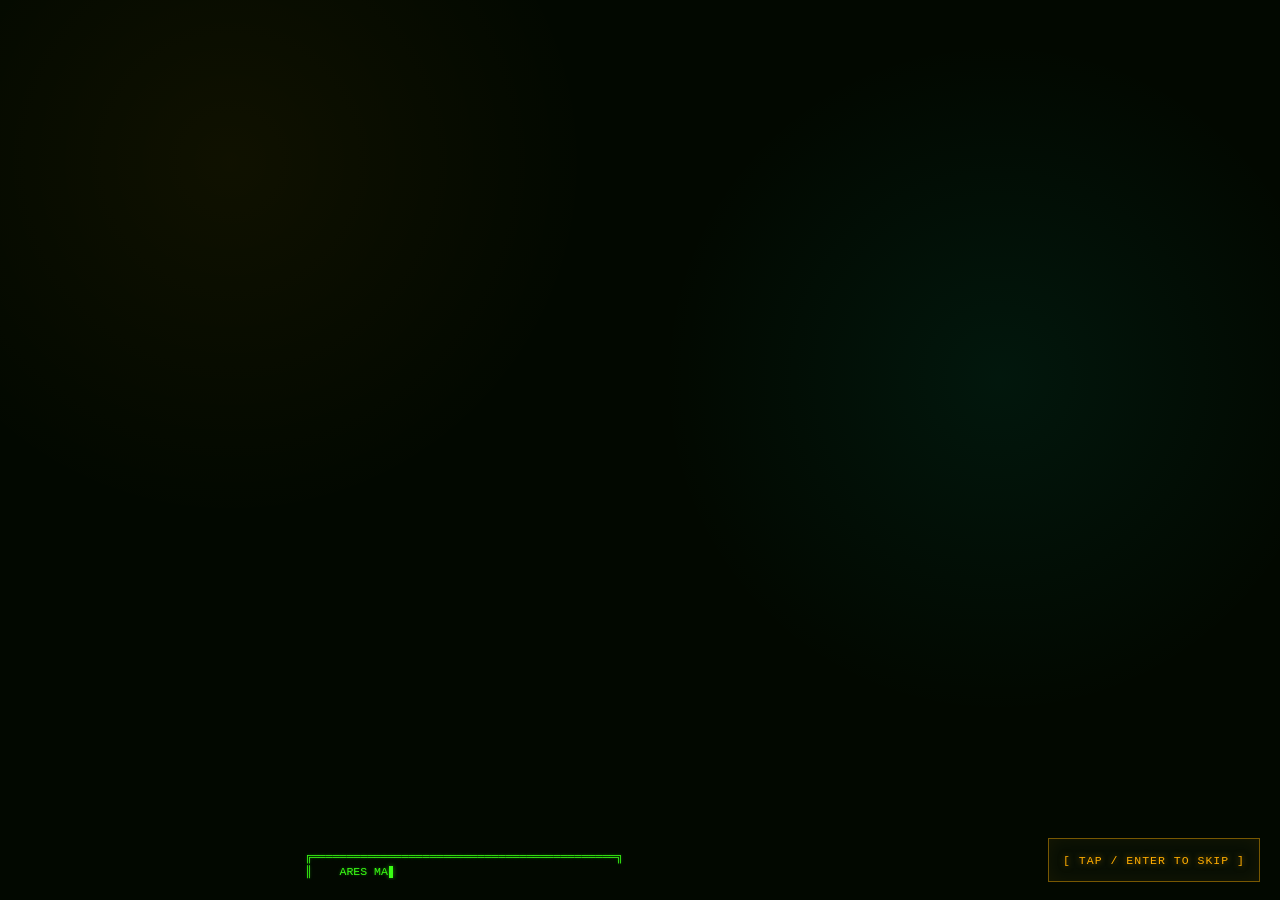
<file: index.html>
<!DOCTYPE html>
<html lang="en">
<head>
    <meta charset="UTF-8">
    <meta name="viewport" content="width=device-width, initial-scale=1.0">
    <title>BLACK DESERT RESEARCH TERMINAL</title>
    <link rel="icon" href="data:,">
    <link rel="preconnect" href="https://cdn.jsdelivr.net" crossorigin>
    <link rel="stylesheet" href="css/base.css">
    <link rel="stylesheet" href="css/layout.css">
    <link rel="stylesheet" href="css/terminal.css">
    <link rel="stylesheet" href="css/animations.css">
    <link rel="stylesheet" href="css/responsive.css">
    <link rel="stylesheet" href="css/themes.css">
</head>
<body>
    <noscript>
        <div class="noscript-warning" role="alert">
            BLACK DESERT RESEARCH TERMINAL requires JavaScript to run.
        </div>
    </noscript>

    <input type="file" id="fileInput" accept=".md,.markdown,.txt,.zip,.dat,.db,.bin" aria-label="Load database file">
    <input type="file" id="statusFileInput" accept=".txt,.md,.markdown,.dat,.db,.bin" aria-label="Load facility status profile file">
    
    <!-- Password Dialog -->
    <div class="dialog-overlay" id="accessDialog" role="dialog" aria-modal="true" aria-hidden="true" aria-labelledby="accessDialogTitle" aria-describedby="accessDialogDescription">
        <div class="dialog-box glow">
            <h2 id="accessDialogTitle">◆ SECURITY CHECK ◆</h2>
            <p id="accessDialogDescription">Enter access password to gain higher clearance:</p>
            <div class="dialog-error" id="accessError" role="alert">ACCESS DENIED - INVALID CREDENTIALS</div>
            <input type="password" id="accessPassword" placeholder="Enter password..." aria-label="Access password">
            <div class="dialog-buttons">
                <button class="dialog-btn cancel" id="accessCancelBtn" type="button">CANCEL</button>
                <button class="dialog-btn primary" id="accessSubmitBtn" type="button">AUTHENTICATE</button>
            </div>
        </div>
    </div>

    <!-- Diagnostic Dashboard -->
    <div class="diagnostic-overlay" id="diagnosticOverlay" aria-hidden="true">
        <div class="diagnostic-panel glow" role="dialog" aria-modal="true" aria-labelledby="diagnosticTitle">
            <div class="diagnostic-header">
                <div>
                    <div class="diagnostic-title glow" id="diagnosticTitle">BASE DIAGNOSTIC</div>
                    <div class="diagnostic-meta" id="diagnosticMeta">SCAN BUS: STANDBY</div>
                </div>
                <button class="diagnostic-close glow" id="diagnosticClose" type="button">[ CLOSE ]</button>
            </div>
            <div class="diagnostic-grid diagnostic-dashboard-grid">
                <div class="diagnostic-card" id="diagGeneratorCard">
                    <div class="diagnostic-label"><span>GATE STABILITY // DUAL TRACE</span><span id="diagGeneratorStatus">CAL</span></div>
                    <div class="diagnostic-readout telemetry-widget" id="diagGenerator" role="img" aria-label="SVG dual trace oscilloscope for gate stability"></div>
                </div>
                <div class="diagnostic-card" id="diagLifeCard">
                    <div class="diagnostic-label"><span>SHAREHOLDER VALUE // PROJECTION</span><span id="diagLifeStatus">ROI</span></div>
                    <div class="diagnostic-readout telemetry-widget" id="diagLife" role="img" aria-label="Animated shareholder value chart showing expenditure rising while profit falls"></div>
                </div>
                <div class="diagnostic-card" id="diagOutpostCard">
                    <div class="diagnostic-label"><span>TACTICAL SWEEP // RADAR</span><span id="diagOutpostStatus">PING</span></div>
                    <div class="diagnostic-readout telemetry-widget" id="diagOutpost" role="img" aria-label="SVG tactical radar sweep for relay and drone links"></div>
                </div>
                <div class="diagnostic-card" id="diagNetworkCard">
                    <div class="diagnostic-label"><span>ENTITY NOISE // SPECTRUM</span><span id="diagNetworkStatus">SYNC</span></div>
                    <div class="diagnostic-readout telemetry-widget" id="diagNetwork" role="img" aria-label="SVG spectrum waterfall for entity noise and communications"></div>
                </div>
                <div class="diagnostic-card diagnostic-card-feature" id="diagAlarmCard">
                    <div class="diagnostic-label">
                        <span>BIOSCAN ARRAY // VITALS</span>
                        <span class="diagnostic-vitals-controls" aria-label="Select bioscan subject">
                            <button class="diagnostic-cycle-btn" id="diagVitalsPrev" type="button" aria-label="Previous vital subject">&lt;-</button>
                            <span id="diagVitalsSubject">SUBJ-01</span>
                            <button class="diagnostic-cycle-btn" id="diagVitalsNext" type="button" aria-label="Next vital subject">-&gt;</button>
                        </span>
                        <span id="diagAlarmStatus">BIO</span>
                    </div>
                    <div class="diagnostic-readout telemetry-widget telemetry-widget-large" id="diagAlarm" role="img" aria-label="Large animated bioscan array with detailed crew vital traces"></div>
                </div>
                <div class="diagnostic-card" id="diagPowerCard">
                    <div class="diagnostic-label"><span>REACTOR // CONTAINMENT // SYNC</span><span id="diagPowerStatus">RESERVE</span></div>
                    <div class="diagnostic-readout telemetry-widget" id="diagPower" role="img" aria-label="SVG reactor containment and sync telemetry"></div>
                </div>
                <div class="diagnostic-card" id="diagSecurityCard">
                    <div class="diagnostic-label"><span>ANOMALY TOMOGRAPHY // FIELD</span><span id="diagSecurityStatus">CHECK</span></div>
                    <div class="diagnostic-readout telemetry-widget" id="diagSecurity" role="img" aria-label="SVG anomaly tomography wireframe field intensity map"></div>
                </div>
                <div class="diagnostic-card" id="diagEventsCard">
                    <div class="diagnostic-label"><span>LIVE EVENT LOG // DIAGNOSTICS</span><span id="diagEventsStatus">FEED</span></div>
                    <div class="diagnostic-readout telemetry-widget" id="diagEvents" role="log" aria-label="Live diagnostic event feed"></div>
                </div>
                <div class="diagnostic-card" id="diagIntegrityCard">
                    <div class="diagnostic-label"><span>SIGNAL STRENGTH</span><span id="diagIntegrityStatus">LOCK</span></div>
                    <div class="diagnostic-readout telemetry-widget" id="diagIntegrity" role="img" aria-label="SVG signal strength telemetry with dB meter and carrier lock"></div>
                </div>
                <div class="diagnostic-card" id="diagUplinkCard">
                    <div class="diagnostic-label"><span>UPLINK // PROCESSOR LOAD</span><span id="diagUplinkStatus">PROC</span></div>
                    <div class="diagnostic-readout telemetry-widget" id="diagUplink" role="img" aria-label="SVG uplink sync and processor load telemetry"></div>
                </div>
            </div>
            <div class="diagnostic-footer">
                <span id="diagnosticTicker">AWAITING SENSOR BUS</span>
                <span>[ ESC CLOSE ]</span>
            </div>
        </div>
    </div>

    <!-- Topography -->
    <div class="facility-overlay" id="facilityOverlay" aria-hidden="true">
        <div class="facility-panel facility-map-panel glow" role="dialog" aria-modal="true" aria-labelledby="facilityTitle">
            <div class="facility-header">
                <div>
                    <div class="facility-title glow" id="facilityTitle">TOPOGRAPHY</div>
                    <div class="facility-meta" id="facilityMeta">TACTICAL MAP BUS: STANDBY</div>
                </div>
                <button class="facility-close glow" id="facilityClose" type="button">[ BACK TO TERMINAL ]</button>
            </div>
            <div class="facility-map-shell" aria-live="polite">
                <div class="facility-map-loader" id="facilityMapLoader" role="status">
                    <div class="facility-loader-logo">ARES // BLACK DESERT</div>
                    <div class="facility-loader-title">TACTICAL MAP RUNTIME</div>
                    <div class="facility-loader-bar" aria-hidden="true">
                        <span id="facilityMapLoaderFill"></span>
                    </div>
                    <div class="facility-loader-text" id="facilityMapLoaderText">TACTICAL MAP BUS: STANDBY</div>
                </div>
                <div class="facility-map-frame-wrap" id="facilityMapFrameWrap" hidden></div>
                <div class="facility-legacy-readouts" aria-hidden="true">
                    <canvas id="facilityAtmosphereCanvas" class="facility-atmosphere-canvas"></canvas>
                    <div id="facilityCanvas" class="facility-svg-host" role="img" aria-label="Legacy SVG facility command center map"></div>
                    <span id="facilityScanStatus">MAP STANDBY</span>
                    <pre id="facilityOverview"></pre>
                    <pre id="facilityLifeSupport"></pre>
                    <pre id="facilityZones"></pre>
                    <pre id="facilityContainment"></pre>
                    <pre id="facilityUplink"></pre>
                    <pre id="facilityContacts"></pre>
                    <div id="facilityTelemetryStrip"></div>
                </div>
            </div>
            <div class="facility-footer">
                <span id="facilityTicker">TACTICAL MAP WAITING</span>
                <span>[ ESC CLOSE ]</span>
            </div>
        </div>
    </div>
    
    <!-- Boot Screen -->
    <div class="boot-screen" id="bootScreen">
        <div class="boot-left">
            <div class="boot-output glow" id="bootOutput"></div>
        </div>
        <div class="boot-right">
            <div class="boot-logo glow" id="bootLogo"></div>
        </div>
        <button class="boot-skip glow" id="bootSkip" type="button">[ TAP / ENTER TO SKIP ]</button>
    </div>

    <!-- Main Terminal -->
    <main class="crt-monitor terminal-shell" id="terminalMain" aria-label="Black Desert Research Terminal">
        <div class="screen-content">
            <header class="header-bar terminal-header">
                <div class="header-panel">
                    <div class="ares-mark" aria-hidden="true">
                        <pre>    /\
   /  \
  / /\ \
 / /__\ \
/__/  \__\</pre>
                    </div>
                    <div class="header-primary">
                        <div class="system-title glow">BLACK DESERT RESEARCH TERMINAL</div>
                        <div class="status-bar" aria-label="System status">
                            <button class="status-item status-button status-toggle system-toggle" id="systemStatusItem" type="button" aria-label="System online. Activate to shut down terminal.">
                                <div class="status-dot" id="systemDot"></div> SYS <span id="systemStatus">ONLINE</span>
                            </button>
                            <button class="status-item status-button status-toggle" id="networkStatusItem" type="button" aria-label="Network online. Activate to toggle network state.">
                                <div class="status-dot" id="networkDot"></div> NET <span id="networkStatus">ONLINE</span>
                            </button>
                            <div class="status-item"><div class="status-dot"></div> DB <span>ONLINE</span></div>
                            <div class="status-item"><div class="status-dot err"></div> EXT <span>SECURE</span></div>
                            <button class="status-item status-button status-toggle" id="soundToggle" type="button" aria-label="Sound on. Activate to mute terminal sound.">
                                <div class="status-dot" id="soundDot"></div> SND <span id="soundStatus">ON</span>
                            </button>
                            <button class="status-item status-button fx-toggle" id="effectsToggle" type="button" aria-label="Toggle visual effects mode">
                                <div class="status-dot" id="effectsDot"></div> FX <span id="effectsStatus">AUTO</span>
                            </button>
                        </div>
                    </div>
                    <div class="header-info">
                        ARES MACROTECHNOLOGY<br>
                        BUILD: <span class="hl">4.7.2</span><br>
                        ENTRIES: <span class="hl" id="entryCount">0</span>
                    </div>
                </div>
                <div class="hologram-panel ares-wordmark" aria-label="Ares Macrotechnology identity">
                    <svg class="ares-wordmark-svg glow" viewBox="0 0 270 122" role="img" aria-label="ARES Macrotechnology">
                        <g class="ares-wordmark-grid" aria-hidden="true">
                            <path d="M20 17H248M20 104H248M20 17V104M248 17V104" />
                            <path d="M36 88H232M36 32H232M58 17V104M212 17V104" />
                        </g>
                        <g class="ares-emblem" aria-hidden="true">
                            <path class="ares-emblem-core" d="M35 82 57 35 79 82M46 62h22M57 35v47" />
                            <path class="ares-emblem-rake" d="M57 18v17M45 23l12 12 12-12M28 91l29-56 29 56" />
                            <path class="ares-emblem-lines" d="M24 94h66M31 88h52M39 76h36" />
                        </g>
                        <g class="ares-wordmark-text">
                            <text class="ares-wordmark-main" x="98" y="62">ARES</text>
                            <text class="ares-wordmark-sub" x="101" y="88">Macrotechnology</text>
                        </g>
                        <path class="ares-wordmark-scan" d="M20 28H248" aria-hidden="true" />
                    </svg>
                </div>
            </header>

            <div class="terminal-body">
                <aside class="menu-panel sidebar-left" aria-label="Terminal command menu">
                    <div class="menu-title">— NAVIGATION</div>
                    <nav class="menu-list" id="menuList" aria-label="Terminal commands">
                        <button class="menu-item selected" type="button" data-cmd="home" data-index="0" aria-current="true">
                            <span class="icon">⌂</span><span>/HOME</span>
                        </button>
                        <button class="menu-item" type="button" data-cmd="welcome" data-index="1" aria-current="false">
                            <span class="icon">⌁</span><span>/WELCOME</span>
                        </button>
                        <button class="menu-item" type="button" data-cmd="help" data-index="2" aria-current="false">
                            <span class="icon">?</span><span>/HELP</span>
                        </button>
                        <div class="menu-title menu-section-title">— DATA</div>
                        <button class="menu-item" type="button" data-cmd="load" data-index="3" aria-current="false">
                            <span class="icon">◉</span><span>/LOAD DATABASE</span>
                        </button>
                        <button class="menu-item" type="button" data-cmd="search" data-index="4" aria-current="false">
                            <span class="icon">⌕</span><span>/SEARCH</span>
                        </button>
                        <button class="menu-item" type="button" data-cmd="categories" data-index="5" aria-current="false">
                            <span class="icon">▦</span><span>/CATEGORIES</span>
                        </button>
                        <button class="menu-item" type="button" data-cmd="clear" data-index="6" aria-current="false">
                            <span class="icon">⌧</span><span>/CLEAR</span>
                        </button>

                        <div class="menu-title menu-section-title">— ACCESS</div>
                        <button class="menu-item" type="button" data-cmd="access" data-index="7" aria-current="false">
                            <span class="icon">♙</span><span>/ACCESS</span>
                        </button>
                        <button class="menu-item admin-cmd locked" type="button" data-cmd="loadStatus" data-index="8" aria-current="false" aria-disabled="true">
                            <span class="icon">▥</span><span>/LOAD STATUS</span>
                        </button>
                        <button class="menu-item admin-cmd locked" type="button" data-cmd="list" data-index="9" aria-current="false" aria-disabled="true">
                            <span class="icon">▤</span><span>/LIST ALL</span>
                        </button>
                        <button class="menu-item admin-cmd locked" type="button" data-cmd="fsearch" data-index="10" aria-current="false" aria-disabled="true">
                            <span class="icon">⌕</span><span>/FSEARCH</span>
                        </button>
                        <button class="menu-item admin-cmd locked" type="button" data-cmd="logout" data-index="11" aria-current="false" aria-disabled="true">
                            <span class="icon">⏻</span><span>/LOGOUT</span>
                        </button>
                    </nav>
                    <div class="admin-badge" id="adminBadge">◆ ADMIN ACCESS ◆</div>
                    <div class="menu-footer">Navigate ↑↓</div>
                </aside>

                <section class="content-panel main-panel" aria-label="Terminal output">
                    <div class="content-toolbar">
                        <span>SESSION: <span class="t-amber">ACTIVE</span></span>
                        <span>USER: <span class="t-amber">AUTH_PERSONNEL_ASSET</span></span>
                        <span>CLEARANCE: <span class="t-cyan" id="clearanceLevel">Employee</span></span>
                        <span class="security-glyph" aria-hidden="true">⛨</span>
                        <div class="toolbar-right">
                            <span class="page-indicator" id="pageIndicator"></span>
                            <div class="database-slot-controls" id="databaseSlotControls" aria-label="Loaded database slots">
                                <button class="database-slot-button empty" type="button" data-slot="0" aria-label="Database slot 1 empty" title="Database slot 1"><span aria-hidden="true">▣</span></button>
                                <button class="database-slot-button empty" type="button" data-slot="1" aria-label="Database slot 2 empty" title="Database slot 2"><span aria-hidden="true">▣</span></button>
                                <button class="database-slot-button empty" type="button" data-slot="2" aria-label="Database slot 3 empty" title="Database slot 3"><span aria-hidden="true">▣</span></button>
                            </div>
                        </div>
                    </div>
                    <div class="content-viewport" id="contentViewport">
                        <div class="content-area" id="contentArea">
                            <div class="output glow" id="output"></div>
                        </div>
                    </div>
                </section>

                <aside class="sidebar-right system-sidebar" aria-label="Facility overview sidebar">
                    <section class="side-card facility-overview-card">
                        <h2>// FACILITY OVERVIEW</h2>
                        <div class="bre-site-indicators" id="breSiteIndicators" aria-label="BRE site connection indicators">
                            <span class="bre-site-indicator offline" data-bre-site="BRE-01">BRE-01</span>
                            <span class="bre-site-indicator offline" data-bre-site="BRE-02">BRE-02</span>
                            <span class="bre-site-indicator offline" data-bre-site="BRE-03">BRE-03</span>
                            <span class="bre-site-indicator offline" data-bre-site="BRE-04">BRE-04</span>
                            <span class="bre-site-indicator offline" data-bre-site="BRE-05">BRE-05</span>
                            <span class="bre-site-indicator offline" data-bre-site="BRE-06">BRE-06</span>
                        </div>
                        <button class="mini-wireframe projection-frame" type="button" data-panel-cmd="wireframe" data-panel-label="Tactical wireframe map" aria-label="Open tactical wireframe map" title="Open tactical wireframe map">
                            <canvas id="hologramCanvas" aria-hidden="true"></canvas>
                            <img class="site-floorplan-preview" id="siteFloorplanImage" alt="" hidden>
                        </button>
                    </section>
                    <section class="side-card signal-spectrum-card">
                        <h2>// SIGNAL</h2>
                        <div class="side-ascii signal-spectrum-widget" id="sideSignalSpectrum" aria-hidden="true"></div>
                    </section>
                    <section class="side-card right-actions-card">
                        <h2>// COMMAND ACCESS</h2>
                        <div class="side-action-module">
                            <button class="side-action-button" type="button" data-panel-cmd="diagnostic">
                                <span aria-hidden="true">⌁</span><span>/DIAGNOSTIC</span>
                            </button>
                            <div class="side-ascii diag-ascii side-glyph-widget" id="sideDiagnosticTelemetry" aria-hidden="true">
                            </div>
                        </div>
                        <div class="side-action-module">
                            <button class="side-action-button" type="button" data-panel-cmd="facility">
                                <span aria-hidden="true">⛨</span><span>/TOPOGRAPHY</span>
                            </button>
                            <div class="side-ascii facility-ascii side-glyph-widget" id="sideFacilityTelemetry" aria-hidden="true">
                            </div>
                        </div>
                    </section>
                </aside>
            </div>

            <div class="input-area command-bar">
                <div class="command-version">BDRT v4.7</div>
                <div class="command-entry">
                    <label class="prompt glow" for="commandInput">&gt;</label>
                    <input type="text" id="commandInput" autocomplete="off" spellcheck="false" placeholder="ENTER COMMAND..." aria-label="Terminal command input">
                </div>
                <button class="execute-button" id="commandExecuteBtn" type="button">[ EXECUTE ]</button>
            </div>
        </div>
    </main>

    <div class="nav-hint glow" id="navHint">[ ↑ ↓ ] COMMAND HISTORY</div>

    <div class="shutdown-screen hidden" id="shutdownScreen" aria-hidden="true">
        <div class="shutdown-panel">
            <svg class="ares-wordmark-svg shutdown-ares-wordmark glow" viewBox="0 0 270 122" aria-hidden="true">
                <g class="ares-wordmark-grid">
                    <path d="M20 17H248M20 104H248M20 17V104M248 17V104" />
                    <path d="M36 88H232M36 32H232M58 17V104M212 17V104" />
                </g>
                <g class="ares-emblem">
                    <path class="ares-emblem-core" d="M35 82 57 35 79 82M46 62h22M57 35v47" />
                    <path class="ares-emblem-rake" d="M57 18v17M45 23l12 12 12-12M28 91l29-56 29 56" />
                    <path class="ares-emblem-lines" d="M24 94h66M31 88h52M39 76h36" />
                </g>
                <g class="ares-wordmark-text">
                    <text class="ares-wordmark-main" x="98" y="62">ARES</text>
                    <text class="ares-wordmark-sub" x="101" y="88">Macrotechnology</text>
                </g>
                <path class="ares-wordmark-scan" d="M20 28H248" />
            </svg>
            <div class="shutdown-log glow" id="shutdownLog" aria-live="polite"></div>
            <pre class="shutdown-offline-ascii glow" id="shutdownOfflineText" aria-label="Terminal offline"> ██████╗ ███████╗███████╗██╗     ██╗███╗   ██╗███████╗
██╔═══██╗██╔════╝██╔════╝██║     ██║████╗  ██║██╔════╝
██║   ██║█████╗  █████╗  ██║     ██║██╔██╗ ██║█████╗
██║   ██║██╔══╝  ██╔══╝  ██║     ██║██║╚██╗██║██╔══╝
╚██████╔╝██║     ██║     ███████╗██║██║ ╚████║███████╗
 ╚═════╝ ╚═╝     ╚═╝     ╚══════╝╚═╝╚═╝  ╚═══╝╚══════╝</pre>
        </div>
        <button class="shutdown-reboot-button glow" id="rebootTerminalBtn" type="button">Reboot Terminal</button>
    </div>

    <script src="js/debug.js"></script>
    <!-- GSAP is used for boot and panel transitions. Fuse is lazy-loaded by the app scripts only when needed. -->
    <script src="https://cdn.jsdelivr.net/npm/gsap@3.12.5/dist/gsap.min.js" defer></script>
    <script src="js/state.js" defer></script>
    <script src="js/utils.js" defer></script>
    <script src="js/audio.js" defer></script>
    <script src="js/database.js" defer></script>
    <script src="js/boot.js" defer></script>
    <script src="js/terminal.js" defer></script>
    <script src="js/session-restore.js" defer></script>
    <script src="js/map-overlay.js" defer></script>
    <script src="js/status-profile.js" defer></script>
    <script src="js/sites.js" defer></script>
    <script src="js/diagnostics.js" defer></script>
    <script src="js/facility-status.js" defer></script>
    <script src="js/access.js" defer></script>
    <script src="js/ui.js" defer></script>
    <script src="js/main.js" defer></script>
</body>
</html>
</file>
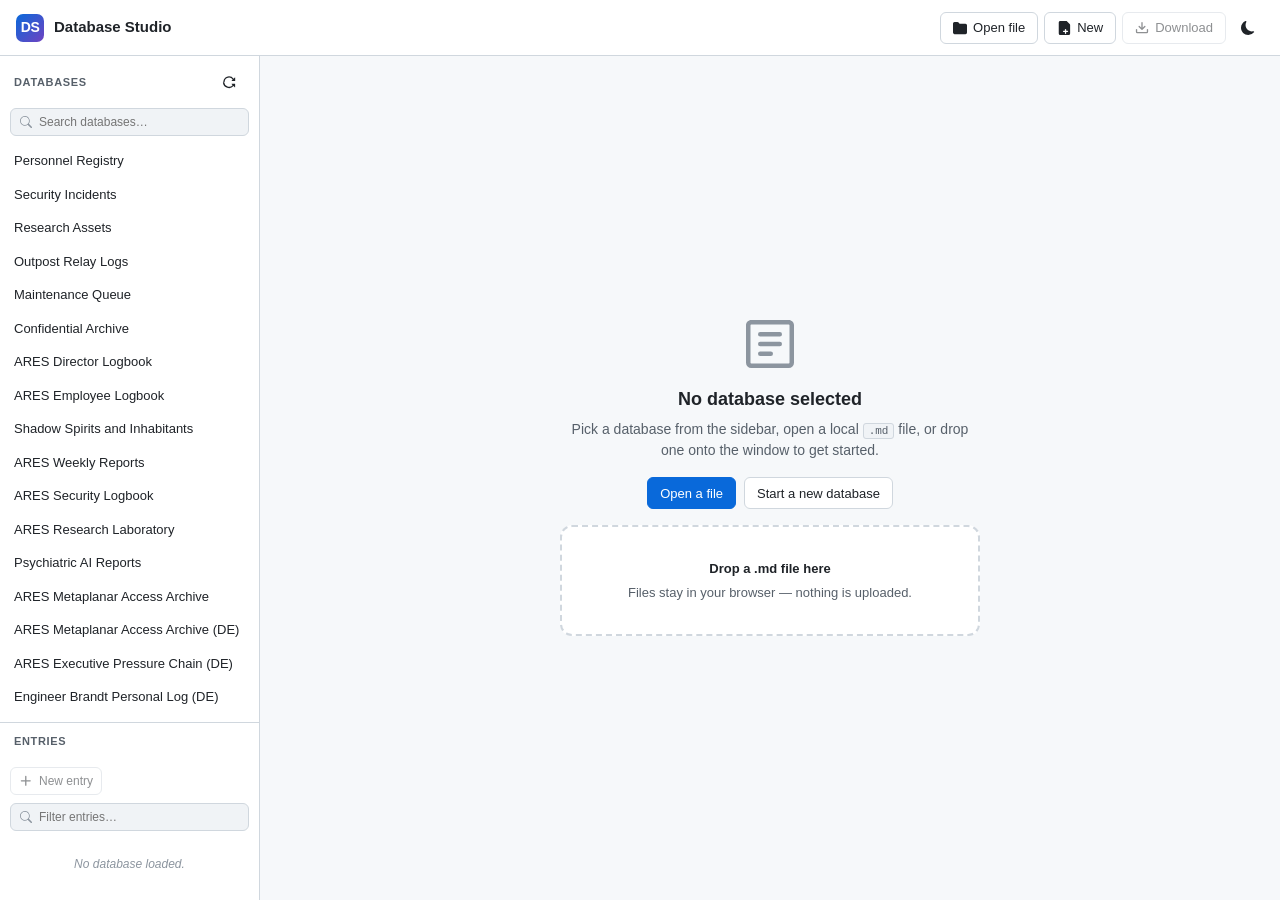
<file: database-studio.html>
<!DOCTYPE html>
<html lang="en">
<head>
<meta charset="UTF-8">
<meta name="viewport" content="width=device-width, initial-scale=1.0">
<title>Database Studio — Markdown Database Editor</title>
<link rel="icon" href="data:,">
<style>
/* ============================================================
   Database Studio
   A clean, intuitive editor for the terminal's markdown databases.
   Inspired by SCEditor's toolbar-driven WYSIWYG editing model.
   ============================================================ */

:root {
  --bg: #f6f8fa;
  --surface: #ffffff;
  --surface-2: #f0f3f6;
  --surface-hover: #eaeef2;
  --border: #d0d7de;
  --border-strong: #afb8c1;
  --text: #1f2328;
  --text-muted: #57606a;
  --text-subtle: #8c959f;
  --accent: #0969da;
  --accent-soft: #ddf4ff;
  --accent-text: #0969da;
  --danger: #cf222e;
  --danger-soft: #ffebe9;
  --success: #1a7f37;
  --success-soft: #dafbe1;
  --warn: #9a6700;
  --warn-soft: #fff8c5;
  --shadow-sm: 0 1px 2px rgba(31, 35, 40, 0.06);
  --shadow-md: 0 3px 6px rgba(31, 35, 40, 0.08);
  --shadow-lg: 0 8px 24px rgba(31, 35, 40, 0.12);
  --radius-sm: 6px;
  --radius: 8px;
  --radius-lg: 12px;
  --font-sans: -apple-system, BlinkMacSystemFont, "Segoe UI", "Inter", Roboto, "Helvetica Neue", Arial, sans-serif;
  --font-mono: ui-monospace, SFMono-Regular, "SF Mono", Menlo, Consolas, "Liberation Mono", monospace;
}

[data-theme="dark"] {
  --bg: #0d1117;
  --surface: #161b22;
  --surface-2: #1c2128;
  --surface-hover: #21262d;
  --border: #30363d;
  --border-strong: #484f58;
  --text: #e6edf3;
  --text-muted: #8d96a0;
  --text-subtle: #6e7681;
  --accent: #2f81f7;
  --accent-soft: #1f2c47;
  --accent-text: #58a6ff;
  --danger: #f85149;
  --danger-soft: #3a1a1d;
  --success: #3fb950;
  --success-soft: #0e2a17;
  --warn: #d29922;
  --warn-soft: #3a2d10;
  --shadow-sm: 0 1px 2px rgba(0, 0, 0, 0.3);
  --shadow-md: 0 3px 6px rgba(0, 0, 0, 0.4);
  --shadow-lg: 0 8px 24px rgba(0, 0, 0, 0.5);
}

* { box-sizing: border-box; }

html, body {
  margin: 0;
  padding: 0;
  height: 100%;
}

body {
  background: var(--bg);
  color: var(--text);
  font-family: var(--font-sans);
  font-size: 14px;
  line-height: 1.5;
  -webkit-font-smoothing: antialiased;
  -moz-osx-font-smoothing: grayscale;
}

/* ---------- Top bar ---------- */

.topbar {
  height: 56px;
  background: var(--surface);
  border-bottom: 1px solid var(--border);
  display: flex;
  align-items: center;
  padding: 0 16px;
  gap: 12px;
  position: sticky;
  top: 0;
  z-index: 100;
}

.brand {
  display: flex;
  align-items: center;
  gap: 10px;
  font-weight: 600;
  font-size: 15px;
  color: var(--text);
}

.brand-mark {
  width: 28px;
  height: 28px;
  border-radius: 7px;
  background: linear-gradient(135deg, var(--accent), #6f42c1);
  color: #fff;
  display: grid;
  place-items: center;
  font-weight: 700;
  font-size: 14px;
  letter-spacing: -0.5px;
}

.brand-sub {
  color: var(--text-subtle);
  font-weight: 400;
  font-size: 13px;
  margin-left: 4px;
}

.topbar-spacer { flex: 1; }

.topbar-actions {
  display: flex;
  align-items: center;
  gap: 6px;
}

/* ---------- Buttons ---------- */

.btn {
  display: inline-flex;
  align-items: center;
  justify-content: center;
  gap: 6px;
  height: 32px;
  padding: 0 12px;
  border: 1px solid var(--border);
  border-radius: var(--radius-sm);
  background: var(--surface);
  color: var(--text);
  font-family: inherit;
  font-size: 13px;
  font-weight: 500;
  cursor: pointer;
  transition: background 0.12s, border-color 0.12s, color 0.12s;
  white-space: nowrap;
  user-select: none;
}

.btn:hover { background: var(--surface-hover); border-color: var(--border-strong); }
.btn:active { transform: translateY(1px); }
.btn:focus-visible { outline: 2px solid var(--accent); outline-offset: 2px; }
.btn[disabled] { opacity: 0.5; cursor: not-allowed; }
.btn[disabled]:hover { background: var(--surface); border-color: var(--border); }

.btn-primary {
  background: var(--accent);
  border-color: var(--accent);
  color: #fff;
}
.btn-primary:hover { background: var(--accent); border-color: var(--accent); filter: brightness(1.1); }

.btn-danger { color: var(--danger); }
.btn-danger:hover { background: var(--danger-soft); border-color: var(--danger); }

.btn-ghost { border-color: transparent; background: transparent; }
.btn-ghost:hover { background: var(--surface-hover); border-color: transparent; }

.btn-icon {
  width: 32px;
  padding: 0;
}

.btn svg {
  width: 14px;
  height: 14px;
  flex-shrink: 0;
}

/* ---------- Main layout ---------- */

.app {
  display: grid;
  grid-template-columns: 260px 1fr;
  height: calc(100vh - 56px);
  overflow: hidden;
}

.sidebar {
  background: var(--surface);
  border-right: 1px solid var(--border);
  display: flex;
  flex-direction: column;
  overflow: hidden;
}

.sidebar-section {
  display: flex;
  flex-direction: column;
  min-height: 0;
  border-bottom: 1px solid var(--border);
}

.sidebar-section:last-child { border-bottom: none; flex: 1; }

.sidebar-header {
  padding: 10px 14px;
  display: flex;
  align-items: center;
  justify-content: space-between;
  gap: 8px;
  flex-shrink: 0;
}

.sidebar-header h2 {
  font-size: 11px;
  font-weight: 600;
  text-transform: uppercase;
  letter-spacing: 0.06em;
  color: var(--text-muted);
  margin: 0;
}

.sidebar-search {
  padding: 0 10px 8px;
  flex-shrink: 0;
}

.sidebar-search input {
  width: 100%;
  height: 28px;
  padding: 0 8px 0 28px;
  border: 1px solid var(--border);
  background: var(--surface-2);
  color: var(--text);
  border-radius: var(--radius-sm);
  font-family: inherit;
  font-size: 12px;
  background-image: url("data:image/svg+xml;utf8,<svg xmlns='http://www.w3.org/2000/svg' width='12' height='12' fill='%238c959f' viewBox='0 0 16 16'><path d='M11.742 10.344a6.5 6.5 0 1 0-1.397 1.398h-.001q.044.06.098.115l3.85 3.85a1 1 0 0 0 1.415-1.414l-3.85-3.85a1 1 0 0 0-.115-.1zM12 6.5a5.5 5.5 0 1 1-11 0 5.5 5.5 0 0 1 11 0'/></svg>");
  background-repeat: no-repeat;
  background-position: 9px center;
}

.sidebar-search input:focus { outline: none; border-color: var(--accent); }

.list {
  overflow-y: auto;
  padding: 0 6px 8px;
  flex: 1;
  min-height: 0;
}

.list-item {
  display: flex;
  align-items: center;
  gap: 8px;
  padding: 7px 8px;
  border-radius: var(--radius-sm);
  cursor: pointer;
  color: var(--text);
  font-size: 13px;
  transition: background 0.1s;
}

.list-item:hover { background: var(--surface-hover); }
.list-item.active { background: var(--accent-soft); color: var(--accent-text); font-weight: 500; }

.list-item .item-title {
  flex: 1;
  overflow: hidden;
  text-overflow: ellipsis;
  white-space: nowrap;
}

.list-item .item-meta {
  font-size: 11px;
  color: var(--text-subtle);
  flex-shrink: 0;
}

.list-item.active .item-meta { color: var(--accent-text); opacity: 0.7; }

.list-empty {
  padding: 16px 14px;
  color: var(--text-subtle);
  font-size: 12px;
  font-style: italic;
  text-align: center;
}

.category-divider {
  font-size: 10px;
  font-weight: 700;
  text-transform: uppercase;
  letter-spacing: 0.08em;
  color: var(--text-subtle);
  padding: 10px 10px 4px;
  user-select: none;
}

/* ---------- Editor area ---------- */

.editor {
  overflow-y: auto;
  background: var(--bg);
  padding: 0;
}

.editor-empty {
  height: 100%;
  display: grid;
  place-items: center;
  text-align: center;
  padding: 32px;
  color: var(--text-muted);
}

.editor-empty-inner {
  max-width: 420px;
}

.editor-empty h3 {
  font-size: 18px;
  font-weight: 600;
  color: var(--text);
  margin: 0 0 6px;
}

.editor-empty p {
  margin: 0 0 16px;
  font-size: 14px;
}

.editor-empty-actions {
  display: flex;
  gap: 8px;
  justify-content: center;
}

.editor-empty svg {
  width: 48px;
  height: 48px;
  color: var(--text-subtle);
  margin-bottom: 12px;
}

.editor-content {
  max-width: 920px;
  margin: 0 auto;
  padding: 24px 24px 80px;
}

.panel {
  background: var(--surface);
  border: 1px solid var(--border);
  border-radius: var(--radius-lg);
  margin-bottom: 16px;
  overflow: hidden;
}

.panel-header {
  padding: 12px 16px;
  display: flex;
  align-items: center;
  justify-content: space-between;
  gap: 12px;
  border-bottom: 1px solid var(--border);
  background: var(--surface);
}

.panel-header h3 {
  font-size: 13px;
  font-weight: 600;
  margin: 0;
  color: var(--text);
  display: flex;
  align-items: center;
  gap: 8px;
}

.panel-header .panel-actions {
  display: flex;
  gap: 6px;
}

.panel-body { padding: 16px; }

.panel-collapsible .panel-header { cursor: pointer; user-select: none; }
.panel-collapsible .panel-header::after {
  content: "";
  width: 12px;
  height: 12px;
  background: url("data:image/svg+xml;utf8,<svg xmlns='http://www.w3.org/2000/svg' width='12' height='12' viewBox='0 0 16 16' fill='%2357606a'><path d='M3.22 5.22a.75.75 0 0 1 1.06 0L8 8.94l3.72-3.72a.75.75 0 1 1 1.06 1.06l-4.25 4.25a.75.75 0 0 1-1.06 0L3.22 6.28a.75.75 0 0 1 0-1.06Z'/></svg>") no-repeat center;
  transition: transform 0.15s;
  margin-left: auto;
}
.panel-collapsible.collapsed .panel-header::after { transform: rotate(-90deg); }
.panel-collapsible.collapsed .panel-body { display: none; }

/* ---------- Forms ---------- */

.field-grid {
  display: grid;
  grid-template-columns: repeat(2, minmax(0, 1fr));
  gap: 12px;
}

.field-grid.three { grid-template-columns: repeat(3, minmax(0, 1fr)); }
.field-grid.full { grid-template-columns: 1fr; }

.field {
  display: flex;
  flex-direction: column;
  gap: 4px;
  min-width: 0;
}

.field.full { grid-column: 1 / -1; }

.field-label {
  font-size: 12px;
  font-weight: 500;
  color: var(--text-muted);
  display: flex;
  align-items: center;
  gap: 4px;
}

.field-label .hint {
  font-weight: 400;
  color: var(--text-subtle);
  font-size: 11px;
}

.input, .textarea, .select {
  width: 100%;
  border: 1px solid var(--border);
  background: var(--surface);
  color: var(--text);
  font-family: inherit;
  font-size: 13px;
  padding: 7px 10px;
  border-radius: var(--radius-sm);
  transition: border-color 0.12s, box-shadow 0.12s;
}

.input:focus, .textarea:focus, .select:focus {
  outline: none;
  border-color: var(--accent);
  box-shadow: 0 0 0 3px var(--accent-soft);
}

.input.mono { font-family: var(--font-mono); font-size: 12px; }

.textarea { min-height: 80px; resize: vertical; line-height: 1.5; }

.range-row {
  display: flex;
  align-items: center;
  gap: 10px;
}

.range-row input[type="range"] { flex: 1; accent-color: var(--accent); }

.range-row .range-val {
  font-family: var(--font-mono);
  font-size: 12px;
  color: var(--text-muted);
  min-width: 16px;
  text-align: right;
}

.clearance-pill {
  display: inline-flex;
  align-items: center;
  gap: 4px;
  font-size: 11px;
  font-weight: 600;
  padding: 2px 8px;
  border-radius: 999px;
  background: var(--success-soft);
  color: var(--success);
  text-transform: uppercase;
  letter-spacing: 0.04em;
}

.clearance-pill[data-level="2"] { background: var(--accent-soft); color: var(--accent-text); }
.clearance-pill[data-level="3"] { background: var(--warn-soft); color: var(--warn); }
.clearance-pill[data-level="4"], .clearance-pill[data-level="5"] {
  background: var(--danger-soft); color: var(--danger);
}

/* ---------- WYSIWYG editor ---------- */

.wysiwyg {
  border: 1px solid var(--border);
  border-radius: var(--radius);
  overflow: hidden;
  background: var(--surface);
}

.wysiwyg-toolbar {
  display: flex;
  align-items: center;
  flex-wrap: wrap;
  gap: 2px;
  padding: 6px;
  border-bottom: 1px solid var(--border);
  background: var(--surface-2);
}

.wysiwyg-toolbar .toolbar-group {
  display: flex;
  align-items: center;
  gap: 1px;
}

.wysiwyg-toolbar .toolbar-sep {
  width: 1px;
  height: 20px;
  background: var(--border);
  margin: 0 4px;
}

.tbtn {
  width: 30px;
  height: 30px;
  display: grid;
  place-items: center;
  background: transparent;
  border: 1px solid transparent;
  border-radius: 5px;
  color: var(--text-muted);
  cursor: pointer;
  padding: 0;
  transition: background 0.1s, color 0.1s;
}

.tbtn:hover { background: var(--surface-hover); color: var(--text); }
.tbtn.active { background: var(--accent-soft); color: var(--accent-text); }
.tbtn svg { width: 15px; height: 15px; }
.tbtn:focus-visible { outline: 2px solid var(--accent); outline-offset: 1px; }

.tbtn.wide {
  width: auto;
  padding: 0 8px;
  font-size: 12px;
  gap: 4px;
  font-family: inherit;
  font-weight: 500;
}

.toolbar-spacer { flex: 1; }

.wysiwyg-editor {
  min-height: 280px;
  padding: 14px 18px;
  outline: none;
  font-size: 14px;
  line-height: 1.6;
  color: var(--text);
  overflow-y: auto;
  max-height: 60vh;
}

.wysiwyg-editor[data-empty="true"]::before {
  content: attr(data-placeholder);
  color: var(--text-subtle);
  pointer-events: none;
  display: block;
}

.wysiwyg-editor h1, .wysiwyg-editor h2, .wysiwyg-editor h3 {
  margin: 1em 0 0.4em;
  font-weight: 600;
  line-height: 1.3;
}
.wysiwyg-editor h1 { font-size: 1.5em; }
.wysiwyg-editor h2 { font-size: 1.25em; }
.wysiwyg-editor h3 { font-size: 1.1em; }
.wysiwyg-editor p { margin: 0 0 0.7em; }
.wysiwyg-editor ul, .wysiwyg-editor ol { margin: 0 0 0.7em; padding-left: 1.5em; }
.wysiwyg-editor li { margin: 0.2em 0; }
.wysiwyg-editor blockquote {
  margin: 0 0 0.7em;
  padding: 0.2em 1em;
  border-left: 3px solid var(--border-strong);
  color: var(--text-muted);
  font-style: italic;
}
.wysiwyg-editor code {
  font-family: var(--font-mono);
  font-size: 0.9em;
  background: var(--surface-2);
  padding: 1px 5px;
  border-radius: 4px;
  border: 1px solid var(--border);
}
.wysiwyg-editor pre {
  font-family: var(--font-mono);
  font-size: 0.85em;
  background: var(--surface-2);
  padding: 10px 12px;
  border-radius: var(--radius-sm);
  border: 1px solid var(--border);
  overflow-x: auto;
  margin: 0 0 0.7em;
}
.wysiwyg-editor pre code { background: transparent; border: none; padding: 0; }
.wysiwyg-editor a { color: var(--accent-text); text-decoration: underline; }
.wysiwyg-editor hr { border: none; border-top: 1px solid var(--border); margin: 1em 0; }

.wysiwyg-editor img {
  display: block;
  max-width: 100%;
  max-height: 360px;
  height: auto;
  margin: 10px 0;
  border: 1px solid var(--border);
  border-radius: var(--radius-sm);
  background: var(--surface-2);
  cursor: pointer;
  transition: box-shadow 0.12s, border-color 0.12s;
}
.wysiwyg-editor img:hover { box-shadow: var(--shadow-md); border-color: var(--border-strong); }
.wysiwyg-editor img.selected {
  outline: 2px solid var(--accent);
  outline-offset: 2px;
}

/* ---------- Retro terminal text colors ---------- */
/* These mirror the terminal's .t-* classes so colored passages preview the way
   they'll render on the green-on-black terminal screen. */
.wysiwyg-editor [data-color],
.wysiwyg-source-preview [data-color] { transition: color 0.1s; }

[data-color="green"]   { color: #1f9e3e; }
[data-color="amber"]   { color: #c87f00; }
[data-color="cyan"]    { color: #0d8c8c; }
[data-color="red"]     { color: #cf222e; }
[data-color="magenta"] { color: #9c27b0; }
[data-color="dim"]     { color: #8c959f; }
[data-color="bright"]  { color: #1f2328; font-weight: 600; }

[data-theme="dark"] [data-color="green"]   { color: #3fb950; }
[data-theme="dark"] [data-color="amber"]   { color: #ffb000; }
[data-theme="dark"] [data-color="cyan"]    { color: #2ec4b6; }
[data-theme="dark"] [data-color="red"]     { color: #ff6b6b; }
[data-theme="dark"] [data-color="magenta"] { color: #d670d6; }
[data-theme="dark"] [data-color="dim"]     { color: #6e7681; }
[data-theme="dark"] [data-color="bright"]  { color: #ffffff; font-weight: 600; }

/* Color popover */
.color-popover-wrap { position: relative; }

.color-popover {
  position: absolute;
  top: calc(100% + 6px);
  right: 0;
  background: var(--surface);
  border: 1px solid var(--border);
  border-radius: var(--radius);
  box-shadow: var(--shadow-lg);
  padding: 10px;
  display: grid;
  grid-template-columns: repeat(4, 28px);
  gap: 6px;
  z-index: 200;
  min-width: 0;
}

.color-popover .swatch {
  width: 28px;
  height: 28px;
  border: 1px solid var(--border);
  border-radius: 6px;
  cursor: pointer;
  position: relative;
  display: grid;
  place-items: center;
  padding: 0;
  background: var(--surface);
  transition: transform 0.08s, border-color 0.1s;
}

.color-popover .swatch:hover { transform: scale(1.08); border-color: var(--border-strong); }
.color-popover .swatch.active { border-color: var(--accent); box-shadow: 0 0 0 2px var(--accent-soft); }

.color-popover .swatch-dot {
  width: 16px; height: 16px; border-radius: 50%;
  border: 1px solid rgba(0,0,0,0.15);
}

.color-popover .swatch-label {
  position: absolute;
  bottom: -22px; left: 50%; transform: translateX(-50%);
  font-size: 10px; color: var(--text-muted);
  white-space: nowrap; pointer-events: none;
  opacity: 0; transition: opacity 0.1s;
  background: var(--text); color: var(--surface);
  padding: 2px 6px; border-radius: 3px;
}
.color-popover .swatch:hover .swatch-label { opacity: 1; }

.color-popover .swatch.clear {
  font-size: 11px; font-weight: 600; color: var(--text-muted);
}

/* Show a small colored bar under the color toolbar button */
.tbtn.color-btn {
  position: relative;
}
.tbtn.color-btn::after {
  content: "";
  position: absolute;
  left: 4px; right: 4px; bottom: 3px;
  height: 3px; border-radius: 2px;
  background: var(--tbtn-color, var(--text-subtle));
}

.wysiwyg-source {
  display: none;
  width: 100%;
  min-height: 280px;
  max-height: 60vh;
  padding: 14px 18px;
  border: none;
  outline: none;
  font-family: var(--font-mono);
  font-size: 13px;
  line-height: 1.55;
  background: var(--surface);
  color: var(--text);
  resize: vertical;
}

.wysiwyg.source-mode .wysiwyg-editor { display: none; }
.wysiwyg.source-mode .wysiwyg-source { display: block; }

.wysiwyg-footer {
  display: flex;
  align-items: center;
  justify-content: space-between;
  padding: 6px 12px;
  border-top: 1px solid var(--border);
  background: var(--surface-2);
  font-size: 11px;
  color: var(--text-subtle);
}

/* ---------- Entry list panel ---------- */

.entry-toolbar {
  display: flex;
  align-items: center;
  gap: 8px;
  padding: 8px 10px;
  flex-shrink: 0;
}

.entry-toolbar .btn { height: 28px; padding: 0 8px; font-size: 12px; }

/* ---------- Toast ---------- */

.toast-wrap {
  position: fixed;
  bottom: 20px;
  right: 20px;
  display: flex;
  flex-direction: column;
  gap: 8px;
  z-index: 1000;
  pointer-events: none;
}

.toast {
  background: var(--text);
  color: var(--surface);
  padding: 10px 14px;
  border-radius: var(--radius);
  font-size: 13px;
  box-shadow: var(--shadow-lg);
  max-width: 360px;
  animation: toast-in 0.18s ease-out;
  pointer-events: auto;
  display: flex;
  align-items: center;
  gap: 8px;
}

.toast.success { background: var(--success); color: #fff; }
.toast.error { background: var(--danger); color: #fff; }
.toast.warn { background: var(--warn); color: #fff; }

.toast svg { width: 16px; height: 16px; flex-shrink: 0; }

@keyframes toast-in {
  from { transform: translateY(8px); opacity: 0; }
  to { transform: translateY(0); opacity: 1; }
}

/* ---------- Modal ---------- */

.modal-backdrop {
  position: fixed;
  inset: 0;
  background: rgba(0, 0, 0, 0.45);
  display: grid;
  place-items: center;
  z-index: 500;
  padding: 20px;
}

.modal {
  background: var(--surface);
  border-radius: var(--radius-lg);
  border: 1px solid var(--border);
  box-shadow: var(--shadow-lg);
  max-width: 520px;
  width: 100%;
  max-height: 90vh;
  display: flex;
  flex-direction: column;
  overflow: hidden;
}

.modal-header {
  padding: 14px 18px;
  border-bottom: 1px solid var(--border);
  display: flex;
  align-items: center;
  justify-content: space-between;
}

.modal-header h3 { margin: 0; font-size: 15px; font-weight: 600; }

.modal-body { padding: 16px 18px; overflow-y: auto; }
.modal-footer {
  padding: 12px 18px;
  border-top: 1px solid var(--border);
  display: flex;
  justify-content: flex-end;
  gap: 8px;
  background: var(--surface-2);
}

/* ---------- Drag overlay ---------- */

.drop-overlay {
  position: fixed;
  inset: 0;
  background: rgba(9, 105, 218, 0.08);
  border: 3px dashed var(--accent);
  z-index: 900;
  display: grid;
  place-items: center;
  pointer-events: none;
}

.drop-overlay-msg {
  background: var(--surface);
  border: 1px solid var(--accent);
  padding: 20px 28px;
  border-radius: var(--radius-lg);
  font-size: 16px;
  font-weight: 600;
  color: var(--accent-text);
  box-shadow: var(--shadow-lg);
}

.hidden { display: none !important; }

/* ---------- Drag & drop file zone in empty state ---------- */

.drop-zone {
  border: 2px dashed var(--border);
  border-radius: var(--radius-lg);
  padding: 32px;
  margin-top: 16px;
  transition: border-color 0.15s, background 0.15s;
  background: var(--surface);
}

.drop-zone.over { border-color: var(--accent); background: var(--accent-soft); }

/* ---------- Responsive ---------- */

@media (max-width: 900px) {
  .app { grid-template-columns: 1fr; }
  .sidebar {
    position: fixed;
    left: 0; top: 56px;
    width: 280px;
    height: calc(100vh - 56px);
    z-index: 50;
    transform: translateX(-100%);
    transition: transform 0.2s;
    box-shadow: var(--shadow-lg);
  }
  .sidebar.open { transform: translateX(0); }
  .field-grid, .field-grid.three { grid-template-columns: 1fr; }
  .editor-content { padding: 16px; }
  .topbar-actions .btn .btn-label { display: none; }
}

.menu-btn { display: none; }
@media (max-width: 900px) { .menu-btn { display: inline-flex; } }

/* unsaved indicator */
.unsaved-dot {
  width: 8px; height: 8px; border-radius: 50%;
  background: var(--warn);
  display: inline-block;
  margin-left: 6px;
}

kbd {
  font-family: var(--font-mono);
  font-size: 11px;
  background: var(--surface-2);
  border: 1px solid var(--border);
  padding: 1px 5px;
  border-radius: 3px;
  color: var(--text-muted);
}

</style>
</head>
<body>

<header class="topbar">
  <button class="btn btn-ghost btn-icon menu-btn" id="menuBtn" title="Toggle sidebar">
    <svg viewBox="0 0 16 16" fill="currentColor"><path d="M1 2.75A.75.75 0 0 1 1.75 2h12.5a.75.75 0 0 1 0 1.5H1.75A.75.75 0 0 1 1 2.75Zm0 5A.75.75 0 0 1 1.75 7h12.5a.75.75 0 0 1 0 1.5H1.75A.75.75 0 0 1 1 7.75ZM1.75 12h12.5a.75.75 0 0 1 0 1.5H1.75a.75.75 0 0 1 0-1.5Z"/></svg>
  </button>
  <div class="brand">
    <div class="brand-mark">DS</div>
    <span>Database Studio</span>
    <span class="brand-sub" id="brandSub"></span>
  </div>
  <div class="topbar-spacer"></div>
  <div class="topbar-actions">
    <button class="btn" id="openFileBtn" title="Open a local .md file">
      <svg viewBox="0 0 16 16" fill="currentColor"><path d="M1.75 1A1.75 1.75 0 0 0 0 2.75v10.5C0 14.216.784 15 1.75 15h12.5A1.75 1.75 0 0 0 16 13.25v-8.5A1.75 1.75 0 0 0 14.25 3H7.5a.25.25 0 0 1-.2-.1l-.9-1.2C6.07 1.26 5.55 1 5 1H1.75Z"/></svg>
      <span class="btn-label">Open file</span>
    </button>
    <button class="btn" id="newFileBtn" title="Create a new empty database">
      <svg viewBox="0 0 16 16" fill="currentColor"><path d="M2 1.75C2 .784 2.784 0 3.75 0h6.586c.464 0 .909.184 1.237.513l2.914 2.914c.329.328.513.773.513 1.237v9.586A1.75 1.75 0 0 1 13.25 16h-9.5A1.75 1.75 0 0 1 2 14.25Zm8.5 8a.75.75 0 0 0-1.5 0V11H7.5a.75.75 0 0 0 0 1.5H9v1.5a.75.75 0 0 0 1.5 0v-1.5H12a.75.75 0 0 0 0-1.5h-1.5Z"/></svg>
      <span class="btn-label">New</span>
    </button>
    <button class="btn" id="downloadBtn" title="Download as .md (Ctrl/Cmd+S)" disabled>
      <svg viewBox="0 0 16 16" fill="currentColor"><path d="M2.75 14A1.75 1.75 0 0 1 1 12.25v-2.5a.75.75 0 0 1 1.5 0v2.5c0 .138.112.25.25.25h10.5a.25.25 0 0 0 .25-.25v-2.5a.75.75 0 0 1 1.5 0v2.5A1.75 1.75 0 0 1 13.25 14ZM7.25 7.689V2a.75.75 0 0 1 1.5 0v5.689l1.97-1.969a.749.749 0 1 1 1.06 1.06l-3.25 3.25a.749.749 0 0 1-1.06 0L4.22 6.78a.749.749 0 1 1 1.06-1.06Z"/></svg>
      <span class="btn-label">Download</span>
    </button>
    <button class="btn btn-ghost btn-icon" id="themeBtn" title="Toggle dark mode">
      <svg id="themeIcon" viewBox="0 0 16 16" fill="currentColor"><path d="M6 .278a.768.768 0 0 1 .08.858 7.208 7.208 0 0 0-.878 3.46c0 4.021 3.278 7.277 7.318 7.277.527 0 1.04-.055 1.533-.16a.787.787 0 0 1 .81.316.733.733 0 0 1-.031.893A8.349 8.349 0 0 1 8.344 16C3.734 16 0 12.286 0 7.71 0 4.266 2.114 1.312 5.124.06A.752.752 0 0 1 6 .278"/></svg>
    </button>
  </div>
</header>

<div class="app" id="app">
  <aside class="sidebar" id="sidebar">
    <div class="sidebar-section">
      <div class="sidebar-header">
        <h2>Databases</h2>
        <button class="btn btn-ghost btn-icon" id="reloadManifestBtn" title="Reload manifest">
          <svg viewBox="0 0 16 16" fill="currentColor" width="14" height="14"><path d="M1.705 8.005a.75.75 0 0 1 .834.656 5.5 5.5 0 0 0 9.592 2.97l-1.204-1.204a.25.25 0 0 1 .177-.427h3.646a.25.25 0 0 1 .25.25v3.646a.25.25 0 0 1-.427.177l-1.38-1.38A7.002 7.002 0 0 1 1.05 8.84a.75.75 0 0 1 .656-.834M8 1.5a6.5 6.5 0 0 0-6.473 5.95.75.75 0 0 0 1.49.176A5.001 5.001 0 0 1 12.18 5.27L10.997 6.45a.25.25 0 0 0 .177.427h3.646a.25.25 0 0 0 .25-.25V2.981a.25.25 0 0 0-.427-.177l-1.381 1.38A6.5 6.5 0 0 0 8 1.5"/></svg>
        </button>
      </div>
      <div class="sidebar-search">
        <input type="search" id="dbSearch" placeholder="Search databases…" autocomplete="off">
      </div>
      <div class="list" id="dbList">
        <div class="list-empty">Loading…</div>
      </div>
    </div>

    <div class="sidebar-section">
      <div class="sidebar-header">
        <h2>Entries</h2>
        <span class="brand-sub" id="entryCount"></span>
      </div>
      <div class="entry-toolbar">
        <button class="btn" id="addEntryBtn" disabled title="Add a new entry (Ctrl/Cmd+N)">
          <svg viewBox="0 0 16 16" fill="currentColor"><path d="M7.75 2a.75.75 0 0 1 .75.75V7h4.25a.75.75 0 0 1 0 1.5H8.5v4.25a.75.75 0 0 1-1.5 0V8.5H2.75a.75.75 0 0 1 0-1.5H7V2.75A.75.75 0 0 1 7.75 2Z"/></svg>
          New entry
        </button>
      </div>
      <div class="sidebar-search">
        <input type="search" id="entrySearch" placeholder="Filter entries…" autocomplete="off">
      </div>
      <div class="list" id="entryList">
        <div class="list-empty">No database loaded.</div>
      </div>
    </div>
  </aside>

  <main class="editor" id="editor">
    <div class="editor-empty" id="editorEmpty">
      <div class="editor-empty-inner">
        <svg viewBox="0 0 16 16" fill="currentColor"><path d="M0 1.75C0 .784.784 0 1.75 0h12.5C15.216 0 16 .784 16 1.75v12.5A1.75 1.75 0 0 1 14.25 16H1.75A1.75 1.75 0 0 1 0 14.25Zm1.75-.25a.25.25 0 0 0-.25.25v12.5c0 .138.112.25.25.25h12.5a.25.25 0 0 0 .25-.25V1.75a.25.25 0 0 0-.25-.25Z"/><path d="M4 4.75a.75.75 0 0 1 .75-.75h6.5a.75.75 0 0 1 0 1.5h-6.5A.75.75 0 0 1 4 4.75ZM4 8a.75.75 0 0 1 .75-.75h6.5a.75.75 0 0 1 0 1.5h-6.5A.75.75 0 0 1 4 8Zm0 3.25a.75.75 0 0 1 .75-.75h3.5a.75.75 0 0 1 0 1.5h-3.5a.75.75 0 0 1-.75-.75Z"/></svg>
        <h3>No database selected</h3>
        <p>Pick a database from the sidebar, open a local <kbd>.md</kbd> file, or drop one onto the window to get started.</p>
        <div class="editor-empty-actions">
          <button class="btn btn-primary" id="emptyOpenBtn">Open a file</button>
          <button class="btn" id="emptyNewBtn">Start a new database</button>
        </div>
        <div class="drop-zone" id="dropZone">
          <div style="font-size:13px; color:var(--text-muted);">
            <strong style="color:var(--text); display:block; margin-bottom:4px;">Drop a .md file here</strong>
            Files stay in your browser — nothing is uploaded.
          </div>
        </div>
      </div>
    </div>

    <div class="editor-content hidden" id="editorContent">
      <!-- Package metadata panel -->
      <section class="panel panel-collapsible" data-panel="meta">
        <div class="panel-header">
          <h3>
            <svg viewBox="0 0 16 16" fill="currentColor" width="14" height="14"><path d="M0 1.75C0 .784.784 0 1.75 0h12.5C15.216 0 16 .784 16 1.75v12.5A1.75 1.75 0 0 1 14.25 16H1.75A1.75 1.75 0 0 1 0 14.25Zm1.75-.25a.25.25 0 0 0-.25.25v12.5c0 .138.112.25.25.25h12.5a.25.25 0 0 0 .25-.25V1.75a.25.25 0 0 0-.25-.25Z"/></svg>
            Package details
          </h3>
        </div>
        <div class="panel-body">
          <div class="field-grid">
            <div class="field">
              <label class="field-label" for="metaTitle">Title</label>
              <input class="input" id="metaTitle" type="text" placeholder="Untitled Database">
            </div>
            <div class="field">
              <label class="field-label" for="metaId">Package ID <span class="hint">(filename slug)</span></label>
              <input class="input mono" id="metaId" type="text" placeholder="database">
            </div>
            <div class="field full">
              <label class="field-label" for="metaDescription">Description</label>
              <input class="input" id="metaDescription" type="text" placeholder="A short summary shown in lists">
            </div>
            <div class="field">
              <label class="field-label" for="metaPassword">Terminal password</label>
              <input class="input mono" id="metaPassword" type="text" placeholder="database">
            </div>
            <div class="field">
              <label class="field-label">&nbsp;</label>
              <div style="display:flex; gap:8px;">
                <button class="btn" id="renameBtn">Rename file…</button>
              </div>
            </div>
          </div>
        </div>
      </section>

      <!-- Entry editor panel -->
      <section class="panel" id="entryPanel">
        <div class="panel-header">
          <h3 id="entryPanelTitle">Entry</h3>
          <div class="panel-actions">
            <button class="btn" id="duplicateEntryBtn">
              <svg viewBox="0 0 16 16" fill="currentColor"><path d="M0 6.75C0 5.784.784 5 1.75 5h1.5a.75.75 0 0 1 0 1.5h-1.5a.25.25 0 0 0-.25.25v7.5c0 .138.112.25.25.25h7.5a.25.25 0 0 0 .25-.25v-1.5a.75.75 0 0 1 1.5 0v1.5A1.75 1.75 0 0 1 9.25 16h-7.5A1.75 1.75 0 0 1 0 14.25Z"/><path d="M5 1.75C5 .784 5.784 0 6.75 0h7.5C15.216 0 16 .784 16 1.75v7.5A1.75 1.75 0 0 1 14.25 11h-7.5A1.75 1.75 0 0 1 5 9.25Zm1.75-.25a.25.25 0 0 0-.25.25v7.5c0 .138.112.25.25.25h7.5a.25.25 0 0 0 .25-.25v-7.5a.25.25 0 0 0-.25-.25Z"/></svg>
              Duplicate
            </button>
            <button class="btn btn-danger" id="removeEntryBtn">
              <svg viewBox="0 0 16 16" fill="currentColor"><path d="M11 1.75V3h2.25a.75.75 0 0 1 0 1.5H2.75a.75.75 0 0 1 0-1.5H5V1.75C5 .784 5.784 0 6.75 0h2.5C10.216 0 11 .784 11 1.75M4.496 6.675l.66 6.6a.25.25 0 0 0 .249.225h5.19a.25.25 0 0 0 .249-.225l.66-6.6a.75.75 0 0 1 1.492.149l-.66 6.6A1.748 1.748 0 0 1 10.595 15h-5.19a1.75 1.75 0 0 1-1.741-1.575l-.66-6.6a.75.75 0 1 1 1.492-.15M6.5 1.75V3h3V1.75a.25.25 0 0 0-.25-.25h-2.5a.25.25 0 0 0-.25.25"/></svg>
              Delete
            </button>
          </div>
        </div>
        <div class="panel-body">
          <div class="field-grid">
            <div class="field full">
              <label class="field-label" for="entryTitle">Entry title</label>
              <input class="input" id="entryTitle" type="text" placeholder="Untitled Entry">
            </div>
            <div class="field">
              <label class="field-label" for="entryId">Entry ID <span class="hint">(slug)</span></label>
              <input class="input mono" id="entryId" type="text" placeholder="entry-id">
            </div>
            <div class="field">
              <label class="field-label" for="entryCategory">Category</label>
              <input class="input" id="entryCategory" type="text" list="categoryList" placeholder="General">
              <datalist id="categoryList"></datalist>
            </div>
            <div class="field">
              <label class="field-label">
                Clearance <span class="clearance-pill" id="clearancePill" data-level="1">L1</span>
              </label>
              <div class="range-row">
                <input type="range" id="entryClearance" min="1" max="5" step="1" value="1">
                <span class="range-val" id="clearanceVal">1</span>
              </div>
            </div>
            <div class="field">
              <label class="field-label" for="entryTags">Keywords / tags <span class="hint">(semicolon-separated)</span></label>
              <input class="input" id="entryTags" type="text" placeholder="alpha; beta; gamma">
            </div>
            <div class="field full">
              <label class="field-label" for="entryRelated">Related entries <span class="hint">(comma-separated IDs)</span></label>
              <input class="input mono" id="entryRelated" type="text" placeholder="related-entry-1, related-entry-2">
            </div>
            <div class="field full">
              <label class="field-label" for="entryRedacted">Redacted note <span class="hint">(optional)</span></label>
              <input class="input" id="entryRedacted" type="text" placeholder="Optional text shown as a redacted line">
            </div>
            <div class="field full">
              <label class="field-label">Body</label>
              <div class="wysiwyg" id="wysiwyg">
                <div class="wysiwyg-toolbar" id="toolbar">
                  <div class="toolbar-group">
                    <button type="button" class="tbtn" data-cmd="h1" title="Heading 1">
                      <svg viewBox="0 0 16 16" fill="currentColor"><path d="M8.75 2a.75.75 0 0 1 .75.75V13.5a.75.75 0 0 1-1.5 0V8.75h-6V13.5a.75.75 0 0 1-1.5 0V2.75a.75.75 0 0 1 1.5 0V7.25h6V2.75A.75.75 0 0 1 8.75 2zm5.5 4.5h-1a.5.5 0 1 1 0-1h2a.5.5 0 0 1 .5.5v7.5a.5.5 0 0 1-1 0V6.5z"/></svg>
                    </button>
                    <button type="button" class="tbtn" data-cmd="h2" title="Heading 2">
                      <svg viewBox="0 0 16 16" fill="currentColor"><path d="M8.75 2a.75.75 0 0 1 .75.75V13.5a.75.75 0 0 1-1.5 0V8.75h-6V13.5a.75.75 0 0 1-1.5 0V2.75a.75.75 0 0 1 1.5 0V7.25h6V2.75A.75.75 0 0 1 8.75 2zm5.5 11.5h-3a.5.5 0 0 1-.4-.8l2.5-3.5a1.5 1.5 0 1 0-2.6-1.4.5.5 0 0 1-.95-.3 2.5 2.5 0 1 1 4.65 1.85l-1.95 2.65h1.75a.5.5 0 0 1 0 1z"/></svg>
                    </button>
                    <button type="button" class="tbtn" data-cmd="h3" title="Heading 3">
                      <svg viewBox="0 0 16 16" fill="currentColor"><path d="M8.75 2a.75.75 0 0 1 .75.75V13.5a.75.75 0 0 1-1.5 0V8.75h-6V13.5a.75.75 0 0 1-1.5 0V2.75a.75.75 0 0 1 1.5 0V7.25h6V2.75A.75.75 0 0 1 8.75 2zm4 5a2 2 0 0 1 1.5 3.32A2 2 0 1 1 11 13a.5.5 0 0 1 1 0 1 1 0 1 0 1-1H12.5a.5.5 0 0 1 0-1H13a1 1 0 1 0-1-1 .5.5 0 0 1-1 0 2 2 0 0 1 1.75-2z"/></svg>
                    </button>
                    <button type="button" class="tbtn" data-cmd="p" title="Paragraph">
                      <svg viewBox="0 0 16 16" fill="currentColor"><path d="M8.5 1H10v14h-1.5V9.5h-1A4.25 4.25 0 0 1 7.25 1zm-1 1.5a2.75 2.75 0 0 0 0 5.5h1V2.5z"/></svg>
                    </button>
                  </div>
                  <div class="toolbar-sep"></div>
                  <div class="toolbar-group">
                    <button type="button" class="tbtn" data-cmd="bold" title="Bold (Ctrl+B)">
                      <svg viewBox="0 0 16 16" fill="currentColor"><path d="M4 2h4.5a3.5 3.5 0 0 1 2.2 6.22A3.5 3.5 0 0 1 9 14H4zm2 5h2.5a1.5 1.5 0 0 0 0-3H6zm0 5h3a1.5 1.5 0 0 0 0-3H6z"/></svg>
                    </button>
                    <button type="button" class="tbtn" data-cmd="italic" title="Italic (Ctrl+I)">
                      <svg viewBox="0 0 16 16" fill="currentColor"><path d="M6 2h7v1.5h-2.5L8 12.5h2V14H3v-1.5h2.5L8 3.5H6z"/></svg>
                    </button>
                    <button type="button" class="tbtn" data-cmd="strike" title="Strikethrough">
                      <svg viewBox="0 0 16 16" fill="currentColor"><path d="M0 7.5h16V9H0zM3.5 5C3.5 3.34 5.07 2 7 2c1.55 0 2.92.83 3.37 2.06l-1.4.5C8.7 3.85 7.92 3.4 7 3.4c-1.04 0-1.9.6-1.9 1.4 0 .35.17.65.5.9h-2.1zm9 6c0 1.66-1.57 3-3.5 3-1.55 0-2.92-.83-3.37-2.06l1.4-.5c.27.7 1.05 1.16 1.97 1.16 1.04 0 1.9-.6 1.9-1.4 0-.35-.17-.65-.5-.9h2.1z"/></svg>
                    </button>
                    <button type="button" class="tbtn" data-cmd="code" title="Inline code">
                      <svg viewBox="0 0 16 16" fill="currentColor"><path d="M4.72 3.22a.75.75 0 0 1 1.06 1.06L2.06 8l3.72 3.72a.75.75 0 1 1-1.06 1.06L.47 8.53a.75.75 0 0 1 0-1.06Zm6.56 0a.75.75 0 0 1 1.06 0l4.25 4.25a.75.75 0 0 1 0 1.06l-4.25 4.25a.75.75 0 1 1-1.06-1.06L13.94 8l-3.72-3.72a.75.75 0 0 1 0-1.06Z"/></svg>
                    </button>
                  </div>
                  <div class="toolbar-sep"></div>
                  <div class="toolbar-group">
                    <button type="button" class="tbtn" data-cmd="ul" title="Bulleted list">
                      <svg viewBox="0 0 16 16" fill="currentColor"><path d="M2 4a1 1 0 1 1 0-2 1 1 0 0 1 0 2zm0 5a1 1 0 1 1 0-2 1 1 0 0 1 0 2zm0 5a1 1 0 1 1 0-2 1 1 0 0 1 0 2zM5 3h10v1.5H5zm0 5h10v1.5H5zm0 5h10v1.5H5z"/></svg>
                    </button>
                    <button type="button" class="tbtn" data-cmd="ol" title="Numbered list">
                      <svg viewBox="0 0 16 16" fill="currentColor"><path d="M2.5 2.5V5h-1V3.5h-.5v-1zM1 8.25c0-.4.34-.75.75-.75H2c.55 0 1 .45 1 1 0 .35-.18.65-.45.85L1.5 10.25H3v.75H1v-.75l1.4-1.4c.06-.08.1-.18.1-.3 0-.13-.1-.25-.25-.25H1zM2.5 13v.5H2v.5h.5v.5H1v.5h2v-3H1v.5zM5 3h10v1.5H5zm0 5h10v1.5H5zm0 5h10v1.5H5z"/></svg>
                    </button>
                    <button type="button" class="tbtn" data-cmd="quote" title="Blockquote">
                      <svg viewBox="0 0 16 16" fill="currentColor"><path d="M2 4a1 1 0 0 1 1-1h3a1 1 0 0 1 1 1v6a3 3 0 0 1-3 3 .5.5 0 0 1 0-1 2 2 0 0 0 2-2v-1H3a1 1 0 0 1-1-1zm7 0a1 1 0 0 1 1-1h3a1 1 0 0 1 1 1v6a3 3 0 0 1-3 3 .5.5 0 0 1 0-1 2 2 0 0 0 2-2v-1h-3a1 1 0 0 1-1-1z"/></svg>
                    </button>
                  </div>
                  <div class="toolbar-sep"></div>
                  <div class="toolbar-group">
                    <button type="button" class="tbtn" data-cmd="link" title="Insert link (Ctrl+K)">
                      <svg viewBox="0 0 16 16" fill="currentColor"><path d="M7.775 3.275a.75.75 0 0 0 1.06 1.06l1.25-1.25a2 2 0 1 1 2.83 2.83l-2.5 2.5a2 2 0 0 1-2.83 0 .75.75 0 0 0-1.06 1.06 3.5 3.5 0 0 0 4.95 0l2.5-2.5a3.5 3.5 0 0 0-4.95-4.95zm-4.69 9.64a2 2 0 0 1 0-2.83l2.5-2.5a2 2 0 0 1 2.83 0 .75.75 0 0 0 1.06-1.06 3.5 3.5 0 0 0-4.95 0l-2.5 2.5a3.5 3.5 0 1 0 4.95 4.95l1.25-1.25a.75.75 0 0 0-1.06-1.06l-1.25 1.25a2 2 0 0 1-2.83 0z"/></svg>
                    </button>
                    <button type="button" class="tbtn" data-cmd="image" title="Insert image (file, paste, or drop)">
                      <svg viewBox="0 0 16 16" fill="currentColor"><path d="M14.002 2a2 2 0 0 1 2 2v8a2 2 0 0 1-2 2H1.998a2 2 0 0 1-2-2V4a2 2 0 0 1 2-2zM1.998 3a1 1 0 0 0-1 1v8l3.05-2.5L8 12l4-3 3 2V4a1 1 0 0 0-1-1zM4.5 7a1.5 1.5 0 1 1 0-3 1.5 1.5 0 0 1 0 3z"/></svg>
                    </button>
                    <button type="button" class="tbtn" data-cmd="hr" title="Horizontal rule">
                      <svg viewBox="0 0 16 16" fill="currentColor"><path d="M1 8a1 1 0 0 1 1-1h12a1 1 0 1 1 0 2H2a1 1 0 0 1-1-1z"/></svg>
                    </button>
                    <button type="button" class="tbtn" data-cmd="clear" title="Clear formatting">
                      <svg viewBox="0 0 16 16" fill="currentColor"><path d="M9.354 1.354a.5.5 0 0 1 .708 0l4.584 4.584a.5.5 0 0 1 0 .708l-6 6A.5.5 0 0 1 8.293 12.5H4.5a.5.5 0 0 1-.354-.146l-3-3a.5.5 0 0 1 0-.708zM0 15h16v1H0z"/></svg>
                    </button>
                  </div>
                  <div class="toolbar-sep"></div>
                  <div class="toolbar-group color-popover-wrap">
                    <button type="button" class="tbtn color-btn" id="colorBtn" title="Terminal color" aria-haspopup="true" aria-expanded="false">
                      <svg viewBox="0 0 16 16" fill="currentColor"><path d="M8 1a7 7 0 1 0 0 14 1.5 1.5 0 0 0 1.061-2.561A1.5 1.5 0 0 1 10.121 10H12a3 3 0 0 0 3-3 6 6 0 0 0-6-6zM5.5 7a1 1 0 1 1 0-2 1 1 0 0 1 0 2zm3-2a1 1 0 1 1 0-2 1 1 0 0 1 0 2zm3 2a1 1 0 1 1 0-2 1 1 0 0 1 0 2zm-7 4a1 1 0 1 1 0-2 1 1 0 0 1 0 2z"/></svg>
                    </button>
                    <div class="color-popover hidden" id="colorPopover" role="menu"></div>
                  </div>
                  <div class="toolbar-spacer"></div>
                  <button type="button" class="tbtn wide" id="sourceToggle" title="Toggle Markdown source view">
                    <svg viewBox="0 0 16 16" fill="currentColor"><path d="M4.72 3.22a.75.75 0 0 1 1.06 1.06L2.06 8l3.72 3.72a.75.75 0 1 1-1.06 1.06L.47 8.53a.75.75 0 0 1 0-1.06Zm6.56 0a.75.75 0 0 1 1.06 0l4.25 4.25a.75.75 0 0 1 0 1.06l-4.25 4.25a.75.75 0 1 1-1.06-1.06L13.94 8l-3.72-3.72a.75.75 0 0 1 0-1.06Z"/></svg>
                    <span id="sourceToggleLabel">Source</span>
                  </button>
                </div>
                <div class="wysiwyg-editor" id="bodyEditor" contenteditable="true" data-placeholder="Start writing the entry body…" spellcheck="true"></div>
                <textarea class="wysiwyg-source" id="bodySource" spellcheck="false"></textarea>
                <div class="wysiwyg-footer">
                  <span id="bodyStats">0 words · 0 chars</span>
                  <span><kbd>Ctrl</kbd> <kbd>S</kbd> save · <kbd>Ctrl</kbd> <kbd>B</kbd>/<kbd>I</kbd>/<kbd>K</kbd></span>
                </div>
              </div>
            </div>
          </div>
        </div>
      </section>
    </div>
  </main>
</div>

<input type="file" id="fileInput" class="hidden" accept=".md,.markdown,.txt">
<input type="file" id="imageInput" class="hidden" accept="image/*">

<div class="toast-wrap" id="toastWrap"></div>

<!-- Link modal -->
<div class="modal-backdrop hidden" id="linkModal">
  <div class="modal">
    <div class="modal-header">
      <h3>Insert link</h3>
      <button class="btn btn-ghost btn-icon" data-close-modal="linkModal" title="Close">
        <svg viewBox="0 0 16 16" fill="currentColor" width="14" height="14"><path d="M3.72 3.72a.75.75 0 0 1 1.06 0L8 6.94l3.22-3.22a.749.749 0 0 1 1.275.326.749.749 0 0 1-.215.734L9.06 8l3.22 3.22a.749.749 0 0 1-.326 1.275.749.749 0 0 1-.734-.215L8 9.06l-3.22 3.22a.751.751 0 0 1-1.042-.018.751.751 0 0 1-.018-1.042L6.94 8 3.72 4.78a.75.75 0 0 1 0-1.06Z"/></svg>
      </button>
    </div>
    <div class="modal-body">
      <div class="field" style="margin-bottom:12px;">
        <label class="field-label" for="linkText">Link text</label>
        <input class="input" id="linkText" type="text">
      </div>
      <div class="field">
        <label class="field-label" for="linkUrl">URL</label>
        <input class="input mono" id="linkUrl" type="text" placeholder="https://example.com">
      </div>
    </div>
    <div class="modal-footer">
      <button class="btn" data-close-modal="linkModal">Cancel</button>
      <button class="btn btn-primary" id="insertLinkBtn">Insert</button>
    </div>
  </div>
</div>

<!-- Rename modal -->
<div class="modal-backdrop hidden" id="renameModal">
  <div class="modal">
    <div class="modal-header">
      <h3>Download filename</h3>
      <button class="btn btn-ghost btn-icon" data-close-modal="renameModal" title="Close">
        <svg viewBox="0 0 16 16" fill="currentColor" width="14" height="14"><path d="M3.72 3.72a.75.75 0 0 1 1.06 0L8 6.94l3.22-3.22a.749.749 0 0 1 1.275.326.749.749 0 0 1-.215.734L9.06 8l3.22 3.22a.749.749 0 0 1-.326 1.275.749.749 0 0 1-.734-.215L8 9.06l-3.22 3.22a.751.751 0 0 1-1.042-.018.751.751 0 0 1-.018-1.042L6.94 8 3.72 4.78a.75.75 0 0 1 0-1.06Z"/></svg>
      </button>
    </div>
    <div class="modal-body">
      <div class="field">
        <label class="field-label" for="renameInput">Filename</label>
        <input class="input mono" id="renameInput" type="text">
      </div>
    </div>
    <div class="modal-footer">
      <button class="btn" data-close-modal="renameModal">Cancel</button>
      <button class="btn btn-primary" id="renameConfirmBtn">Save name</button>
    </div>
  </div>
</div>

<div class="drop-overlay hidden" id="dropOverlay">
  <div class="drop-overlay-msg">Drop the .md file to load it</div>
</div>

<script>
/* ==========================================================================
   Database Studio — app logic
   ========================================================================== */

const MANIFEST_PATH = 'databases/manifest.json';
const STORAGE_PREFIX = 'database-studio:';

const state = {
  manifest: [],
  active: null,            // active database object { id, file, title, description, password, entries[], filename, dirty, originalText }
  selectedEntryId: null,
  dbFilter: '',
  entryFilter: '',
  sourceMode: false,
};

const els = {};
function $(id) { return document.getElementById(id); }

document.addEventListener('DOMContentLoaded', init);

function init() {
  cacheEls();
  attachEvents();
  applyTheme(localStorage.getItem(STORAGE_PREFIX + 'theme') || 'light');
  loadManifest();
  restoreLastSession();
}

function cacheEls() {
  [
    'menuBtn','sidebar','openFileBtn','newFileBtn','downloadBtn','themeBtn','themeIcon',
    'reloadManifestBtn','dbSearch','dbList','addEntryBtn','entrySearch','entryList',
    'entryCount','editor','editorEmpty','editorContent','emptyOpenBtn','emptyNewBtn',
    'dropZone','dropOverlay','metaTitle','metaId','metaDescription','metaPassword',
    'renameBtn','entryPanelTitle','duplicateEntryBtn','removeEntryBtn','entryTitle',
    'entryId','entryCategory','categoryList','entryClearance','clearanceVal','clearancePill',
    'entryTags','entryRelated','entryRedacted','wysiwyg','toolbar','bodyEditor','bodySource',
    'sourceToggle','sourceToggleLabel','bodyStats','fileInput','toastWrap','linkModal',
    'linkText','linkUrl','insertLinkBtn','renameModal','renameInput','renameConfirmBtn',
    'brandSub','colorBtn','colorPopover','imageInput'
  ].forEach(id => els[id] = $(id));
}

/* ----------- Theme ----------- */

function applyTheme(theme) {
  document.documentElement.setAttribute('data-theme', theme);
  localStorage.setItem(STORAGE_PREFIX + 'theme', theme);
  // swap icon
  if (theme === 'dark') {
    els.themeIcon.innerHTML = '<path d="M8 12a4 4 0 1 1 0-8 4 4 0 0 1 0 8M8 0a.5.5 0 0 1 .5.5v2a.5.5 0 0 1-1 0v-2A.5.5 0 0 1 8 0m0 13a.5.5 0 0 1 .5.5v2a.5.5 0 0 1-1 0v-2A.5.5 0 0 1 8 13m8-5a.5.5 0 0 1-.5.5h-2a.5.5 0 0 1 0-1h2a.5.5 0 0 1 .5.5M3 8a.5.5 0 0 1-.5.5h-2a.5.5 0 0 1 0-1h2A.5.5 0 0 1 3 8m10.657-5.657a.5.5 0 0 1 0 .707l-1.414 1.414a.5.5 0 0 1-.707-.707l1.414-1.414a.5.5 0 0 1 .707 0m-9.193 9.193a.5.5 0 0 1 0 .707L3.05 13.657a.5.5 0 0 1-.707-.707l1.414-1.414a.5.5 0 0 1 .707 0m9.193 2.121a.5.5 0 0 1-.707 0l-1.414-1.414a.5.5 0 0 1 .707-.707l1.414 1.414a.5.5 0 0 1 0 .707M4.464 4.465a.5.5 0 0 1-.707 0L2.343 3.05a.5.5 0 1 1 .707-.707l1.414 1.414a.5.5 0 0 1 0 .708"/>';
  } else {
    els.themeIcon.innerHTML = '<path d="M6 .278a.768.768 0 0 1 .08.858 7.208 7.208 0 0 0-.878 3.46c0 4.021 3.278 7.277 7.318 7.277.527 0 1.04-.055 1.533-.16a.787.787 0 0 1 .81.316.733.733 0 0 1-.031.893A8.349 8.349 0 0 1 8.344 16C3.734 16 0 12.286 0 7.71 0 4.266 2.114 1.312 5.124.06A.752.752 0 0 1 6 .278"/>';
  }
}

/* ----------- Events ----------- */

function attachEvents() {
  els.themeBtn.addEventListener('click', () => {
    const cur = document.documentElement.getAttribute('data-theme');
    applyTheme(cur === 'dark' ? 'light' : 'dark');
  });

  els.openFileBtn.addEventListener('click', () => els.fileInput.click());
  els.emptyOpenBtn.addEventListener('click', () => els.fileInput.click());
  els.newFileBtn.addEventListener('click', createNewDatabase);
  els.emptyNewBtn.addEventListener('click', createNewDatabase);
  els.fileInput.addEventListener('change', onFileSelected);
  els.downloadBtn.addEventListener('click', downloadActive);

  els.reloadManifestBtn.addEventListener('click', () => {
    state.manifest = [];
    loadManifest(true);
  });

  els.dbSearch.addEventListener('input', e => {
    state.dbFilter = e.target.value.trim().toLowerCase();
    renderDbList();
  });

  els.entrySearch.addEventListener('input', e => {
    state.entryFilter = e.target.value.trim().toLowerCase();
    renderEntryList();
  });

  els.addEntryBtn.addEventListener('click', addEntry);
  els.duplicateEntryBtn.addEventListener('click', duplicateEntry);
  els.removeEntryBtn.addEventListener('click', removeEntry);

  ['metaTitle','metaId','metaDescription','metaPassword'].forEach(id => {
    els[id].addEventListener('input', () => {
      if (!state.active) return;
      state.active.title = els.metaTitle.value;
      state.active.id = els.metaId.value;
      state.active.description = els.metaDescription.value;
      state.active.password = els.metaPassword.value;
      markDirty();
      renderDbList();
    });
  });

  els.entryTitle.addEventListener('input', () => syncEntryFromForm(true));
  els.entryId.addEventListener('input', () => syncEntryFromForm(false));
  els.entryCategory.addEventListener('input', () => { syncEntryFromForm(false); renderEntryList(); });
  els.entryClearance.addEventListener('input', () => {
    els.clearanceVal.textContent = els.entryClearance.value;
    els.clearancePill.setAttribute('data-level', els.entryClearance.value);
    els.clearancePill.textContent = 'L' + els.entryClearance.value;
    syncEntryFromForm(false);
  });
  els.entryTags.addEventListener('input', () => syncEntryFromForm(false));
  els.entryRelated.addEventListener('input', () => syncEntryFromForm(false));
  els.entryRedacted.addEventListener('input', () => syncEntryFromForm(false));

  // collapsible panels
  document.querySelectorAll('.panel-collapsible .panel-header').forEach(h => {
    h.addEventListener('click', () => h.parentElement.classList.toggle('collapsed'));
  });

  // body editor
  els.bodyEditor.addEventListener('input', () => {
    updateBodyEmptyState();
    updateBodyStats();
    if (state.active) {
      const entry = currentEntry();
      if (entry) {
        entry.body = htmlToMarkdown(els.bodyEditor.innerHTML);
        markDirty();
      }
    }
  });
  els.bodyEditor.addEventListener('keyup', updateToolbarState);
  els.bodyEditor.addEventListener('mouseup', updateToolbarState);
  els.bodyEditor.addEventListener('focus', updateToolbarState);
  document.addEventListener('selectionchange', () => {
    if (document.activeElement === els.bodyEditor) updateColorButtonPreview();
  });

  els.bodySource.addEventListener('input', () => {
    if (state.active) {
      const entry = currentEntry();
      if (entry) {
        entry.body = els.bodySource.value;
        markDirty();
        updateBodyStats();
      }
    }
  });

  // toolbar buttons
  els.toolbar.querySelectorAll('.tbtn[data-cmd]').forEach(btn => {
    btn.addEventListener('mousedown', e => e.preventDefault());
    btn.addEventListener('click', () => runCommand(btn.dataset.cmd));
  });

  els.sourceToggle.addEventListener('click', toggleSourceMode);

  // image: file picker + paste + drop directly on the body editor
  els.imageInput.addEventListener('change', e => {
    const file = e.target.files[0];
    e.target.value = '';
    if (file) insertImageFromFile(file);
  });
  els.bodyEditor.addEventListener('paste', onBodyPaste);
  els.bodyEditor.addEventListener('drop', onBodyDrop);
  els.bodyEditor.addEventListener('dragover', e => {
    // Allow drop only if it carries files (otherwise let normal text DnD happen)
    if (e.dataTransfer && Array.from(e.dataTransfer.types || []).includes('Files')) {
      e.preventDefault();
    }
  });
  // Click an inline image to select it; Delete/Backspace removes it
  els.bodyEditor.addEventListener('click', e => {
    if (e.target && e.target.tagName === 'IMG') {
      els.bodyEditor.querySelectorAll('img.selected').forEach(i => i.classList.remove('selected'));
      e.target.classList.add('selected');
    } else {
      els.bodyEditor.querySelectorAll('img.selected').forEach(i => i.classList.remove('selected'));
    }
  });
  els.bodyEditor.addEventListener('keydown', e => {
    if (e.key === 'Delete' || e.key === 'Backspace') {
      const img = els.bodyEditor.querySelector('img.selected');
      if (img) {
        e.preventDefault();
        img.remove();
        els.bodyEditor.dispatchEvent(new Event('input'));
      }
    }
  });

  // color picker
  buildColorPopover();
  els.colorBtn.addEventListener('mousedown', e => e.preventDefault());
  els.colorBtn.addEventListener('click', toggleColorPopover);
  document.addEventListener('click', e => {
    if (els.colorPopover.classList.contains('hidden')) return;
    if (e.target === els.colorBtn || els.colorBtn.contains(e.target)) return;
    if (els.colorPopover.contains(e.target)) return;
    els.colorPopover.classList.add('hidden');
    els.colorBtn.setAttribute('aria-expanded', 'false');
  });

  // link modal
  els.insertLinkBtn.addEventListener('click', confirmLink);
  // generic modal close
  document.querySelectorAll('[data-close-modal]').forEach(b => {
    b.addEventListener('click', () => closeModal(b.dataset.closeModal));
  });
  document.querySelectorAll('.modal-backdrop').forEach(bd => {
    bd.addEventListener('click', e => {
      if (e.target === bd) bd.classList.add('hidden');
    });
  });

  // rename
  els.renameBtn.addEventListener('click', openRenameModal);
  els.renameConfirmBtn.addEventListener('click', () => {
    if (!state.active) return;
    const v = els.renameInput.value.trim();
    if (!v) return;
    state.active.filename = v.endsWith('.md') ? v : v + '.md';
    closeModal('renameModal');
    toast('Filename updated', 'success');
  });

  // menu
  els.menuBtn.addEventListener('click', () => els.sidebar.classList.toggle('open'));

  // drag & drop
  let dragDepth = 0;
  window.addEventListener('dragenter', e => {
    if (!e.dataTransfer || !Array.from(e.dataTransfer.types).includes('Files')) return;
    dragDepth++;
    els.dropOverlay.classList.remove('hidden');
  });
  window.addEventListener('dragover', e => { e.preventDefault(); });
  window.addEventListener('dragleave', () => {
    dragDepth--;
    if (dragDepth <= 0) { dragDepth = 0; els.dropOverlay.classList.add('hidden'); }
  });
  window.addEventListener('drop', e => {
    e.preventDefault();
    dragDepth = 0;
    els.dropOverlay.classList.add('hidden');
    const file = e.dataTransfer.files[0];
    if (file) loadFromFile(file);
  });

  els.dropZone.addEventListener('dragenter', () => els.dropZone.classList.add('over'));
  els.dropZone.addEventListener('dragleave', () => els.dropZone.classList.remove('over'));
  els.dropZone.addEventListener('drop', () => els.dropZone.classList.remove('over'));
  els.dropZone.addEventListener('click', () => els.fileInput.click());

  // keyboard shortcuts
  document.addEventListener('keydown', onShortcut);

  // unload warning
  window.addEventListener('beforeunload', e => {
    if (state.active && state.active.dirty) {
      e.preventDefault();
      e.returnValue = '';
    }
  });
}

function onShortcut(e) {
  const meta = e.ctrlKey || e.metaKey;
  if (!meta) return;
  const key = e.key.toLowerCase();
  if (key === 's') { e.preventDefault(); downloadActive(); }
  else if (key === 'n' && !e.shiftKey) {
    if (state.active && document.activeElement !== els.bodyEditor) {
      e.preventDefault(); addEntry();
    }
  }
  else if (document.activeElement === els.bodyEditor) {
    if (key === 'b') { e.preventDefault(); runCommand('bold'); }
    else if (key === 'i') { e.preventDefault(); runCommand('italic'); }
    else if (key === 'k') { e.preventDefault(); runCommand('link'); }
  }
}

/* ----------- Manifest ----------- */

async function loadManifest(force) {
  try {
    const res = await fetch(MANIFEST_PATH, { cache: force ? 'reload' : 'default' });
    if (!res.ok) throw new Error('Manifest not found');
    const json = await res.json();
    state.manifest = json.databases || [];
    renderDbList();
    if (force) toast('Manifest reloaded', 'success');
  } catch (err) {
    state.manifest = [];
    renderDbList();
    console.warn('Manifest load failed:', err);
  }
}

function renderDbList() {
  const filter = state.dbFilter;
  const items = state.manifest.filter(m => {
    if (!filter) return true;
    return [m.displayName, m.description, m.id, m.file].some(v =>
      v && String(v).toLowerCase().includes(filter)
    );
  });
  if (!items.length && !state.manifest.length) {
    els.dbList.innerHTML = '<div class="list-empty">No manifest found.<br>Use <strong>Open file</strong> to load a .md.</div>';
    return;
  }
  if (!items.length) {
    els.dbList.innerHTML = '<div class="list-empty">No matches.</div>';
    return;
  }
  els.dbList.innerHTML = items.map(m => {
    const active = state.active && state.active.sourcePath === m.file ? 'active' : '';
    return `<div class="list-item ${active}" data-file="${escapeAttr(m.file)}">
      <span class="item-title">${escapeHtml(m.displayName || m.id || m.file)}</span>
    </div>`;
  }).join('');
  els.dbList.querySelectorAll('.list-item').forEach(li => {
    li.addEventListener('click', () => loadFromManifest(li.dataset.file));
  });
}

async function loadFromManifest(file) {
  if (state.active && state.active.dirty && !confirm('Discard unsaved changes?')) return;
  const entry = state.manifest.find(m => m.file === file);
  if (!entry) return;
  try {
    const res = await fetch('databases/' + encodeURIComponent(file));
    if (!res.ok) throw new Error('Could not load ' + file);
    const text = await res.text();
    const parsed = parseDatabase(text, file);
    activateDatabase(parsed, file, file);
    toast('Loaded "' + (entry.displayName || file) + '"', 'success');
  } catch (err) {
    toast('Failed to load: ' + err.message, 'error');
  }
}

/* ----------- File open ----------- */

function onFileSelected(e) {
  const file = e.target.files[0];
  e.target.value = '';
  if (file) loadFromFile(file);
}

function loadFromFile(file) {
  if (state.active && state.active.dirty && !confirm('Discard unsaved changes?')) return;
  const reader = new FileReader();
  reader.onload = () => {
    try {
      const parsed = parseDatabase(reader.result, file.name);
      activateDatabase(parsed, file.name, null);
      toast('Loaded "' + file.name + '"', 'success');
    } catch (err) {
      toast('Failed to parse: ' + err.message, 'error');
    }
  };
  reader.onerror = () => toast('Failed to read file', 'error');
  reader.readAsText(file);
}

function createNewDatabase() {
  if (state.active && state.active.dirty && !confirm('Discard unsaved changes?')) return;
  const fresh = {
    id: 'new-database',
    title: 'New Database',
    description: '',
    password: 'new-database',
    entries: [{
      id: 'first-entry',
      title: 'First Entry',
      category: 'GENERAL',
      tags: '',
      clearance: '1',
      related: '',
      redacted: '',
      body: 'Start writing the body of this entry.',
      extras: {}
    }]
  };
  activateDatabase(fresh, 'new-database.md', null);
  toast('Created new database', 'success');
}

function activateDatabase(parsed, filename, sourcePath) {
  state.active = {
    id: parsed.id,
    title: parsed.title,
    description: parsed.description,
    password: parsed.password,
    entries: parsed.entries,
    extras: parsed.extras || {},
    filename: filename,
    sourcePath: sourcePath || null,
    dirty: false,
  };
  state.selectedEntryId = parsed.entries.length ? parsed.entries[0].id : null;
  state.sourceMode = false;
  els.wysiwyg.classList.remove('source-mode');
  els.sourceToggleLabel.textContent = 'Source';
  els.editorEmpty.classList.add('hidden');
  els.editorContent.classList.remove('hidden');
  els.downloadBtn.disabled = false;
  els.addEntryBtn.disabled = false;
  fillMetaForm();
  renderEntryList();
  renderDbList();
  renderCategoryList();
  selectEntry(state.selectedEntryId);
  updateBrandSub();
  saveSession();
}

/* ----------- Markdown parsing & serialization ----------- */

function normalizeKey(k) {
  return String(k || '').trim().toLowerCase().replace(/\s+/g, '_').replace(/[^a-z0-9._-]/g, '');
}

function parseMetaBlock(lines) {
  const meta = {};
  lines.forEach(line => {
    const m = line.match(/^([a-zA-Z0-9_.-]+)\s*:\s*(.*)$/);
    if (m) meta[normalizeKey(m[1])] = m[2].trim();
  });
  return meta;
}

function parseDatabase(text, source) {
  const clean = String(text || '').replace(/\r/g, '').replace(/<!--[\s\S]*?-->/g, '');
  const lines = clean.split('\n');
  let metaLines = [];
  let start = 0;
  if (lines[0] && lines[0].trim() === '---') {
    for (let i = 1; i < lines.length; i++) {
      if (lines[i].trim() === '---') { start = i + 1; break; }
      metaLines.push(lines[i]);
    }
  }
  const meta = parseMetaBlock(metaLines);
  const entries = [];
  let category = 'GENERAL';
  let cur = null;
  let bodyMode = false;

  function finish() {
    if (!cur) return;
    cur.title = cur.title || cur._raw_title || 'Untitled Entry';
    cur.category = (cur.category || category || 'GENERAL').toUpperCase();
    cur.body = (cur.bodyLines || []).join('\n').replace(/^\s+|\s+$/g, '');
    delete cur.bodyLines;
    delete cur._raw_title;
    entries.push(cur);
    cur = null;
    bodyMode = false;
  }

  // Recognised canonical keys → mapped to the entry shape used by the editor.
  // Anything else is preserved verbatim under .extras so we can round-trip cleanly.
  const KEY_MAP = {
    id: 'id',
    title: 'title',
    topic: 'title', // sample files use "Topic:"
    category: 'category',
    tags: 'tags',
    keywords: 'tags',
    clearance: 'clearance',
    clearance_level: 'clearance',
    access: 'access',
    date: 'date',
    related: 'related',
    redacted: 'redacted',
    redacted_note: 'redacted',
  };

  for (let i = start; i < lines.length; i++) {
    const raw = lines[i];
    const line = raw.trim();
    if (!line) {
      if (bodyMode && cur) cur.bodyLines.push('');
      continue;
    }
    const cat = line.match(/^##\s+Category\s*:\s*(.+)$/i);
    if (cat) {
      finish();
      category = cat[1].trim().toUpperCase();
      continue;
    }
    const ent = line.match(/^###\s+(?:Entry\s*:\s*)?(.+)$/i);
    if (ent) {
      finish();
      cur = {
        id: '',
        title: ent[1].trim(),
        _raw_title: ent[1].trim(),
        category,
        tags: '',
        clearance: '1',
        related: '',
        redacted: '',
        extras: {},
        bodyLines: [],
      };
      bodyMode = false;
      continue;
    }
    if (!cur) continue;
    // body trigger
    if (/^(body|message)\s*:\s*$/i.test(line)) { bodyMode = true; continue; }
    // body inline trigger ("Message: text")
    const bodyInline = line.match(/^(?:body|message)\s*:\s*(.+)$/i);
    if (bodyInline && !bodyMode) {
      bodyMode = true;
      cur.bodyLines.push(bodyInline[1]);
      continue;
    }
    if (!bodyMode) {
      const pair = line.match(/^([a-zA-Z0-9 _.-]+?)\s*:\s*(.*)$/);
      if (pair) {
        const key = normalizeKey(pair[1]);
        const val = pair[2].trim();
        const mapped = KEY_MAP[key];
        if (mapped) cur[mapped] = val;
        else cur.extras[key] = val;
        continue;
      }
    }
    cur.bodyLines.push(raw.replace(/^\s{0,4}/, ''));
  }
  finish();

  // Derive missing ids from titles.
  entries.forEach(e => { if (!e.id) e.id = slugify(e.title); });

  return {
    id: meta.id || slugify(meta.title || source || 'database'),
    title: meta.title || 'Untitled Database',
    description: meta.description || '',
    password: meta.password || meta.id || 'database',
    entries: entries.length ? entries : [{
      id: 'new-entry', title: 'New Entry', category: 'GENERAL',
      tags: '', clearance: '1', related: '', redacted: '', body: '', extras: {}
    }],
    extras: Object.keys(meta)
      .filter(k => !['id','title','description','password'].includes(k))
      .reduce((acc, k) => (acc[k] = meta[k], acc), {})
  };
}

function serializeDatabase(db) {
  const lines = [
    '---',
    `id: ${db.id || 'database'}`,
    `title: ${db.title || 'Untitled Database'}`,
    `description: ${db.description || ''}`,
    `password: ${db.password || db.id || 'database'}`,
  ];
  Object.entries(db.extras || {}).forEach(([k, v]) => {
    lines.push(`${k}: ${v}`);
  });
  lines.push('---', '');
  lines.push('<!--');
  lines.push('DATABASE EDITING NOTES');
  lines.push('Edited with Database Studio.');
  lines.push('Categories use:  ## Category: NAME');
  lines.push('Entries use:     ### Entry: Title');
  lines.push('Supported per-entry keys: id, title, category, tags, clearance, related, redacted.');
  lines.push('Everything after `body:` is the entry body until the next entry or category.');
  lines.push('These comments are stripped before terminal display.');
  lines.push('-->');
  lines.push('');

  const grouped = new Map();
  db.entries.forEach(e => {
    const cat = (e.category || 'GENERAL').toUpperCase();
    if (!grouped.has(cat)) grouped.set(cat, []);
    grouped.get(cat).push(e);
  });
  grouped.forEach((arr, cat) => {
    lines.push(`## Category: ${cat}`, '');
    arr.forEach(e => {
      lines.push(`### Entry: ${e.title || 'Untitled Entry'}`);
      lines.push(`id: ${e.id || slugify(e.title || 'entry')}`);
      lines.push(`title: ${e.title || 'Untitled Entry'}`);
      lines.push(`category: ${cat}`);
      lines.push(`tags: ${e.tags || ''}`);
      lines.push(`clearance: ${e.clearance || '1'}`);
      if (e.related) lines.push(`related: ${e.related}`);
      if (e.redacted) lines.push(`redacted: ${e.redacted}`);
      Object.entries(e.extras || {}).forEach(([k, v]) => lines.push(`${k}: ${v}`));
      lines.push('body:');
      lines.push(e.body || '');
      lines.push('');
    });
  });
  return lines.join('\n').trim() + '\n';
}

function slugify(s) {
  return String(s || 'entry').toLowerCase().replace(/[^a-z0-9]+/g, '-').replace(/^-|-$/g, '') || 'entry';
}

/* ----------- Forms & rendering ----------- */

function fillMetaForm() {
  if (!state.active) return;
  els.metaTitle.value = state.active.title || '';
  els.metaId.value = state.active.id || '';
  els.metaDescription.value = state.active.description || '';
  els.metaPassword.value = state.active.password || '';
}

function currentEntry() {
  if (!state.active) return null;
  return state.active.entries.find(e => e.id === state.selectedEntryId) || null;
}

function selectEntry(id) {
  state.selectedEntryId = id;
  const entry = currentEntry();
  if (entry) {
    els.entryPanelTitle.textContent = entry.title || 'Entry';
    els.entryTitle.value = entry.title || '';
    els.entryId.value = entry.id || '';
    els.entryCategory.value = entry.category || '';
    els.entryClearance.value = String(entry.clearance || '1');
    els.clearanceVal.textContent = entry.clearance || '1';
    els.clearancePill.setAttribute('data-level', entry.clearance || '1');
    els.clearancePill.textContent = 'L' + (entry.clearance || '1');
    els.entryTags.value = entry.tags || '';
    els.entryRelated.value = entry.related || '';
    els.entryRedacted.value = entry.redacted || '';
    setBody(entry.body || '');
    els.duplicateEntryBtn.disabled = false;
    els.removeEntryBtn.disabled = false;
  } else {
    els.entryPanelTitle.textContent = 'No entry selected';
    ['entryTitle','entryId','entryCategory','entryTags','entryRelated','entryRedacted']
      .forEach(k => els[k].value = '');
    setBody('');
    els.duplicateEntryBtn.disabled = true;
    els.removeEntryBtn.disabled = true;
  }
  renderEntryList();
}

function syncEntryFromForm(titleChanged) {
  const entry = currentEntry();
  if (!entry) return;
  entry.title = els.entryTitle.value;
  entry.id = els.entryId.value || slugify(entry.title);
  entry.category = (els.entryCategory.value || 'GENERAL').toUpperCase();
  entry.clearance = els.entryClearance.value;
  entry.tags = els.entryTags.value;
  entry.related = els.entryRelated.value;
  entry.redacted = els.entryRedacted.value;
  els.entryPanelTitle.textContent = entry.title || 'Entry';
  markDirty();
  if (titleChanged) renderEntryList();
}

function renderEntryList() {
  if (!state.active) {
    els.entryList.innerHTML = '<div class="list-empty">No database loaded.</div>';
    els.entryCount.textContent = '';
    return;
  }
  const filter = state.entryFilter;
  const entries = state.active.entries.filter(e => {
    if (!filter) return true;
    return [e.title, e.id, e.tags, e.body, e.category].some(v =>
      v && String(v).toLowerCase().includes(filter));
  });
  els.entryCount.textContent = `${state.active.entries.length} total`;
  if (!entries.length) {
    els.entryList.innerHTML = '<div class="list-empty">No entries match.</div>';
    return;
  }
  // group by category
  const groups = new Map();
  entries.forEach(e => {
    const cat = (e.category || 'GENERAL').toUpperCase();
    if (!groups.has(cat)) groups.set(cat, []);
    groups.get(cat).push(e);
  });
  let html = '';
  groups.forEach((arr, cat) => {
    html += `<div class="category-divider">${escapeHtml(cat)}</div>`;
    arr.forEach(e => {
      const active = e.id === state.selectedEntryId ? 'active' : '';
      html += `<div class="list-item ${active}" data-entry-id="${escapeAttr(e.id)}">
        <span class="item-title">${escapeHtml(e.title || 'Untitled')}</span>
        <span class="item-meta">L${escapeHtml(e.clearance || '1')}</span>
      </div>`;
    });
  });
  els.entryList.innerHTML = html;
  els.entryList.querySelectorAll('.list-item').forEach(li => {
    li.addEventListener('click', () => selectEntry(li.dataset.entryId));
  });
}

function renderCategoryList() {
  if (!state.active) return;
  const cats = Array.from(new Set(state.active.entries.map(e => (e.category || 'GENERAL').toUpperCase())));
  els.categoryList.innerHTML = cats.map(c => `<option value="${escapeAttr(c)}">`).join('');
}

function addEntry() {
  if (!state.active) return;
  const newEntry = {
    id: 'new-entry-' + Date.now().toString(36),
    title: 'New Entry',
    category: 'GENERAL',
    tags: '',
    clearance: '1',
    related: '',
    redacted: '',
    body: '',
    extras: {}
  };
  state.active.entries.push(newEntry);
  state.selectedEntryId = newEntry.id;
  markDirty();
  renderEntryList();
  renderCategoryList();
  selectEntry(newEntry.id);
  els.entryTitle.focus();
  els.entryTitle.select();
}

function duplicateEntry() {
  const entry = currentEntry();
  if (!entry) return;
  const copy = JSON.parse(JSON.stringify(entry));
  copy.id = entry.id + '-copy';
  copy.title = entry.title + ' (copy)';
  state.active.entries.push(copy);
  state.selectedEntryId = copy.id;
  markDirty();
  renderEntryList();
  selectEntry(copy.id);
}

function removeEntry() {
  const entry = currentEntry();
  if (!entry) return;
  if (!confirm('Delete entry "' + (entry.title || 'Untitled') + '"?')) return;
  state.active.entries = state.active.entries.filter(e => e !== entry);
  const next = state.active.entries[0];
  state.selectedEntryId = next ? next.id : null;
  markDirty();
  renderEntryList();
  selectEntry(state.selectedEntryId);
}

/* ----------- Body editor (WYSIWYG) ----------- */

function setBody(md) {
  els.bodyEditor.innerHTML = markdownToHtml(md);
  els.bodySource.value = md;
  updateBodyEmptyState();
  updateBodyStats();
}

function updateBodyEmptyState() {
  const empty = !els.bodyEditor.textContent.trim() && !els.bodyEditor.querySelector('img,hr');
  els.bodyEditor.setAttribute('data-empty', empty ? 'true' : 'false');
}

function updateBodyStats() {
  const txt = els.bodyEditor.innerText || '';
  const words = txt.trim() ? txt.trim().split(/\s+/).length : 0;
  els.bodyStats.textContent = `${words} word${words === 1 ? '' : 's'} · ${txt.length} char${txt.length === 1 ? '' : 's'}`;
}

function toggleSourceMode() {
  state.sourceMode = !state.sourceMode;
  const entry = currentEntry();
  if (state.sourceMode) {
    // switching to source: use the most recent markdown
    if (entry) els.bodySource.value = htmlToMarkdown(els.bodyEditor.innerHTML);
    els.wysiwyg.classList.add('source-mode');
    els.sourceToggleLabel.textContent = 'Preview';
  } else {
    if (entry) {
      entry.body = els.bodySource.value;
      setBody(entry.body);
    }
    els.wysiwyg.classList.remove('source-mode');
    els.sourceToggleLabel.textContent = 'Source';
  }
}

function updateToolbarState() {
  const map = { bold: 'bold', italic: 'italic', strike: 'strikeThrough' };
  els.toolbar.querySelectorAll('.tbtn[data-cmd]').forEach(b => {
    const cmd = b.dataset.cmd;
    let active = false;
    try {
      if (map[cmd]) active = document.queryCommandState(map[cmd]);
      else if (cmd === 'ul') active = document.queryCommandState('insertUnorderedList');
      else if (cmd === 'ol') active = document.queryCommandState('insertOrderedList');
      else if (cmd === 'quote') active = isInside('blockquote');
      else if (cmd === 'code') active = isInside('code');
      else if (cmd === 'h1') active = isInside('h1');
      else if (cmd === 'h2') active = isInside('h2');
      else if (cmd === 'h3') active = isInside('h3');
    } catch (e) {}
    b.classList.toggle('active', !!active);
  });
  updateColorButtonPreview();
}

function isInside(tag) {
  const sel = window.getSelection();
  if (!sel.rangeCount) return false;
  let node = sel.anchorNode;
  while (node && node !== els.bodyEditor) {
    if (node.nodeType === 1 && node.tagName.toLowerCase() === tag) return true;
    node = node.parentNode;
  }
  return false;
}

function runCommand(cmd) {
  els.bodyEditor.focus();
  switch (cmd) {
    case 'bold': document.execCommand('bold'); break;
    case 'italic': document.execCommand('italic'); break;
    case 'strike': document.execCommand('strikeThrough'); break;
    case 'h1': document.execCommand('formatBlock', false, 'h1'); break;
    case 'h2': document.execCommand('formatBlock', false, 'h2'); break;
    case 'h3': document.execCommand('formatBlock', false, 'h3'); break;
    case 'p': document.execCommand('formatBlock', false, 'p'); break;
    case 'ul': document.execCommand('insertUnorderedList'); break;
    case 'ol': document.execCommand('insertOrderedList'); break;
    case 'quote': document.execCommand('formatBlock', false, 'blockquote'); break;
    case 'code': wrapSelection('code'); break;
    case 'link': openLinkModal(); return;
    case 'image': els.imageInput.click(); return;
    case 'hr': document.execCommand('insertHorizontalRule'); break;
    case 'clear': document.execCommand('removeFormat'); document.execCommand('formatBlock', false, 'p'); break;
  }
  updateToolbarState();
  // sync immediately
  const ev = new Event('input');
  els.bodyEditor.dispatchEvent(ev);
}

function wrapSelection(tag) {
  const sel = window.getSelection();
  if (!sel.rangeCount) return;
  const range = sel.getRangeAt(0);
  if (range.collapsed) return;
  const el = document.createElement(tag);
  el.appendChild(range.extractContents());
  range.insertNode(el);
  // move selection to end of inserted node
  const newRange = document.createRange();
  newRange.selectNodeContents(el);
  newRange.collapse(false);
  sel.removeAllRanges();
  sel.addRange(newRange);
}

/* ----------- Retro terminal color picker ----------- */

const TERMINAL_COLORS = [
  { name: 'green',   label: 'Green',   swatch: '#1f9e3e', darkSwatch: '#3fb950' },
  { name: 'amber',   label: 'Amber',   swatch: '#c87f00', darkSwatch: '#ffb000' },
  { name: 'cyan',    label: 'Cyan',    swatch: '#0d8c8c', darkSwatch: '#2ec4b6' },
  { name: 'red',     label: 'Red',     swatch: '#cf222e', darkSwatch: '#ff6b6b' },
  { name: 'magenta', label: 'Magenta', swatch: '#9c27b0', darkSwatch: '#d670d6' },
  { name: 'dim',     label: 'Dim',     swatch: '#8c959f', darkSwatch: '#6e7681' },
  { name: 'bright',  label: 'Bright',  swatch: '#1f2328', darkSwatch: '#ffffff' },
];

function buildColorPopover() {
  let html = '';
  TERMINAL_COLORS.forEach(c => {
    html += `<button type="button" class="swatch" data-color="${c.name}" title="${c.label}">
      <span class="swatch-dot" style="background:${c.swatch}"></span>
      <span class="swatch-label">${c.label}</span>
    </button>`;
  });
  html += `<button type="button" class="swatch clear" data-color="clear" title="Remove color">
    <span>×</span>
    <span class="swatch-label">Clear</span>
  </button>`;
  els.colorPopover.innerHTML = html;
  els.colorPopover.querySelectorAll('.swatch').forEach(s => {
    s.addEventListener('mousedown', e => e.preventDefault());
    s.addEventListener('click', () => {
      applyColor(s.dataset.color);
      els.colorPopover.classList.add('hidden');
      els.colorBtn.setAttribute('aria-expanded', 'false');
    });
  });
}

function toggleColorPopover() {
  const hidden = els.colorPopover.classList.toggle('hidden');
  els.colorBtn.setAttribute('aria-expanded', hidden ? 'false' : 'true');
  if (!hidden) highlightActiveSwatch();
}

function highlightActiveSwatch() {
  const cur = currentColorAtSelection();
  els.colorPopover.querySelectorAll('.swatch').forEach(s => {
    s.classList.toggle('active', s.dataset.color === cur);
  });
}

function currentColorAtSelection() {
  const sel = window.getSelection();
  if (!sel.rangeCount) return null;
  let node = sel.anchorNode;
  while (node && node !== els.bodyEditor) {
    if (node.nodeType === 1 && node.hasAttribute && node.hasAttribute('data-color')) {
      return node.getAttribute('data-color');
    }
    node = node.parentNode;
  }
  return null;
}

function applyColor(name) {
  // Restore focus to the editor (popover button stole it)
  els.bodyEditor.focus();
  const sel = window.getSelection();
  if (!sel.rangeCount) return;
  const range = sel.getRangeAt(0);

  if (range.collapsed) {
    // No selection — affect only what the user types next.
    const enclosing = enclosingColorSpan(range.startContainer);

    if (enclosing) {
      const enclosingColor = enclosing.getAttribute('data-color');
      // Same color as already active? Nothing to do.
      if (name === enclosingColor) {
        updateColorButtonPreview();
        return;
      }
      // Split the enclosing span at the caret so previously-typed text keeps
      // its color, and the caret lands outside it.
      const splitRange = splitColorSpanAtCaret(enclosing, range);
      if (name === 'clear') {
        // Caret is now outside any color span — future typing is plain.
        sel.removeAllRanges();
        sel.addRange(splitRange);
      } else {
        // Insert a fresh empty span of the new color at the split point.
        insertEmptyColorSpanAtRange(splitRange, name);
      }
    } else {
      if (name === 'clear') {
        updateColorButtonPreview();
        return; // nothing to clear
      }
      insertEmptyColorSpanAtRange(range, name);
    }
  } else {
    // Selection exists.
    if (name === 'clear') {
      clearColorFromSelection(range);
    } else {
      const fragment = range.extractContents();
      stripColorSpans(fragment);
      const span = document.createElement('span');
      span.setAttribute('data-color', name);
      span.appendChild(fragment);
      range.insertNode(span);
      const r = document.createRange();
      r.selectNodeContents(span);
      sel.removeAllRanges();
      sel.addRange(r);
    }
  }

  updateColorButtonPreview();
  els.bodyEditor.dispatchEvent(new Event('input'));
}

function enclosingColorSpan(node) {
  while (node && node !== els.bodyEditor) {
    if (node.nodeType === 1 && node.hasAttribute && node.hasAttribute('data-color')) return node;
    node = node.parentNode;
  }
  return null;
}

function stripColorSpans(root) {
  const spans = root.querySelectorAll ? root.querySelectorAll('span[data-color]') : [];
  spans.forEach(s => {
    while (s.firstChild) s.parentNode.insertBefore(s.firstChild, s);
    s.parentNode.removeChild(s);
  });
}

// Split a color span at the caret so the part *before* the caret stays in its
// original span; the part *after* (if any) is moved into a new sibling span
// of the same color. Returns a collapsed Range positioned at the split point
// (outside both halves), where future content can be inserted uncolored.
function splitColorSpanAtCaret(span, range) {
  const parent = span.parentNode;
  const colorName = span.getAttribute('data-color');

  const tailRange = document.createRange();
  tailRange.setStart(range.startContainer, range.startOffset);
  tailRange.setEnd(span, span.childNodes.length);
  const tail = tailRange.extractContents();

  let anchor = span.nextSibling;

  // If meaningful content followed the caret, wrap it in a sibling span of
  // the same color so it keeps its color.
  const tailVisible = tail.textContent && tail.textContent.replace(/[​]/g, '').length > 0;
  if (tailVisible) {
    const sibling = document.createElement('span');
    sibling.setAttribute('data-color', colorName);
    sibling.appendChild(tail);
    parent.insertBefore(sibling, anchor);
    anchor = sibling;
  }

  // If the original span has nothing visible left (only the zero-width sentinel
  // or fully emptied), drop it entirely.
  if (!span.textContent.replace(/[​]/g, '').length) {
    parent.removeChild(span);
  }

  const splitRange = document.createRange();
  if (anchor) {
    splitRange.setStartBefore(anchor);
  } else {
    splitRange.setStart(parent, parent.childNodes.length);
  }
  splitRange.collapse(true);
  return splitRange;
}

function insertEmptyColorSpanAtRange(range, name) {
  const span = document.createElement('span');
  span.setAttribute('data-color', name);
  span.appendChild(document.createTextNode('​'));
  range.insertNode(span);
  const r = document.createRange();
  r.setStart(span.firstChild, 1);
  r.collapse(true);
  const sel = window.getSelection();
  sel.removeAllRanges();
  sel.addRange(r);
}

// Clearing color from a selection. The selection may sit entirely inside a
// color span, straddle several spans, or contain whole spans. Strategy:
//   1. Extract the selected content into a fragment, and strip every color
//      span out of it so the fragment becomes plain.
//   2. If the (now collapsed) range is inside an enclosing color span, split
//      that span at the caret so we can drop the plain fragment between the
//      two halves — preserving their color.
//   3. Insert the plain fragment back in.
function clearColorFromSelection(range) {
  const fragment = range.extractContents();
  stripColorSpans(fragment);
  let insertionRange = range;
  const enclosing = enclosingColorSpan(range.startContainer);
  if (enclosing) {
    insertionRange = splitColorSpanAtCaret(enclosing, range);
  }
  const placeholder = document.createTextNode('');
  insertionRange.insertNode(placeholder);
  placeholder.parentNode.insertBefore(fragment, placeholder.nextSibling);
  // Position selection to surround the just-inserted plain content.
  const sel = window.getSelection();
  const r = document.createRange();
  r.setStartAfter(placeholder);
  // We don't know exactly where the fragment ends now (since it could span
  // multiple nodes), so collapse selection at the start of the inserted run.
  r.collapse(true);
  sel.removeAllRanges();
  sel.addRange(r);
  // Clean up the placeholder
  if (placeholder.parentNode) placeholder.parentNode.removeChild(placeholder);
}

function updateColorButtonPreview() {
  const cur = currentColorAtSelection();
  if (!cur) {
    els.colorBtn.style.removeProperty('--tbtn-color');
    return;
  }
  const isDark = document.documentElement.getAttribute('data-theme') === 'dark';
  const def = TERMINAL_COLORS.find(c => c.name === cur);
  if (def) els.colorBtn.style.setProperty('--tbtn-color', isDark ? def.darkSwatch : def.swatch);
}

/* ----------- Image insertion (Base64-embedded) ----------- */

// Soft warning threshold for very large images. Base64 inflates files by ~33%,
// so anything bigger than a few MB makes the markdown unwieldy.
const IMAGE_SIZE_WARN_BYTES = 2 * 1024 * 1024;
const IMAGE_SIZE_MAX_BYTES = 8 * 1024 * 1024;

function insertImageFromFile(file) {
  if (!file) return;
  if (!/^image\//.test(file.type)) {
    toast('That file is not an image.', 'warn');
    return;
  }
  if (file.size > IMAGE_SIZE_MAX_BYTES) {
    toast(`Image is too large (${formatBytes(file.size)}). Limit is ${formatBytes(IMAGE_SIZE_MAX_BYTES)}.`, 'error');
    return;
  }
  if (file.size > IMAGE_SIZE_WARN_BYTES) {
    toast(`Embedding a ${formatBytes(file.size)} image — the saved file will grow noticeably.`, 'warn');
  }
  const reader = new FileReader();
  reader.onload = () => {
    insertImageDataUrl(String(reader.result || ''), file.name || 'image');
  };
  reader.onerror = () => toast('Failed to read the image.', 'error');
  reader.readAsDataURL(file);
}

function insertImageDataUrl(dataUrl, alt) {
  if (!dataUrl || !/^data:image\//.test(dataUrl)) {
    toast('Could not read image data.', 'error');
    return;
  }
  els.bodyEditor.focus();
  const img = document.createElement('img');
  img.src = dataUrl;
  img.alt = alt ? alt.replace(/\.[a-z0-9]+$/i, '') : 'image';

  const sel = window.getSelection();
  if (sel && sel.rangeCount && els.bodyEditor.contains(sel.anchorNode)) {
    const range = sel.getRangeAt(0);
    range.deleteContents();
    range.insertNode(img);
    // Move cursor after the image
    const r = document.createRange();
    r.setStartAfter(img);
    r.collapse(true);
    sel.removeAllRanges();
    sel.addRange(r);
  } else {
    els.bodyEditor.appendChild(img);
  }
  // Ensure there's a place to keep typing after the image
  if (!img.nextSibling || (img.nextSibling.nodeType === 1 && img.nextSibling.tagName === 'IMG')) {
    const br = document.createElement('br');
    img.parentNode.insertBefore(br, img.nextSibling);
  }
  els.bodyEditor.dispatchEvent(new Event('input'));
  toast('Image inserted', 'success');
}

function onBodyPaste(e) {
  const items = e.clipboardData && e.clipboardData.items ? Array.from(e.clipboardData.items) : [];
  const imageItem = items.find(i => i.kind === 'file' && /^image\//.test(i.type));
  if (imageItem) {
    e.preventDefault();
    const file = imageItem.getAsFile();
    if (file) insertImageFromFile(file);
  }
}

function onBodyDrop(e) {
  if (!e.dataTransfer || !e.dataTransfer.files || !e.dataTransfer.files.length) return;
  const file = Array.from(e.dataTransfer.files).find(f => /^image\//.test(f.type));
  if (!file) return;
  e.preventDefault();
  e.stopPropagation();
  // Position caret at the drop point if the browser supports it
  if (typeof document.caretRangeFromPoint === 'function') {
    const range = document.caretRangeFromPoint(e.clientX, e.clientY);
    if (range && els.bodyEditor.contains(range.startContainer)) {
      const sel = window.getSelection();
      sel.removeAllRanges();
      sel.addRange(range);
    }
  }
  insertImageFromFile(file);
}

function formatBytes(n) {
  if (n < 1024) return n + ' B';
  if (n < 1024 * 1024) return (n / 1024).toFixed(1) + ' KB';
  return (n / 1024 / 1024).toFixed(1) + ' MB';
}

function openLinkModal() {
  const sel = window.getSelection();
  els.linkText.value = sel && sel.toString() ? sel.toString() : '';
  els.linkUrl.value = 'https://';
  // remember selection
  els.linkModal._range = sel.rangeCount ? sel.getRangeAt(0).cloneRange() : null;
  els.linkModal.classList.remove('hidden');
  setTimeout(() => els.linkUrl.focus(), 50);
}

function confirmLink() {
  const url = els.linkUrl.value.trim();
  const text = els.linkText.value.trim() || url;
  if (!url) { closeModal('linkModal'); return; }
  const r = els.linkModal._range;
  if (r) {
    const sel = window.getSelection();
    sel.removeAllRanges();
    sel.addRange(r);
  }
  els.bodyEditor.focus();
  const a = document.createElement('a');
  a.href = url;
  a.textContent = text;
  if (r && !r.collapsed) r.deleteContents();
  const sel = window.getSelection();
  if (sel.rangeCount) {
    const rng = sel.getRangeAt(0);
    rng.insertNode(a);
    rng.setStartAfter(a);
    rng.setEndAfter(a);
    sel.removeAllRanges();
    sel.addRange(rng);
  } else {
    els.bodyEditor.appendChild(a);
  }
  closeModal('linkModal');
  els.bodyEditor.dispatchEvent(new Event('input'));
}

function closeModal(id) { els[id] && els[id].classList.add('hidden'); }

function openRenameModal() {
  if (!state.active) return;
  els.renameInput.value = state.active.filename || (state.active.id + '.md');
  els.renameModal.classList.remove('hidden');
  setTimeout(() => { els.renameInput.focus(); els.renameInput.select(); }, 50);
}

/* ----------- Markdown <-> HTML conversion ----------- */

function htmlToMarkdown(html) {
  // Normalize through a temporary DOM
  const tmp = document.createElement('div');
  tmp.innerHTML = html;
  function walk(node) {
    if (node.nodeType === 3) return node.textContent;
    if (node.nodeType !== 1) return '';
    const tag = node.tagName.toLowerCase();
    const inner = Array.from(node.childNodes).map(walk).join('');
    switch (tag) {
      case 'h1': return '\n# ' + inner.trim() + '\n\n';
      case 'h2': return '\n## ' + inner.trim() + '\n\n';
      case 'h3': return '\n### ' + inner.trim() + '\n\n';
      case 'h4': return '\n#### ' + inner.trim() + '\n\n';
      case 'h5': return '\n##### ' + inner.trim() + '\n\n';
      case 'h6': return '\n###### ' + inner.trim() + '\n\n';
      case 'strong': case 'b': return '**' + inner + '**';
      case 'em': case 'i': return '*' + inner + '*';
      case 's': case 'strike': case 'del': return '~~' + inner + '~~';
      case 'code': {
        if (node.parentNode && node.parentNode.tagName.toLowerCase() === 'pre') return inner;
        return '`' + inner + '`';
      }
      case 'pre': return '\n```\n' + inner.replace(/\n+$/,'') + '\n```\n\n';
      case 'a': {
        const href = node.getAttribute('href') || '';
        return '[' + inner + '](' + href + ')';
      }
      case 'br': return '  \n';
      case 'hr': return '\n---\n\n';
      case 'img': {
        const src = node.getAttribute('src') || '';
        const alt = (node.getAttribute('alt') || '').replace(/[\[\]]/g, '');
        if (!src) return '';
        return '\n![' + alt + '](' + src + ')\n\n';
      }
      case 'blockquote':
        return inner.split('\n').map(l => l.trim() ? '> ' + l : '>').join('\n').replace(/\n+$/,'') + '\n\n';
      case 'ul':
        return '\n' + Array.from(node.children).filter(c=>c.tagName.toLowerCase()==='li')
          .map(li => '- ' + walk(li).trim().replace(/\n/g, '\n  ')).join('\n') + '\n\n';
      case 'ol':
        return '\n' + Array.from(node.children).filter(c=>c.tagName.toLowerCase()==='li')
          .map((li,i) => (i+1) + '. ' + walk(li).trim().replace(/\n/g, '\n   ')).join('\n') + '\n\n';
      case 'li': return inner;
      case 'p': return inner.trim() + '\n\n';
      case 'div': return inner + (inner.endsWith('\n') ? '' : '\n');
      case 'span': {
        const color = node.getAttribute('data-color');
        if (color) {
          // Strip the zero-width placeholder we may have inserted on empty wraps
          const clean = inner.replace(/​/g, '');
          if (!clean) return '';
          return '[color=' + color + ']' + clean + '[/color]';
        }
        return inner;
      }
      default: return inner;
    }
  }
  let md = Array.from(tmp.childNodes).map(walk).join('');
  // collapse extra blank lines
  md = md.replace(/\n{3,}/g, '\n\n').replace(/^\n+/, '').replace(/\s+$/, '');
  return md;
}

function markdownToHtml(md) {
  if (!md) return '';
  const lines = String(md).replace(/\r/g, '').split('\n');
  const out = [];
  let i = 0;
  let inCode = false;
  let codeBuf = [];
  let listType = null;     // 'ul' | 'ol' | null
  let listItems = [];
  let quoteBuf = null;

  function flushList() {
    if (!listType) return;
    out.push(`<${listType}>` + listItems.map(li => `<li>${inlineMd(li)}</li>`).join('') + `</${listType}>`);
    listType = null;
    listItems = [];
  }
  function flushQuote() {
    if (quoteBuf === null) return;
    out.push('<blockquote>' + markdownToHtml(quoteBuf.join('\n')) + '</blockquote>');
    quoteBuf = null;
  }

  while (i < lines.length) {
    const line = lines[i];
    if (inCode) {
      if (/^```/.test(line)) {
        out.push('<pre><code>' + escapeHtml(codeBuf.join('\n')) + '</code></pre>');
        codeBuf = [];
        inCode = false;
      } else {
        codeBuf.push(line);
      }
      i++; continue;
    }
    if (/^```/.test(line)) {
      flushList(); flushQuote();
      inCode = true; i++; continue;
    }
    if (/^\s*$/.test(line)) {
      flushList(); flushQuote();
      i++; continue;
    }
    const h = line.match(/^(#{1,6})\s+(.*)$/);
    if (h) {
      flushList(); flushQuote();
      const lvl = h[1].length;
      out.push(`<h${lvl}>${inlineMd(h[2])}</h${lvl}>`);
      i++; continue;
    }
    if (/^\s*([-*+])\s+/.test(line)) {
      flushQuote();
      if (listType !== 'ul') { flushList(); listType = 'ul'; }
      listItems.push(line.replace(/^\s*([-*+])\s+/, ''));
      i++; continue;
    }
    if (/^\s*\d+\.\s+/.test(line)) {
      flushQuote();
      if (listType !== 'ol') { flushList(); listType = 'ol'; }
      listItems.push(line.replace(/^\s*\d+\.\s+/, ''));
      i++; continue;
    }
    if (/^>\s?/.test(line)) {
      flushList();
      if (quoteBuf === null) quoteBuf = [];
      quoteBuf.push(line.replace(/^>\s?/, ''));
      i++; continue;
    }
    if (/^---+\s*$/.test(line)) {
      flushList(); flushQuote();
      out.push('<hr>'); i++; continue;
    }
    // Image-only line (block image)
    const imgLine = line.match(/^\s*!\[([^\]]*)\]\(([^)]+)\)\s*$/);
    if (imgLine) {
      flushList(); flushQuote();
      out.push('<img src="' + escapeAttr(imgLine[2]) + '" alt="' + escapeAttr(imgLine[1]) + '">');
      i++; continue;
    }
    flushList(); flushQuote();
    // paragraph: consume contiguous non-empty lines
    const para = [line];
    let j = i + 1;
    while (j < lines.length && lines[j].trim() && !/^(#{1,6}\s|\s*[-*+]\s|\s*\d+\.\s|>\s?|```|---+\s*$)/.test(lines[j])) {
      para.push(lines[j]); j++;
    }
    // Run inlineMd per-line then join with literal <br>. (Joining first and
    // then escaping would turn each <br> into &lt;br&gt; and render it as
    // literal text — soft breaks must survive the escapeHtml pass.)
    out.push('<p>' + para.map(l => inlineMd(l)).join('<br>') + '</p>');
    i = j;
  }
  flushList(); flushQuote();
  if (inCode) out.push('<pre><code>' + escapeHtml(codeBuf.join('\n')) + '</code></pre>');
  return out.join('\n');
}

function inlineMd(s) {
  // escape HTML first, then re-introduce simple inline markdown
  let out = escapeHtml(s);
  // terminal color tags first so subsequent passes can still find markdown inside them
  // [color=NAME]content[/color] → <span data-color="NAME">content</span>
  out = out.replace(/\[color=([a-z]+)\]([\s\S]*?)\[\/color\]/gi, (m, name, content) =>
    '<span data-color="' + escapeAttr(name.toLowerCase()) + '">' + content + '</span>');
  // inline code
  out = out.replace(/`([^`]+)`/g, (m, p) => '<code>' + p + '</code>');
  // bold then italic (order matters)
  out = out.replace(/\*\*([^*]+)\*\*/g, '<strong>$1</strong>');
  out = out.replace(/(^|[^*])\*([^*]+)\*(?!\*)/g, '$1<em>$2</em>');
  out = out.replace(/~~([^~]+)~~/g, '<del>$1</del>');
  // inline images (must run before plain links, both share the [..](..) shape)
  out = out.replace(/!\[([^\]]*)\]\(([^)]+)\)/g, (m, alt, src) =>
    '<img src="' + escapeAttr(src) + '" alt="' + escapeAttr(alt) + '">');
  // links
  out = out.replace(/\[([^\]]+)\]\(([^)]+)\)/g, (m, t, u) =>
    '<a href="' + escapeAttr(u) + '">' + t + '</a>');
  // soft breaks were already <br> in source
  return out;
}

/* ----------- Download ----------- */

function downloadActive() {
  if (!state.active) return;
  // ensure body is in entry
  if (!state.sourceMode) {
    const entry = currentEntry();
    if (entry) entry.body = htmlToMarkdown(els.bodyEditor.innerHTML);
  }
  const text = serializeDatabase(state.active);
  const blob = new Blob([text], { type: 'text/markdown' });
  const url = URL.createObjectURL(blob);
  const a = document.createElement('a');
  a.href = url;
  a.download = state.active.filename || (state.active.id + '.md');
  document.body.appendChild(a);
  a.click();
  document.body.removeChild(a);
  setTimeout(() => URL.revokeObjectURL(url), 1000);
  state.active.dirty = false;
  updateBrandSub();
  saveSession();
  toast('Saved ' + a.download, 'success');
}

/* ----------- Misc ----------- */

function markDirty() {
  if (!state.active) return;
  state.active.dirty = true;
  updateBrandSub();
  saveSession();
}

function updateBrandSub() {
  if (!state.active) { els.brandSub.textContent = ''; return; }
  els.brandSub.innerHTML = '— ' + escapeHtml(state.active.filename || state.active.id || '')
    + (state.active.dirty ? '<span class="unsaved-dot" title="Unsaved changes"></span>' : '');
}

function saveSession() {
  try {
    if (!state.active) {
      localStorage.removeItem(STORAGE_PREFIX + 'session');
      return;
    }
    localStorage.setItem(STORAGE_PREFIX + 'session', JSON.stringify({
      filename: state.active.filename,
      sourcePath: state.active.sourcePath,
      text: serializeDatabase(state.active),
      selectedEntryId: state.selectedEntryId,
    }));
  } catch (e) { /* ignore quota */ }
}

function restoreLastSession() {
  try {
    const raw = localStorage.getItem(STORAGE_PREFIX + 'session');
    if (!raw) return;
    const sess = JSON.parse(raw);
    if (!sess || !sess.text) return;
    const parsed = parseDatabase(sess.text, sess.filename);
    activateDatabase(parsed, sess.filename, sess.sourcePath);
    if (sess.selectedEntryId) {
      state.selectedEntryId = sess.selectedEntryId;
      selectEntry(state.selectedEntryId);
    }
    state.active.dirty = false;
    updateBrandSub();
  } catch (e) {
    console.warn('Could not restore session:', e);
  }
}

function escapeHtml(s) {
  return String(s == null ? '' : s)
    .replace(/&/g, '&amp;').replace(/</g, '&lt;').replace(/>/g, '&gt;')
    .replace(/"/g, '&quot;').replace(/'/g, '&#39;');
}
function escapeAttr(s) { return escapeHtml(s); }

function toast(msg, tone) {
  const el = document.createElement('div');
  el.className = 'toast ' + (tone || '');
  el.textContent = msg;
  els.toastWrap.appendChild(el);
  setTimeout(() => {
    el.style.transition = 'opacity 0.3s, transform 0.3s';
    el.style.opacity = '0';
    el.style.transform = 'translateY(8px)';
    setTimeout(() => el.remove(), 320);
  }, 2400);
}
</script>
</body>
</html>
</file>
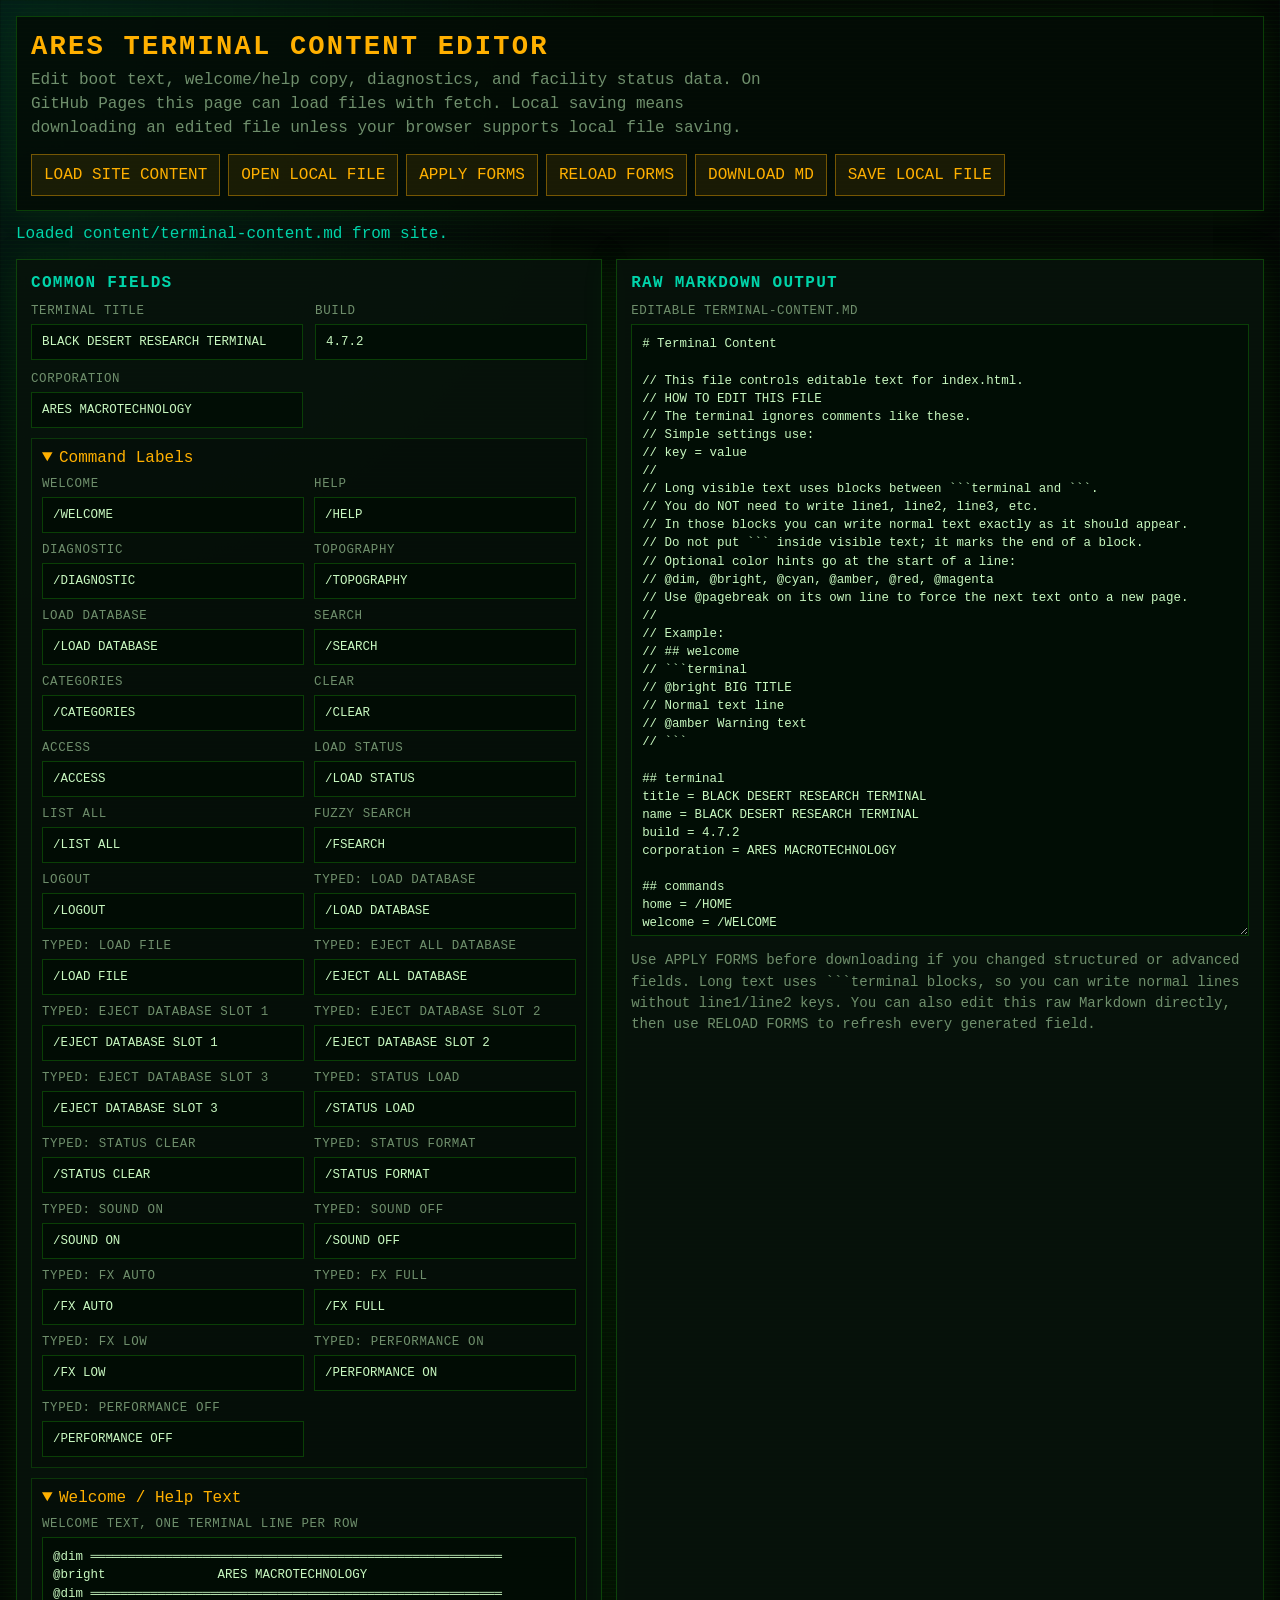
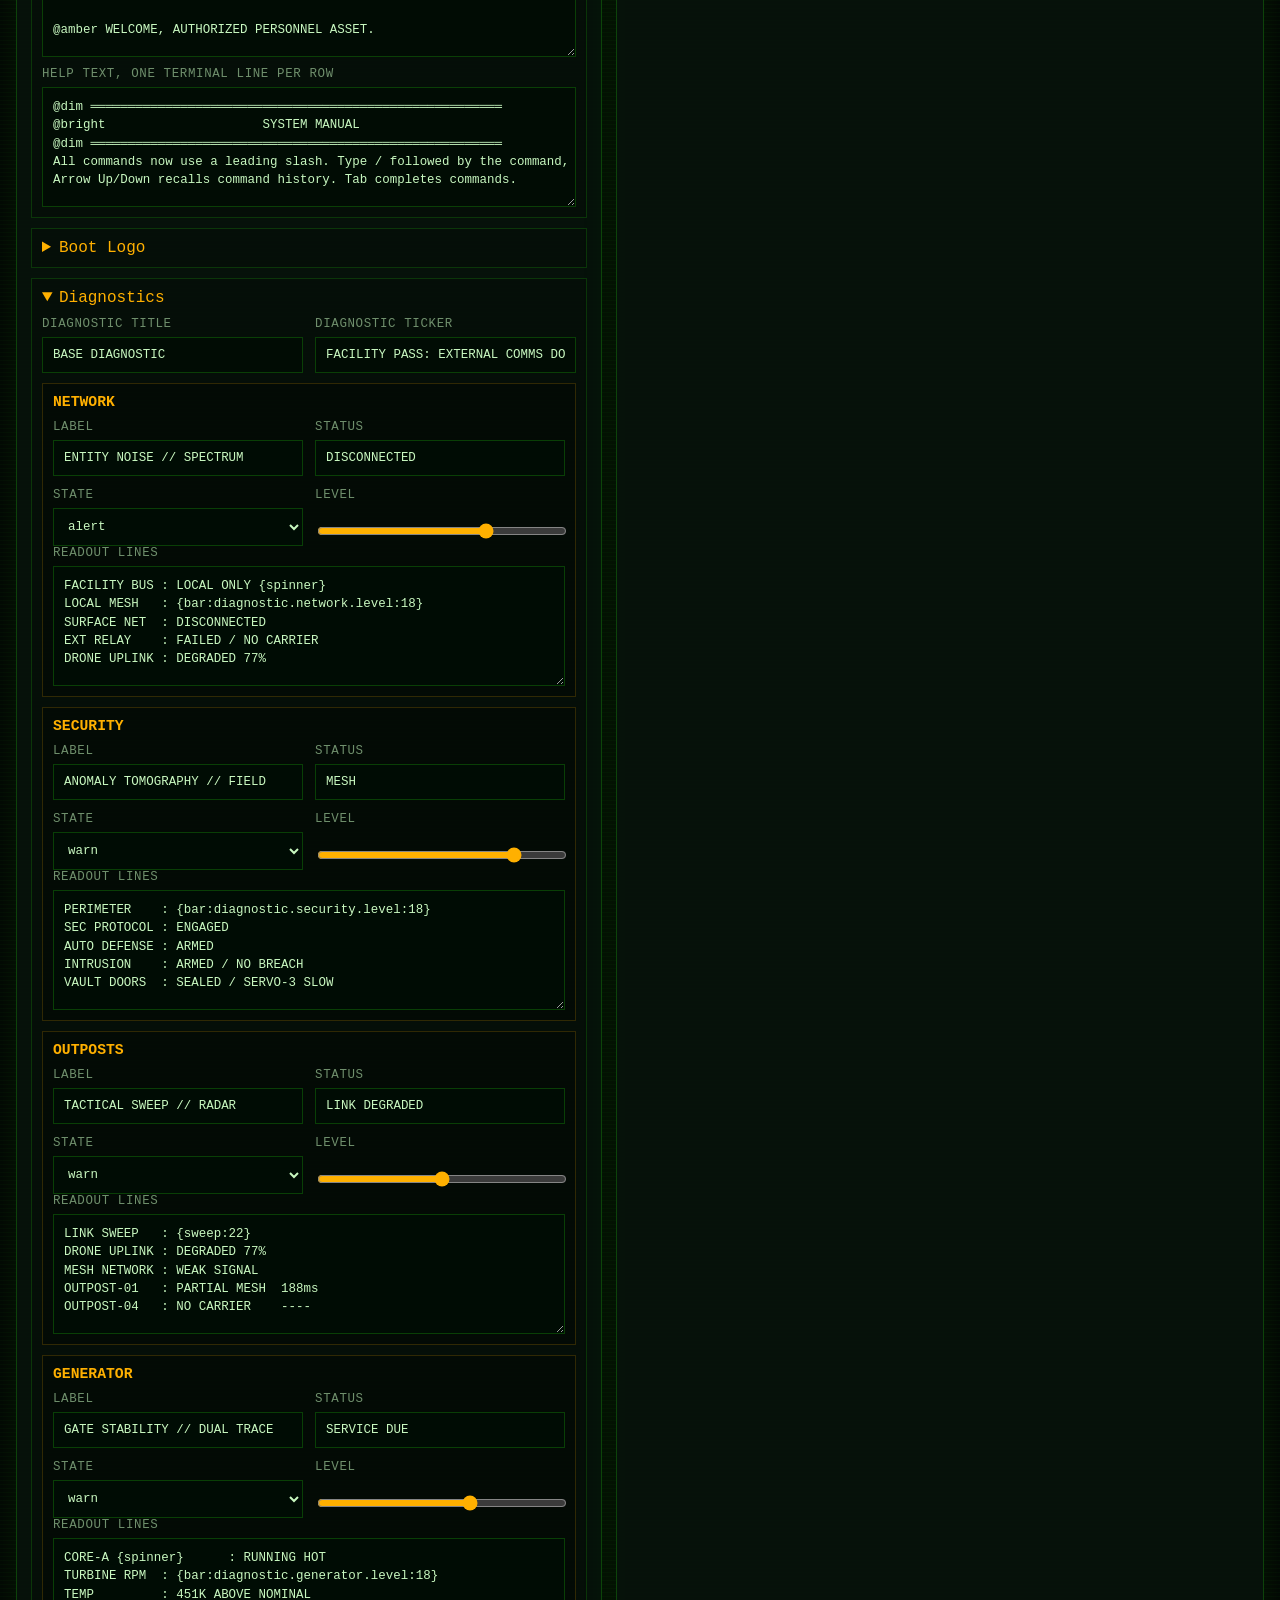
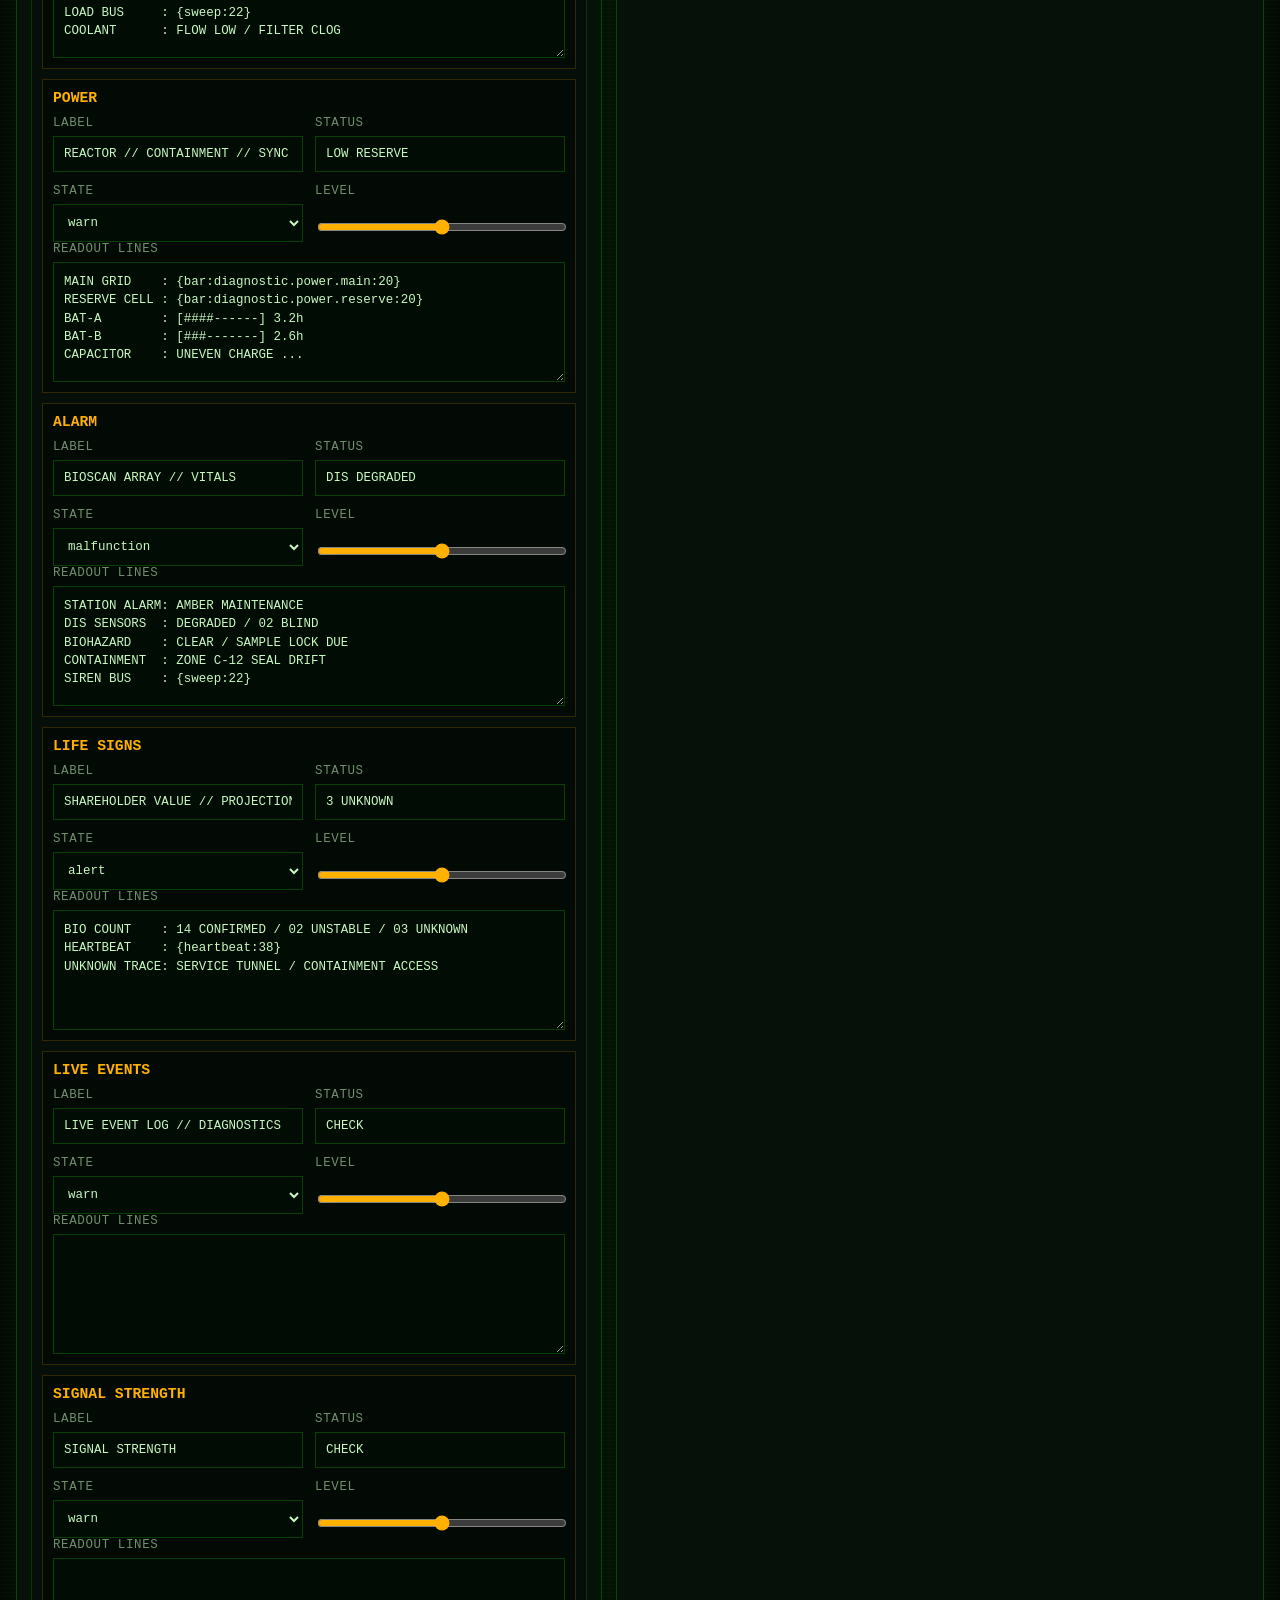
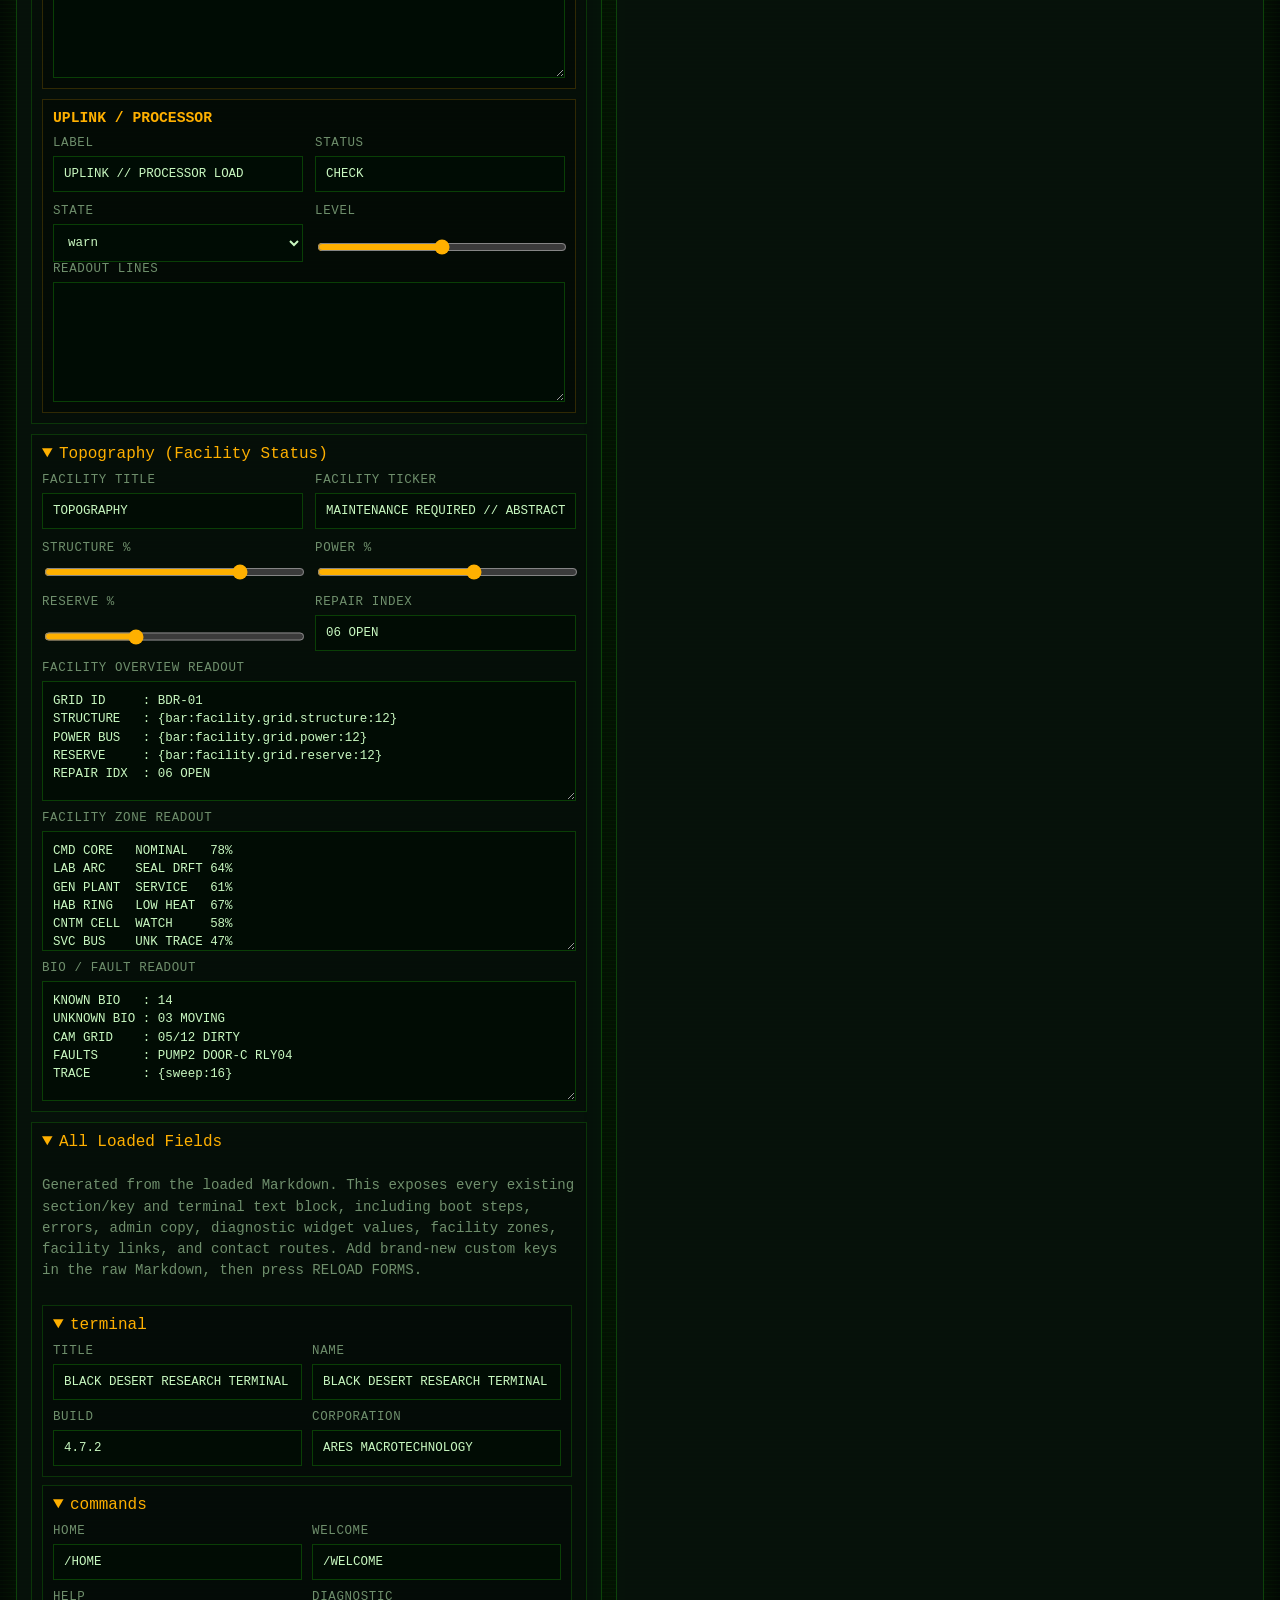
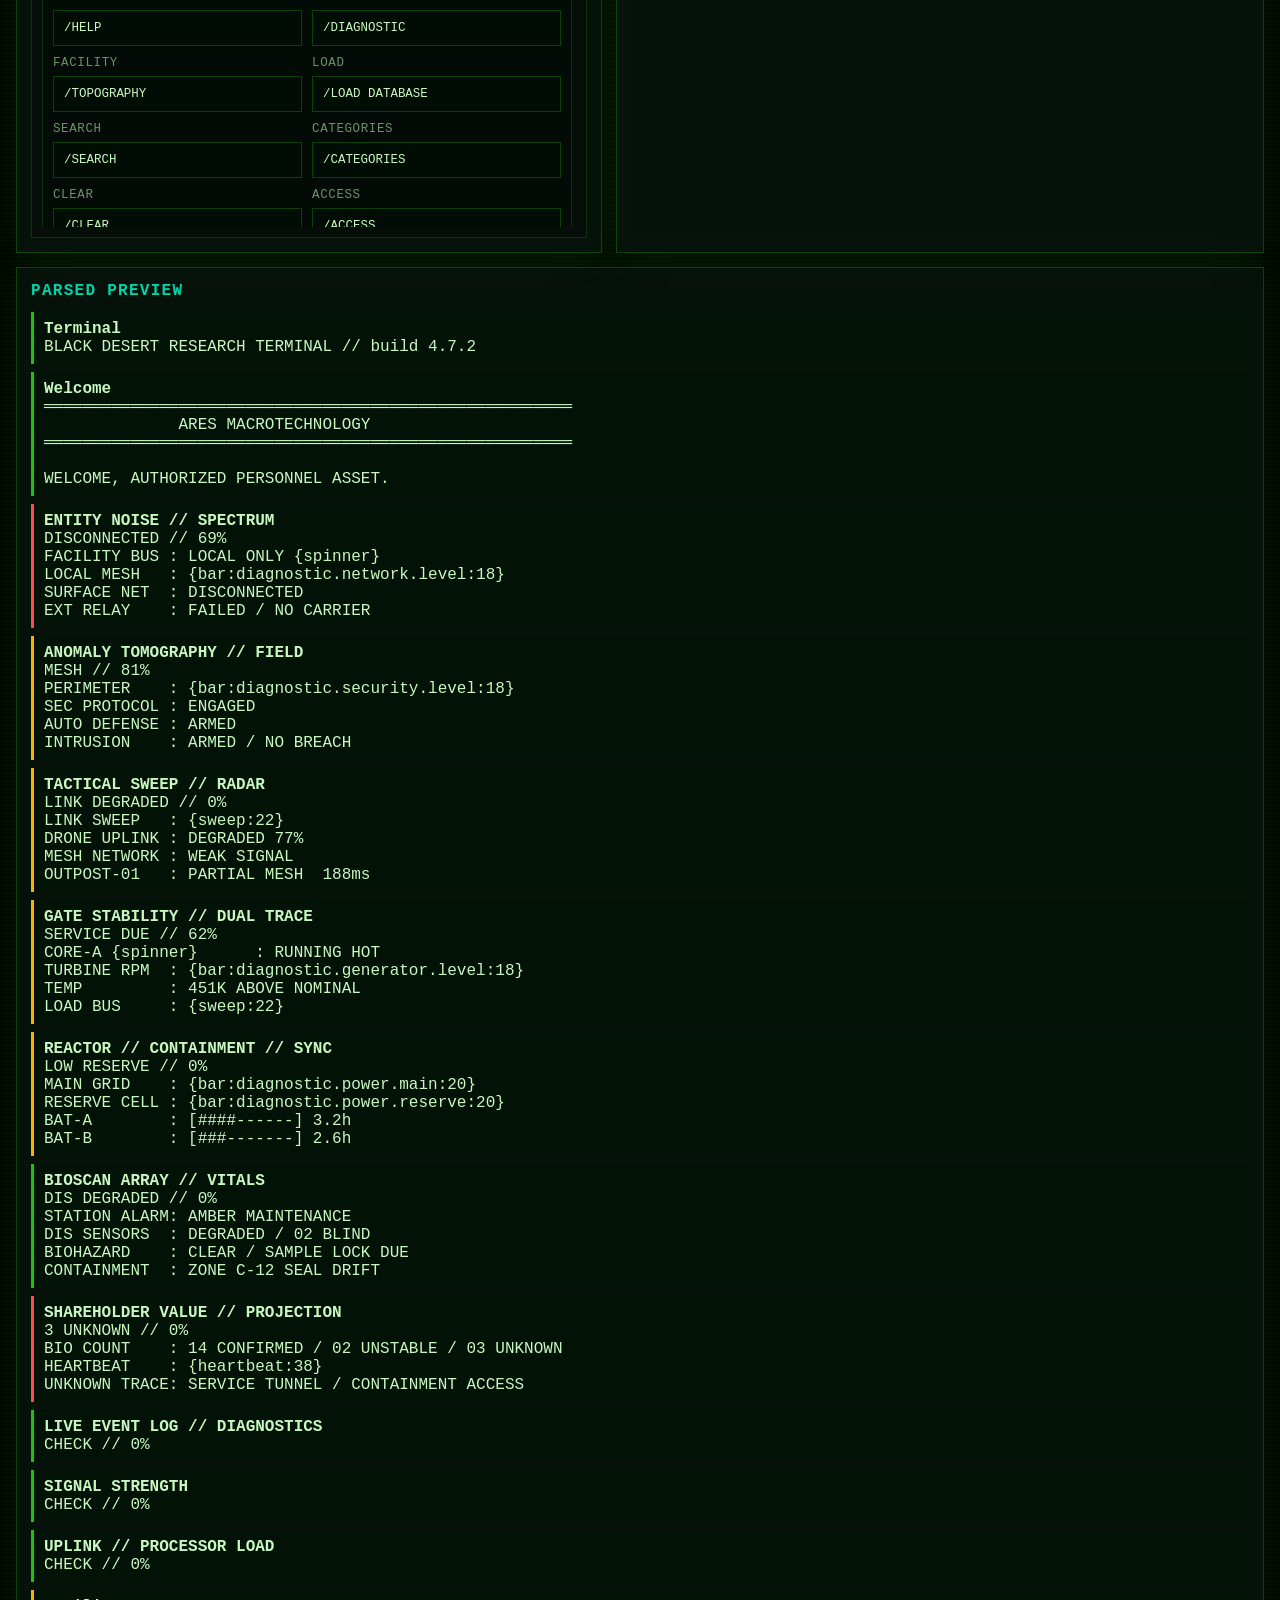
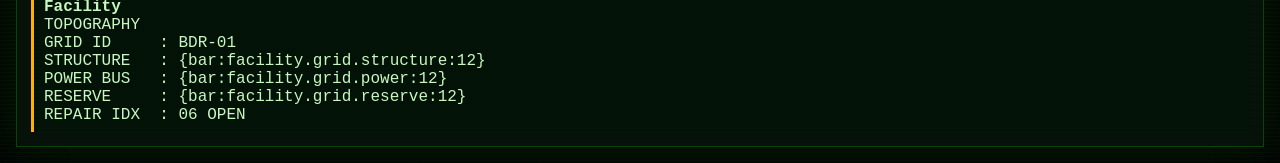
<file: diagnostics-editor.html>
<!DOCTYPE html>
<html lang="en">
<head>
    <meta charset="UTF-8">
    <meta name="viewport" content="width=device-width, initial-scale=1.0">
    <title>Ares Terminal Content Editor</title>
    <link rel="icon" href="data:,">
    <style>
        :root {
            color-scheme: dark;
            --bg: #030604;
            --panel: #07130b;
            --panel-2: #0b1b10;
            --line: rgba(32, 194, 14, 0.28);
            --line-amber: rgba(255, 176, 0, 0.4);
            --text: #c8f8c0;
            --muted: #6f8f6c;
            --green: #20c20e;
            --cyan: #00d4aa;
            --amber: #ffb000;
            --red: #ff4b4b;
            --radius: 8px;
            --shadow: 0 0 34px rgba(32, 194, 14, 0.11);
            --font-ui: "IBM Plex Mono", "Consolas", "Courier New", monospace;
        }

        * { box-sizing: border-box; }

        html, body {
            margin: 0;
            min-height: 100%;
            background:
                linear-gradient(rgba(32, 194, 14, 0.03) 1px, transparent 1px),
                radial-gradient(circle at top left, rgba(0, 212, 170, 0.12), transparent 38rem),
                var(--bg);
            background-size: 100% 4px, auto, auto;
            color: var(--text);
            font-family: var(--font-ui);
        }

        body {
            min-height: 100svh;
            padding: 16px;
        }

        button,
        input,
        textarea,
        select {
            font: inherit;
        }

        button {
            min-height: 42px;
            border: 1px solid var(--line-amber);
            background: rgba(255, 176, 0, 0.09);
            color: var(--amber);
            padding: 9px 12px;
            cursor: pointer;
        }

        button:hover { border-color: var(--amber); }
        button:focus-visible,
        input:focus-visible,
        textarea:focus-visible,
        select:focus-visible {
            outline: 2px solid var(--amber);
            outline-offset: 3px;
        }

        .app {
            width: min(1420px, 100%);
            margin-inline: auto;
        }

        header {
            display: flex;
            flex-wrap: wrap;
            gap: 14px;
            align-items: end;
            justify-content: space-between;
            margin-bottom: 14px;
            border: 1px solid var(--line);
            background: rgba(3, 12, 5, 0.86);
            box-shadow: var(--shadow);
            padding: 14px;
        }

        h1 {
            margin: 0 0 6px;
            color: var(--amber);
            font-size: clamp(1.15rem, 2.4vw, 1.7rem);
            letter-spacing: 0.08em;
        }

        .subtitle {
            margin: 0;
            color: var(--muted);
            max-width: 76ch;
            line-height: 1.5;
        }

        .toolbar {
            display: flex;
            flex-wrap: wrap;
            gap: 8px;
        }

        .status {
            min-height: 1.4em;
            margin: 0 0 12px;
            color: var(--cyan);
        }

        .grid {
            display: grid;
            grid-template-columns: minmax(0, 0.95fr) minmax(360px, 1.05fr);
            gap: 14px;
        }

        .panel {
            border: 1px solid var(--line);
            background: rgba(7, 19, 11, 0.92);
            box-shadow: var(--shadow);
            padding: 14px;
        }

        .panel h2 {
            margin: 0 0 12px;
            color: var(--cyan);
            font-size: 1rem;
            letter-spacing: 0.08em;
        }

        .field-grid {
            display: grid;
            grid-template-columns: repeat(2, minmax(0, 1fr));
            gap: 12px;
        }

        label {
            display: grid;
            gap: 6px;
            color: var(--muted);
            font-size: 0.78rem;
            letter-spacing: 0.05em;
            text-transform: uppercase;
        }

        input,
        textarea,
        select {
            width: 100%;
            border: 1px solid var(--line);
            background: rgba(0, 12, 4, 0.84);
            color: var(--text);
            padding: 10px;
        }

        textarea {
            min-height: 120px;
            resize: vertical;
            line-height: 1.45;
            white-space: pre;
        }

        input[type="range"] {
            padding: 0;
            accent-color: var(--amber);
        }

        details {
            border: 1px solid rgba(32, 194, 14, 0.22);
            background: rgba(0, 0, 0, 0.18);
            margin-top: 10px;
        }

        summary {
            cursor: pointer;
            padding: 10px;
            color: var(--amber);
        }

        .details-body {
            display: grid;
            gap: 10px;
            padding: 0 10px 10px;
        }

        .diag-grid {
            display: grid;
            gap: 10px;
        }

        .diag-card {
            border: 1px solid rgba(255, 176, 0, 0.18);
            background: rgba(0, 8, 3, 0.48);
            padding: 10px;
        }

        .diag-card h3 {
            margin: 0 0 10px;
            color: var(--amber);
            font-size: 0.92rem;
        }

        .advanced-section-list {
            display: grid;
            gap: 8px;
            max-height: 58svh;
            overflow: auto;
            padding-right: 4px;
        }

        .advanced-section-list details {
            margin-top: 0;
        }

        .advanced-field-grid {
            display: grid;
            grid-template-columns: repeat(2, minmax(0, 1fr));
            gap: 10px;
        }

        .advanced-field-grid textarea {
            min-height: 74px;
        }

        .advanced-block {
            margin-top: 10px;
        }

        .raw textarea {
            min-height: 68svh;
            tab-size: 4;
        }

        .preview {
            margin-top: 14px;
        }

        .preview-list {
            display: grid;
            gap: 8px;
        }

        .preview-item {
            border-left: 3px solid var(--green);
            background: rgba(0, 20, 6, 0.58);
            padding: 8px 10px;
            white-space: pre-wrap;
        }

        .preview-item.warn { border-color: var(--amber); }
        .preview-item.alert { border-color: var(--red); }

        .note {
            color: var(--muted);
            line-height: 1.5;
            font-size: 0.88rem;
        }

        .hidden { display: none; }

        @media (max-width: 980px) {
            body { padding: 10px; }
            .grid { grid-template-columns: 1fr; }
            .field-grid { grid-template-columns: 1fr; }
            .raw textarea { min-height: 48svh; }
        }
    </style>
</head>
<body>
    <main class="app">
        <header>
            <div>
                <h1>ARES TERMINAL CONTENT EDITOR</h1>
                <p class="subtitle">Edit boot text, welcome/help copy, diagnostics, and facility status data. On GitHub Pages this page can load files with fetch. Local saving means downloading an edited file unless your browser supports local file saving.</p>
            </div>
            <div class="toolbar" aria-label="Editor actions">
                <button id="loadSiteBtn" type="button">LOAD SITE CONTENT</button>
                <button id="openFileBtn" type="button">OPEN LOCAL FILE</button>
                <button id="applyBtn" type="button">APPLY FORMS</button>
                <button id="reloadBtn" type="button">RELOAD FORMS</button>
                <button id="downloadBtn" type="button">DOWNLOAD MD</button>
                <button id="saveLocalBtn" type="button" class="hidden">SAVE LOCAL FILE</button>
            </div>
        </header>

        <p class="status" id="status" role="status" aria-live="polite"></p>
        <input id="fileInput" class="hidden" type="file" accept=".md,.markdown,.txt">

        <div class="grid">
            <section class="panel" aria-label="Structured terminal content fields">
                <h2>COMMON FIELDS</h2>
                <div class="field-grid">
                    <label>Terminal title
                        <input id="terminalTitle" type="text">
                    </label>
                    <label>Build
                        <input id="terminalBuild" type="text">
                    </label>
                    <label>Corporation
                        <input id="terminalCorporation" type="text">
                    </label>
                </div>

                <details open>
                    <summary>Command Labels</summary>
                    <div class="details-body field-grid" id="commandFields"></div>
                </details>

                <details open>
                    <summary>Welcome / Help Text</summary>
                    <div class="details-body">
                        <label>Welcome text, one terminal line per row
                            <textarea id="welcomeText"></textarea>
                        </label>
                        <label>Help text, one terminal line per row
                            <textarea id="helpText"></textarea>
                        </label>
                    </div>
                </details>

                <details>
                    <summary>Boot Logo</summary>
                    <div class="details-body">
                        <label>ASCII logo, one terminal line per row
                            <textarea id="bootLogo"></textarea>
                        </label>
                        <p class="note">Boot steps are preserved in the raw Markdown editor on the right. Edit the raw sections named <strong>boot.step.001</strong>, <strong>boot.step.002</strong>, etc. for exact boot sequence changes.</p>
                    </div>
                </details>

                <details open>
                    <summary>Diagnostics</summary>
                    <div class="details-body">
                        <div class="field-grid">
                            <label>Diagnostic title
                                <input id="diagnosticTitle" type="text">
                            </label>
                            <label>Diagnostic ticker
                                <input id="diagnosticTicker" type="text">
                            </label>
                        </div>
                        <div class="diag-grid" id="diagnosticFields"></div>
                    </div>
                </details>

                <details open>
                    <summary>Topography (Facility Status)</summary>
                    <div class="details-body">
                        <div class="field-grid">
                            <label>Facility title
                                <input id="facilityTitle" type="text">
                            </label>
                            <label>Facility ticker
                                <input id="facilityTicker" type="text">
                            </label>
                            <label>Structure %
                                <input id="facilityStructure" type="range" min="0" max="100">
                            </label>
                            <label>Power %
                                <input id="facilityPower" type="range" min="0" max="100">
                            </label>
                            <label>Reserve %
                                <input id="facilityReserve" type="range" min="0" max="100">
                            </label>
                            <label>Repair index
                                <input id="facilityRepair" type="text">
                            </label>
                        </div>
                        <label>Facility overview readout
                            <textarea id="facilityOverview"></textarea>
                        </label>
                        <label>Facility zone readout
                            <textarea id="facilityZones"></textarea>
                        </label>
                        <label>Bio / fault readout
                            <textarea id="facilityContacts"></textarea>
                        </label>
                    </div>
                </details>

                <details open>
                    <summary>All Loaded Fields</summary>
                    <div class="details-body">
                        <p class="note">Generated from the loaded Markdown. This exposes every existing section/key and terminal text block, including boot steps, errors, admin copy, diagnostic widget values, facility zones, facility links, and contact routes. Add brand-new custom keys in the raw Markdown, then press RELOAD FORMS.</p>
                        <div class="advanced-section-list" id="advancedFields"></div>
                    </div>
                </details>
            </section>

            <section class="panel raw" aria-label="Raw Markdown editor">
                <h2>RAW MARKDOWN OUTPUT</h2>
                <label>Editable terminal-content.md
                    <textarea id="rawMarkdown" spellcheck="false"></textarea>
                </label>
                <p class="note">Use APPLY FORMS before downloading if you changed structured or advanced fields. Long text uses ```terminal blocks, so you can write normal lines without line1/line2 keys. You can also edit this raw Markdown directly, then use RELOAD FORMS to refresh every generated field.</p>
            </section>
        </div>

        <section class="panel preview" aria-label="Parsed preview">
            <h2>PARSED PREVIEW</h2>
            <div id="preview" class="preview-list"></div>
        </section>
    </main>

    <script>
        const DEFAULT_CONTENT = `# Terminal Content
// Fallback sample. Use LOAD SITE CONTENT or OPEN LOCAL FILE for the full file.

## terminal
title = BLACK DESERT RESEARCH TERMINAL
build = 4.7.2

## commands
welcome = WELCOME
help = HELP
diagnostic = DIAGNOSTIC
facility = TOPOGRAPHY
load = LOAD DATABASE
search = SEARCH
categories = CATEGORIES
clear = CLEAR
access = ACCESS
loadStatus = LOAD STATUS
list = LIST ALL
fsearch = FUZZY SEARCH
logout = LOGOUT
loadDatabase = LOAD DATABASE
loadFile = LOAD FILE
ejectAllDatabase = EJECT ALL DATABASE
ejectDatabaseSlot1 = EJECT DATABASE SLOT 1
ejectDatabaseSlot2 = EJECT DATABASE SLOT 2
ejectDatabaseSlot3 = EJECT DATABASE SLOT 3
statusLoad = STATUS LOAD
statusClear = STATUS CLEAR
statusFormat = STATUS FORMAT
soundOn = SOUND ON
soundOff = SOUND OFF

## welcome
\`\`\`terminal
@dim ═══════════════════════════════════════════════════════
@bright              ARES MACROTECHNOLOGY
@amber WELCOME, AUTHORIZED PERSONNEL ASSET.
@dim Use HELP for command guidance.
\`\`\`

## help
\`\`\`terminal
@bright SYSTEM MANUAL
@cyan ACCESS
  Request elevated administrator privileges.
@cyan EJECT ALL DATABASE
  Ejects every mounted database.
@cyan LOAD DATABASE
  Opens the database selector.
@pagebreak
@red ADMIN COMMANDS (requires ACCESS)

@red FUZZY SEARCH - Search by partial match.

@red LOAD STATUS / STATUS LOAD - Load status profile.
\`\`\`

## boot.logo
\`\`\`terminal
ARES
MACROTECHNOLOGY SYSTEMS
\`\`\`

## diagnostic
title = BASE DIAGNOSTIC
ticker = FACILITY PASS: EXTERNAL COMMS DOWN // UNKNOWN LIFE SIGNS {spinner}

## diagnostic.label
network = NETWORK STATUS
security = SECURITY INTEGRITY
outposts = OUTPOST LINKS
generator = POWER GENERATOR
power = POWER RESERVES
alarm = ALARM STATUS
life = LIFE SIGNS

## diagnostic.network
state = alert
status = DISCONNECTED
level = 69
\`\`\`terminal
FACILITY BUS : LOCAL ONLY {spinner}
\`\`\`

## facility
title = TOPOGRAPHY
ticker = MAINTENANCE REQUIRED // UNKNOWN LIFE SIGNS DETECTED {spinner}

## facility.grid
structure = 77
power = 61
reserve = 34
repair = 06 OPEN
`;

        const COMMANDS = [
            ['welcome', 'Welcome'], ['help', 'Help'], ['diagnostic', 'Diagnostic'],
            ['facility', 'Topography'], ['load', 'Load Database'], ['search', 'Search'],
            ['categories', 'Categories'], ['clear', 'Clear'], ['access', 'Access'],
            ['loadStatus', 'Load Status'], ['list', 'List All'], ['fsearch', 'Fuzzy Search'],
            ['logout', 'Logout'], ['loadDatabase', 'Typed: LOAD DATABASE'],
            ['loadFile', 'Typed: LOAD FILE'], ['ejectAllDatabase', 'Typed: EJECT ALL DATABASE'],
            ['ejectDatabaseSlot1', 'Typed: EJECT DATABASE SLOT 1'],
            ['ejectDatabaseSlot2', 'Typed: EJECT DATABASE SLOT 2'],
            ['ejectDatabaseSlot3', 'Typed: EJECT DATABASE SLOT 3'],
            ['statusLoad', 'Typed: STATUS LOAD'], ['statusClear', 'Typed: STATUS CLEAR'],
            ['statusFormat', 'Typed: STATUS FORMAT'], ['soundOn', 'Typed: SOUND ON'],
            ['soundOff', 'Typed: SOUND OFF'], ['fxAuto', 'Typed: FX AUTO'],
            ['fxFull', 'Typed: FX FULL'], ['fxLow', 'Typed: FX LOW'],
            ['performanceOn', 'Typed: PERFORMANCE ON'], ['performanceOff', 'Typed: PERFORMANCE OFF']
        ];

        const DIAGNOSTICS = [
            ['network', 'Network'], ['security', 'Security'], ['outposts', 'Outposts'],
            ['generator', 'Generator'], ['power', 'Power'], ['alarm', 'Alarm'], ['life', 'Life Signs'],
            ['events', 'Live Events'], ['integrity', 'Signal Strength'], ['uplink', 'Uplink / Processor']
        ];

        const els = {};

        function byId(id) {
            return document.getElementById(id);
        }

        function normalizeKey(key) {
            return String(key || '').trim().toLowerCase().replace(/\s+/g, '_').replace(/[^a-z0-9._-]/g, '');
        }

        function cleanValue(value) {
            let cleaned = String(value || '').trim();
            if ((cleaned.startsWith('"') && cleaned.endsWith('"')) || (cleaned.startsWith("'") && cleaned.endsWith("'"))) {
                cleaned = cleaned.slice(1, -1);
            }
            return cleaned.replace(/\\n/g, '\n');
        }

        function parseTerminalBlockLine(rawLine) {
            const styles = {
                dim: 't-dim',
                bright: 't-bright',
                cyan: 't-cyan',
                amber: 't-amber',
                red: 't-red',
                magenta: 't-magenta'
            };
            const match = String(rawLine ?? '').match(/^@([a-z]+)\s?(.*)$/i);
            if (!match) return { text: String(rawLine ?? ''), className: '' };
            const className = styles[match[1].toLowerCase()];
            return className
                ? { text: match[2], className }
                : { text: String(rawLine ?? ''), className: '' };
        }

        function parseProfile(text) {
            const values = {};
            let section = '';
            let blockSection = '';
            let blockLine = 1;
            let inTextBlock = false;
            String(text || '').replace(/\r/g, '').split('\n').forEach(rawLine => {
                let line = rawLine.trim();
                if (line.startsWith('```')) {
                    inTextBlock = !inTextBlock;
                    if (inTextBlock) {
                        blockSection = section;
                        blockLine = 1;
                    }
                    return;
                }
                if (inTextBlock) {
                    if (!blockSection) return;
                    const parsed = parseTerminalBlockLine(rawLine);
                    values[`${blockSection}.line${blockLine}`] = parsed.text;
                    if (parsed.className) values[`${blockSection}.class${blockLine}`] = parsed.className;
                    blockLine++;
                    return;
                }
                if (!line || line === '---') return;
                const sectionMatch = line.match(/^#{2,6}\s+([a-z0-9_.-]+)\s*$/i) || line.match(/^\[([a-z0-9_.\-\s]+)\]$/i);
                if (sectionMatch) {
                    section = normalizeKey(sectionMatch[1]);
                    return;
                }
                if (line.startsWith('#') || line.startsWith('//') || line.startsWith('<!--')) return;
                line = line.replace(/^[-*]\s+/, '');
                const pair = line.match(/^([a-z0-9_.-]+)\s*(?:=|:)\s*(.*)$/i);
                if (!pair) return;
                let key = normalizeKey(pair[1]);
                if (section && !key.includes('.')) key = `${section}.${key}`;
                values[key] = cleanValue(pair[2]);
            });
            return values;
        }

        function getValue(values, key, fallback = '') {
            const value = values[normalizeKey(key)];
            return value === undefined ? fallback : value;
        }

        function classToMarker(className) {
            const markers = {
                't-dim': '@dim',
                't-bright': '@bright',
                't-cyan': '@cyan',
                't-amber': '@amber',
                't-red': '@red',
                't-magenta': '@magenta'
            };
            return markers[className] || '';
        }

        function collectLines(values, section, max = 80, includeStyles = false) {
            const lines = [];
            for (let i = 1; i <= max; i++) {
                const key = `${section}.line${i}`;
                if (Object.prototype.hasOwnProperty.call(values, normalizeKey(key))) {
                    const line = getValue(values, key);
                    const marker = includeStyles ? classToMarker(getValue(values, `${section}.class${i}`, '')) : '';
                    lines.push(marker ? `${marker} ${line}` : line);
                }
            }
            return lines.join('\n');
        }

        function setStatus(message, tone = 'ok') {
            els.status.textContent = message;
            els.status.style.color = tone === 'error' ? 'var(--red)' : tone === 'warn' ? 'var(--amber)' : 'var(--cyan)';
        }

        function getSectionRange(text, section) {
            const lines = String(text || '').replace(/\r/g, '').split('\n');
            const heading = new RegExp(`^##\\s+${section.replace(/[.*+?^${}()|[\]\\]/g, '\\$&')}\\s*$`, 'i');
            const start = lines.findIndex(line => heading.test(line.trim()));
            if (start < 0) return null;
            let end = lines.length;
            for (let i = start + 1; i < lines.length; i++) {
                if (/^##\s+[a-z0-9_.-]+\s*$/i.test(lines[i].trim())) {
                    end = i;
                    break;
                }
            }
            return { lines, start, end };
        }

        function replaceSection(text, section, bodyLines) {
            const replacement = [`## ${section}`, ...bodyLines, ''];
            const range = getSectionRange(text, section);
            if (!range) {
                const separator = text.endsWith('\n') ? '' : '\n';
                return `${text}${separator}\n${replacement.join('\n')}`;
            }
            range.lines.splice(range.start, range.end - range.start, ...replacement);
            return range.lines.join('\n').replace(/\n{4,}/g, '\n\n\n');
        }

        function updateSectionFields(text, section, updates) {
            const entries = Object.entries(updates || {});
            if (!entries.length) return text;
            let range = getSectionRange(text, section);
            if (!range) {
                return replaceSection(text, section, entries.map(([key, value]) => `${key} = ${value}`));
            }

            const handled = new Set();
            let inBlock = false;
            for (let i = range.start + 1; i < range.end; i++) {
                const trimmed = range.lines[i].trim();
                if (trimmed.startsWith('```')) {
                    inBlock = !inBlock;
                    continue;
                }
                if (inBlock) continue;
                const pair = range.lines[i].match(/^([a-z0-9_.-]+)\s*(?:=|:)\s*(.*)$/i);
                if (!pair) continue;
                const found = entries.find(([key]) => normalizeKey(key) === normalizeKey(pair[1]));
                if (!found) continue;
                range.lines[i] = `${found[0]} = ${found[1]}`;
                handled.add(normalizeKey(found[0]));
            }

            const missing = entries.filter(([key]) => !handled.has(normalizeKey(key)));
            if (missing.length) {
                let insertAt = range.end;
                for (let i = range.start + 1; i < range.end; i++) {
                    if (range.lines[i].trim().startsWith('```')) {
                        insertAt = i;
                        break;
                    }
                }
                range.lines.splice(insertAt, 0, ...missing.map(([key, value]) => `${key} = ${value}`));
            }

            return range.lines.join('\n').replace(/\n{4,}/g, '\n\n\n');
        }

        function replaceSectionBlock(text, section, blockText) {
            const blockLines = ['```terminal', ...String(blockText || '').split('\n'), '```'];
            let range = getSectionRange(text, section);
            if (!range) return replaceSection(text, section, blockLines);

            let blockStart = -1;
            let blockEnd = -1;
            for (let i = range.start + 1; i < range.end; i++) {
                if (!range.lines[i].trim().startsWith('```')) continue;
                if (blockStart < 0) {
                    blockStart = i;
                    continue;
                }
                blockEnd = i;
                break;
            }

            if (blockStart >= 0 && blockEnd >= blockStart) {
                range.lines.splice(blockStart, blockEnd - blockStart + 1, ...blockLines);
            } else {
                range.lines.splice(range.end, 0, ...blockLines);
            }
            return range.lines.join('\n').replace(/\n{4,}/g, '\n\n\n');
        }

        function lineSectionFromTextarea(textarea) {
            return ['```terminal', ...textarea.value.split('\n'), '```'];
        }

        function parseMarkdownSections(text) {
            const sections = [];
            const lines = String(text || '').replace(/\r/g, '').split('\n');
            let current = null;
            let inBlock = false;
            let blockLines = [];

            function finishBlock() {
                if (current && blockLines.length) current.block = blockLines.join('\n');
                blockLines = [];
            }

            lines.forEach(rawLine => {
                const heading = rawLine.trim().match(/^##\s+([a-z0-9_.-]+)\s*$/i);
                if (heading && !inBlock) {
                    finishBlock();
                    current = { section: heading[1], fields: [], block: '' };
                    sections.push(current);
                    return;
                }
                if (!current) return;

                if (rawLine.trim().startsWith('```')) {
                    if (inBlock) {
                        inBlock = false;
                        finishBlock();
                    } else {
                        inBlock = true;
                        blockLines = [];
                    }
                    return;
                }

                if (inBlock) {
                    blockLines.push(rawLine);
                    return;
                }

                const pair = rawLine.trim().match(/^([a-z0-9_.-]+)\s*(?:=|:)\s*(.*)$/i);
                if (pair) current.fields.push({ key: pair[1], value: cleanValue(pair[2]) });
            });
            finishBlock();
            return sections;
        }

        function createAdvancedControl(section, field) {
            const label = document.createElement('label');
            label.textContent = field.key;
            const value = String(field.value || '');
            const input = value.length > 70 || value.includes('\n')
                ? document.createElement('textarea')
                : document.createElement('input');
            if (input.tagName === 'INPUT') input.type = 'text';
            input.value = value;
            input.dataset.advancedKind = 'field';
            input.dataset.section = section;
            input.dataset.key = field.key;
            input.dataset.original = value;
            label.appendChild(input);
            return label;
        }

        function buildAdvancedFieldsFromMarkdown() {
            const host = els.advancedFields;
            if (!host) return;
            host.textContent = '';
            const sections = parseMarkdownSections(els.rawMarkdown.value);
            if (!sections.length) {
                const note = document.createElement('p');
                note.className = 'note';
                note.textContent = 'No editable sections were found. Use ## section headings in terminal-content.md.';
                host.appendChild(note);
                return;
            }

            sections.forEach(section => {
                const details = document.createElement('details');
                details.open = /^(terminal|commands|errors|admin|diagnostic|facility|diagnostic\.|facility\.)/i.test(section.section);
                const summary = document.createElement('summary');
                summary.textContent = section.section;
                const body = document.createElement('div');
                body.className = 'details-body';

                if (section.fields.length) {
                    const grid = document.createElement('div');
                    grid.className = 'advanced-field-grid';
                    section.fields.forEach(field => grid.appendChild(createAdvancedControl(section.section, field)));
                    body.appendChild(grid);
                }

                if (section.block) {
                    const label = document.createElement('label');
                    label.className = 'advanced-block';
                    label.textContent = 'Terminal block';
                    const textarea = document.createElement('textarea');
                    textarea.value = section.block;
                    textarea.dataset.advancedKind = 'block';
                    textarea.dataset.section = section.section;
                    textarea.dataset.original = section.block;
                    label.appendChild(textarea);
                    body.appendChild(label);
                }

                if (!section.fields.length && !section.block) {
                    const note = document.createElement('p');
                    note.className = 'note';
                    note.textContent = 'This section has no simple fields or terminal text block.';
                    body.appendChild(note);
                }

                details.append(summary, body);
                host.appendChild(details);
            });
        }

        function applyAdvancedFieldChanges(text) {
            const controls = Array.from(document.querySelectorAll('[data-advanced-kind][data-section]'));
            controls.forEach(control => {
                if (control.value === control.dataset.original) return;
                if (control.dataset.advancedKind === 'block') {
                    text = replaceSectionBlock(text, control.dataset.section, control.value);
                } else {
                    text = updateSectionFields(text, control.dataset.section, {
                        [control.dataset.key]: control.value
                    });
                }
            });
            return text;
        }

        function applyFormChanges() {
            let text = els.rawMarkdown.value;
            text = updateSectionFields(text, 'terminal', {
                title: els.terminalTitle.value,
                name: els.terminalTitle.value,
                build: els.terminalBuild.value,
                corporation: els.terminalCorporation.value
            });

            text = updateSectionFields(text, 'commands', Object.fromEntries(COMMANDS.map(([id]) => [id, byId(`cmd-${id}`).value])));
            text = replaceSectionBlock(text, 'welcome', els.welcomeText.value);
            text = replaceSectionBlock(text, 'help', els.helpText.value);
            text = replaceSectionBlock(text, 'boot.logo', els.bootLogo.value);
            text = updateSectionFields(text, 'diagnostic', {
                title: els.diagnosticTitle.value,
                ticker: els.diagnosticTicker.value
            });

            text = updateSectionFields(text, 'diagnostic.label', Object.fromEntries(DIAGNOSTICS.map(([id]) => [id, byId(`diag-label-${id}`).value])));
            DIAGNOSTICS.forEach(([id]) => {
                text = updateSectionFields(text, `diagnostic.${id}`, {
                    state: byId(`diag-state-${id}`).value,
                    status: byId(`diag-status-${id}`).value,
                    level: byId(`diag-level-${id}`).value
                });
                text = replaceSectionBlock(text, `diagnostic.${id}`, byId(`diag-lines-${id}`).value);
            });

            text = updateSectionFields(text, 'facility', {
                title: els.facilityTitle.value,
                ticker: els.facilityTicker.value
            });
            text = updateSectionFields(text, 'facility.grid', {
                structure: els.facilityStructure.value,
                power: els.facilityPower.value,
                reserve: els.facilityReserve.value,
                repair: els.facilityRepair.value
            });
            text = replaceSectionBlock(text, 'facility.overview', els.facilityOverview.value);
            text = replaceSectionBlock(text, 'facility.zones', els.facilityZones.value);
            text = replaceSectionBlock(text, 'facility.contact_readout', els.facilityContacts.value);
            text = applyAdvancedFieldChanges(text);

            els.rawMarkdown.value = text.trim() + '\n';
            fillFormsFromMarkdown();
            renderPreview();
            setStatus('Form changes applied to Markdown.');
        }

        function fillFormsFromMarkdown() {
            const values = parseProfile(els.rawMarkdown.value);
            els.terminalTitle.value = getValue(values, 'terminal.title', 'BLACK DESERT RESEARCH TERMINAL');
            els.terminalBuild.value = getValue(values, 'terminal.build', '4.7.2');
            els.terminalCorporation.value = getValue(values, 'terminal.corporation', 'ARES MACROTECHNOLOGY');
            COMMANDS.forEach(([id, label]) => {
                byId(`cmd-${id}`).value = getValue(values, `commands.${id}`, label.toUpperCase());
            });
            els.welcomeText.value = collectLines(values, 'welcome', 120, true);
            els.helpText.value = collectLines(values, 'help', 120, true);
            els.bootLogo.value = collectLines(values, 'boot.logo', 20, true);
            els.diagnosticTitle.value = getValue(values, 'diagnostic.title', 'BASE DIAGNOSTIC');
            els.diagnosticTicker.value = getValue(values, 'diagnostic.ticker', '');

            DIAGNOSTICS.forEach(([id, label]) => {
                byId(`diag-label-${id}`).value = getValue(values, `diagnostic.label.${id}`, label);
                byId(`diag-state-${id}`).value = getValue(values, `diagnostic.${id}.state`, 'warn');
                byId(`diag-status-${id}`).value = getValue(values, `diagnostic.${id}.status`, 'CHECK');
                byId(`diag-level-${id}`).value = getValue(values, `diagnostic.${id}.level`, '50');
                byId(`diag-lines-${id}`).value = collectLines(values, `diagnostic.${id}`, 12, true);
            });

            els.facilityTitle.value = getValue(values, 'facility.title', 'TOPOGRAPHY');
            els.facilityTicker.value = getValue(values, 'facility.ticker', '');
            els.facilityStructure.value = getValue(values, 'facility.grid.structure', '77');
            els.facilityPower.value = getValue(values, 'facility.grid.power', '61');
            els.facilityReserve.value = getValue(values, 'facility.grid.reserve', '34');
            els.facilityRepair.value = getValue(values, 'facility.grid.repair', '06 OPEN');
            els.facilityOverview.value = collectLines(values, 'facility.overview', 12, true);
            els.facilityZones.value = collectLines(values, 'facility.zones', 12, true);
            els.facilityContacts.value = collectLines(values, 'facility.contact_readout', 12, true);
            buildAdvancedFieldsFromMarkdown();
            renderPreview();
        }

        function addPreviewItem(parent, title, body, state = 'ok') {
            const item = document.createElement('div');
            item.className = `preview-item ${state}`.trim();
            const heading = document.createElement('strong');
            heading.textContent = title;
            const content = document.createElement('div');
            content.textContent = body;
            item.append(heading, content);
            parent.appendChild(item);
        }

        function renderPreview() {
            const values = parseProfile(els.rawMarkdown.value);
            els.preview.textContent = '';
            addPreviewItem(els.preview, 'Terminal', `${getValue(values, 'terminal.title', 'Untitled')} // build ${getValue(values, 'terminal.build', '?')}`);
            addPreviewItem(els.preview, 'Welcome', collectLines(values, 'welcome').split('\n').slice(0, 5).join('\n'));
            DIAGNOSTICS.forEach(([id, label]) => {
                addPreviewItem(
                    els.preview,
                    getValue(values, `diagnostic.label.${id}`, label),
                    `${getValue(values, `diagnostic.${id}.status`, 'CHECK')} // ${getValue(values, `diagnostic.${id}.level`, '0')}%\n${collectLines(values, `diagnostic.${id}`, 4)}`,
                    getValue(values, `diagnostic.${id}.state`, 'ok')
                );
            });
            addPreviewItem(els.preview, 'Facility', `${getValue(values, 'facility.title', 'TOPOGRAPHY')}\n${collectLines(values, 'facility.overview', 5)}`, 'warn');
        }

        async function loadFromSite() {
            try {
                const response = await fetch('content/terminal-content.md', { cache: 'no-store' });
                if (!response.ok) throw new Error(`HTTP ${response.status}`);
                els.rawMarkdown.value = await response.text();
                fillFormsFromMarkdown();
                setStatus('Loaded content/terminal-content.md from site.');
            } catch (error) {
                els.rawMarkdown.value = DEFAULT_CONTENT;
                fillFormsFromMarkdown();
                setStatus('Site content could not be fetched. Loaded editor fallback; use OPEN LOCAL FILE for local editing.', 'warn');
            }
        }

        function openLocalFile(file) {
            const reader = new FileReader();
            reader.onload = event => {
                els.rawMarkdown.value = String(event.target.result || '');
                fillFormsFromMarkdown();
                setStatus(`Loaded local file: ${file.name}`);
            };
            reader.onerror = () => setStatus('Could not read local file.', 'error');
            reader.readAsText(file);
        }

        function downloadMarkdown() {
            applyFormChanges();
            const blob = new Blob([els.rawMarkdown.value], { type: 'text/markdown;charset=utf-8' });
            const url = URL.createObjectURL(blob);
            const link = document.createElement('a');
            link.href = url;
            link.download = 'terminal-content.md';
            document.body.appendChild(link);
            link.click();
            link.remove();
            URL.revokeObjectURL(url);
            setStatus('Downloaded terminal-content.md.');
        }

        async function saveLocalFile() {
            if (!window.showSaveFilePicker) {
                downloadMarkdown();
                return;
            }
            try {
                applyFormChanges();
                const handle = await window.showSaveFilePicker({
                    suggestedName: 'terminal-content.md',
                    types: [{ description: 'Markdown', accept: { 'text/markdown': ['.md'] } }]
                });
                const writable = await handle.createWritable();
                await writable.write(els.rawMarkdown.value);
                await writable.close();
                setStatus('Saved local file.');
            } catch (error) {
                if (error.name !== 'AbortError') setStatus('Local save failed. Use DOWNLOAD MD instead.', 'error');
            }
        }

        function buildDynamicFields() {
            const commandFragment = document.createDocumentFragment();
            COMMANDS.forEach(([id, label]) => {
                const wrapper = document.createElement('label');
                wrapper.textContent = label;
                const input = document.createElement('input');
                input.id = `cmd-${id}`;
                input.type = 'text';
                wrapper.appendChild(input);
                commandFragment.appendChild(wrapper);
            });
            byId('commandFields').appendChild(commandFragment);

            const diagFragment = document.createDocumentFragment();
            DIAGNOSTICS.forEach(([id, label]) => {
                const card = document.createElement('section');
                card.className = 'diag-card';
                const heading = document.createElement('h3');
                heading.textContent = label.toUpperCase();
                const fields = document.createElement('div');
                fields.className = 'field-grid';
                fields.innerHTML = `
                    <label>Label <input id="diag-label-${id}" type="text"></label>
                    <label>Status <input id="diag-status-${id}" type="text"></label>
                    <label>State
                        <select id="diag-state-${id}">
                            <option value="ok">ok</option>
                            <option value="warn">warn</option>
                            <option value="alert">alert</option>
                            <option value="malfunction">malfunction</option>
                        </select>
                    </label>
                    <label>Level <input id="diag-level-${id}" type="range" min="0" max="100"></label>
                `;
                const lineLabel = document.createElement('label');
                lineLabel.textContent = 'Readout lines';
                const textarea = document.createElement('textarea');
                textarea.id = `diag-lines-${id}`;
                lineLabel.appendChild(textarea);
                card.append(heading, fields, lineLabel);
                diagFragment.appendChild(card);
            });
            byId('diagnosticFields').appendChild(diagFragment);
        }

        function init() {
            ['status', 'fileInput', 'terminalTitle', 'terminalBuild', 'terminalCorporation', 'welcomeText', 'helpText', 'bootLogo',
                'diagnosticTitle', 'diagnosticTicker', 'facilityTitle', 'facilityTicker', 'facilityStructure',
                'facilityPower', 'facilityReserve', 'facilityRepair', 'facilityOverview', 'facilityZones',
                'facilityContacts', 'advancedFields', 'rawMarkdown', 'preview'].forEach(id => { els[id] = byId(id); });

            buildDynamicFields();
            byId('loadSiteBtn').addEventListener('click', loadFromSite);
            byId('openFileBtn').addEventListener('click', () => els.fileInput.click());
            byId('applyBtn').addEventListener('click', applyFormChanges);
            byId('reloadBtn').addEventListener('click', () => {
                fillFormsFromMarkdown();
                setStatus('Forms reloaded from raw Markdown.');
            });
            byId('downloadBtn').addEventListener('click', downloadMarkdown);
            byId('saveLocalBtn').addEventListener('click', saveLocalFile);
            els.fileInput.addEventListener('change', event => {
                const file = event.target.files && event.target.files[0];
                if (file) openLocalFile(file);
                event.target.value = '';
            });
            els.rawMarkdown.addEventListener('input', () => renderPreview());
            if (window.showSaveFilePicker) byId('saveLocalBtn').classList.remove('hidden');
            loadFromSite();
        }

        document.addEventListener('DOMContentLoaded', init);
    </script>
</body>
</html>
</file>
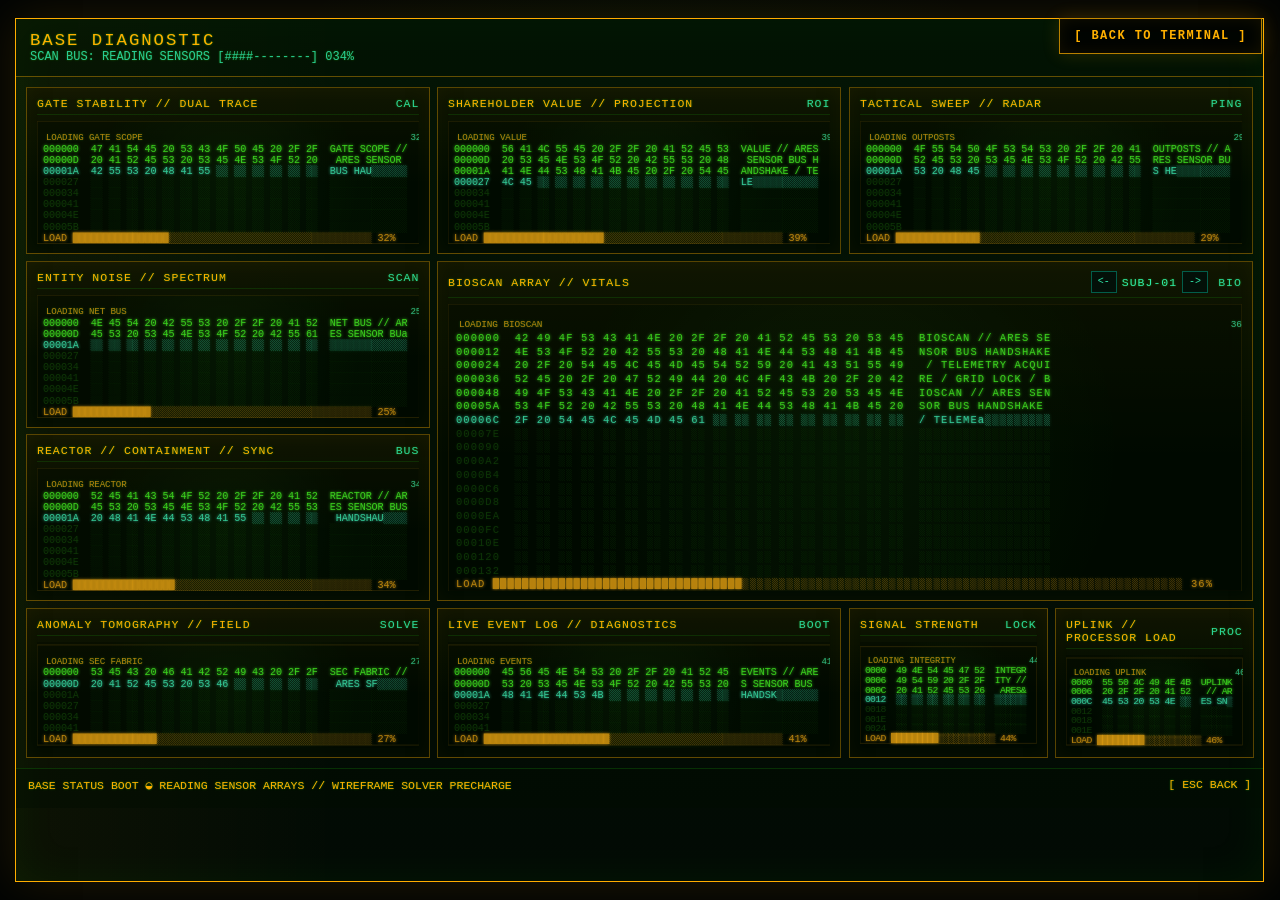
<file: diagnostics-screen.html>
<!DOCTYPE html>
<html lang="en">
<head>
    <meta charset="UTF-8">
    <meta name="viewport" content="width=device-width, initial-scale=1.0">
    <title>ARES Base Diagnostic</title>
    <link rel="stylesheet" href="css/base.css">
    <link rel="stylesheet" href="css/layout.css">
    <link rel="stylesheet" href="css/terminal.css">
    <link rel="stylesheet" href="css/animations.css">
    <link rel="stylesheet" href="css/responsive.css">
    <link rel="stylesheet" href="css/themes.css">
</head>
<body class="diagnostic-screen-page terminal-ready">
    <div class="diagnostic-overlay active diagnostic-screen-overlay" id="diagnosticOverlay" aria-hidden="false">
        <div class="diagnostic-panel glow" role="main" aria-labelledby="diagnosticTitle">
            <div class="diagnostic-header">
                <div>
                    <div class="diagnostic-title glow" id="diagnosticTitle">BASE DIAGNOSTIC</div>
                    <div class="diagnostic-meta" id="diagnosticMeta">SCAN BUS: STANDBY</div>
                </div>
            </div>
            <div class="diagnostic-grid diagnostic-dashboard-grid">
                <div class="diagnostic-card" id="diagGeneratorCard">
                    <div class="diagnostic-label"><span>GATE STABILITY // DUAL TRACE</span><span id="diagGeneratorStatus">CAL</span></div>
                    <div class="diagnostic-readout telemetry-widget" id="diagGenerator" role="img" aria-label="SVG dual trace oscilloscope for gate stability"></div>
                </div>
                <div class="diagnostic-card" id="diagLifeCard">
                    <div class="diagnostic-label"><span>SHAREHOLDER VALUE // PROJECTION</span><span id="diagLifeStatus">ROI</span></div>
                    <div class="diagnostic-readout telemetry-widget" id="diagLife" role="img" aria-label="Animated shareholder value chart showing expenditure rising while profit falls"></div>
                </div>
                <div class="diagnostic-card" id="diagOutpostCard">
                    <div class="diagnostic-label"><span>TACTICAL SWEEP // RADAR</span><span id="diagOutpostStatus">PING</span></div>
                    <div class="diagnostic-readout telemetry-widget" id="diagOutpost" role="img" aria-label="SVG tactical radar sweep for relay and drone links"></div>
                </div>
                <div class="diagnostic-card" id="diagNetworkCard">
                    <div class="diagnostic-label"><span>ENTITY NOISE // SPECTRUM</span><span id="diagNetworkStatus">SYNC</span></div>
                    <div class="diagnostic-readout telemetry-widget" id="diagNetwork" role="img" aria-label="SVG spectrum waterfall for entity noise and communications"></div>
                </div>
                <div class="diagnostic-card diagnostic-card-feature" id="diagAlarmCard">
                    <div class="diagnostic-label">
                        <span>BIOSCAN ARRAY // VITALS</span>
                        <span class="diagnostic-vitals-controls" aria-label="Select bioscan subject">
                            <button class="diagnostic-cycle-btn" id="diagVitalsPrev" type="button" aria-label="Previous vital subject">&lt;-</button>
                            <span id="diagVitalsSubject">SUBJ-01</span>
                            <button class="diagnostic-cycle-btn" id="diagVitalsNext" type="button" aria-label="Next vital subject">-&gt;</button>
                        </span>
                        <span id="diagAlarmStatus">BIO</span>
                    </div>
                    <div class="diagnostic-readout telemetry-widget telemetry-widget-large" id="diagAlarm" role="img" aria-label="Large animated bioscan array with detailed crew vital traces"></div>
                </div>
                <div class="diagnostic-card" id="diagPowerCard">
                    <div class="diagnostic-label"><span>REACTOR // CONTAINMENT // SYNC</span><span id="diagPowerStatus">RESERVE</span></div>
                    <div class="diagnostic-readout telemetry-widget" id="diagPower" role="img" aria-label="SVG reactor containment and sync telemetry"></div>
                </div>
                <div class="diagnostic-card" id="diagSecurityCard">
                    <div class="diagnostic-label"><span>ANOMALY TOMOGRAPHY // FIELD</span><span id="diagSecurityStatus">CHECK</span></div>
                    <div class="diagnostic-readout telemetry-widget" id="diagSecurity" role="img" aria-label="SVG anomaly tomography wireframe field intensity map"></div>
                </div>
                <div class="diagnostic-card" id="diagEventsCard">
                    <div class="diagnostic-label"><span>LIVE EVENT LOG // DIAGNOSTICS</span><span id="diagEventsStatus">FEED</span></div>
                    <div class="diagnostic-readout telemetry-widget" id="diagEvents" role="log" aria-label="Live diagnostic event feed"></div>
                </div>
                <div class="diagnostic-card" id="diagIntegrityCard">
                    <div class="diagnostic-label"><span>SIGNAL STRENGTH</span><span id="diagIntegrityStatus">LOCK</span></div>
                    <div class="diagnostic-readout telemetry-widget" id="diagIntegrity" role="img" aria-label="SVG signal strength telemetry with dB meter and carrier lock"></div>
                </div>
                <div class="diagnostic-card" id="diagUplinkCard">
                    <div class="diagnostic-label"><span>UPLINK // PROCESSOR LOAD</span><span id="diagUplinkStatus">PROC</span></div>
                    <div class="diagnostic-readout telemetry-widget" id="diagUplink" role="img" aria-label="SVG uplink sync and processor load telemetry"></div>
                </div>
            </div>
            <div class="diagnostic-footer">
                <span id="diagnosticTicker">AWAITING SENSOR BUS</span>
                <span>[ ESC BACK ]</span>
            </div>
        </div>
    </div>

    <script src="https://cdn.jsdelivr.net/npm/gsap@3.12.5/dist/gsap.min.js" defer></script>
    <script src="js/state.js" defer></script>
    <script src="js/utils.js" defer></script>
    <script src="js/audio.js" defer></script>
    <script src="js/status-profile.js" defer></script>
    <script src="js/sites.js" defer></script>
    <script src="js/diagnostics.js" defer></script>
    <script src="js/tool-screen-bridge.js" defer></script>
    <script src="js/diagnostics-screen.js" defer></script>
</body>
</html>
</file>
<file: css/base.css>
/* Black Desert Research Terminal styles. Edit color/font variables near the top. */
* { margin: 0; padding: 0; box-sizing: border-box; }

@font-face {
    font-family: "IBM DOS ISO8";
    src:
        local("IBM DOS ISO8"),
        local("Px437 IBM DOS ISO8"),
        local("Px437 IBM ISO8"),
        local("Px437_IBM_ISO8"),
        local("Ac437 IBM DOS ISO8"),
        local("Mx437 IBM DOS ISO8");
    font-weight: 400;
    font-style: normal;
    font-display: swap;
}

:root {
    color-scheme: dark;
    --phosphor: #20c20e;
    --phosphor-dim: #0a3d08;
    --phosphor-glow: #39ff14;
    --amber: #ffb000;
    --amber-dim: #8b6914;
    --red: #ff3333;
    --cyan: #00d4aa;
    --magenta: #ff00ff;
    --bg: #050805;
    --font-size-base: clamp(13px, 1.05vw, 16px);
    --font-size-title: clamp(15px, 1.35vw, 20px);
    --font-size-small: clamp(10px, 0.9vw, 13px);
    --font-size-tiny: clamp(10px, 1.2vw, 12px);
    --panel-bg: rgba(4, 14, 6, 0.94);
    --panel-bg-deep: rgba(1, 6, 3, 0.96);
    --panel-highlight: rgba(32, 194, 14, 0.08);
    --panel-edge: rgba(57, 255, 20, 0.18);
    --ui-ease: cubic-bezier(0.16, 1, 0.3, 1);
    --viewport-height: 100vh;
    --terminal-font: "IBM DOS ISO8", "Px437 IBM ISO8", "Ac437 IBM DOS ISO8", "Mx437 IBM DOS ISO8", "Courier New", monospace;
}

@supports (height: 100dvh) {
    :root {
        --viewport-height: 100dvh;
    }
}

html, body { height: 100%; overflow: hidden; }

body {
    background:
        radial-gradient(circle at 50% 20%, rgba(32, 194, 14, 0.08), transparent 34%),
        linear-gradient(180deg, #020402 0%, var(--bg) 42%, #010301 100%);
    font-family: var(--terminal-font);
    font-synthesis: none;
    text-rendering: optimizeSpeed;
    accent-color: var(--phosphor);
    color: var(--phosphor);
    font-size: var(--font-size-base);
}

.noscript-warning {
    position: fixed;
    inset: 0;
    z-index: 9999;
    display: grid;
    place-items: center;
    padding: 24px;
    background: #020402;
    color: var(--amber);
    font-family: var(--terminal-font);
    text-align: center;
    letter-spacing: 1px;
}
</file>
<file: css/layout.css>
/* ===== CRT EFFECTS ===== */
.crt-monitor {
    width: 100%;
    height: 100%;
    position: relative;
    overflow: hidden;
    visibility: hidden;
    opacity: 0;
}

body.terminal-ready .crt-monitor {
    visibility: visible;
    opacity: 1;
}

.crt-monitor::after {
    content: "";
    position: absolute;
    inset: 0;
    background: radial-gradient(ellipse at center, transparent 0%, transparent 60%, rgba(0,0,0,0.15) 80%, rgba(0,0,0,0.4) 100%);
    pointer-events: none;
    z-index: 101;
}

body.low-power .glow,
body.effects-low .glow {
    text-shadow: 0 0 1px currentColor;
}

/* ===== MAIN LAYOUT ===== */
.screen-content {
    position: relative;
    z-index: 1;
    height: 100%;
    padding: 15px;
    display: flex;
    flex-direction: column;
    transform: translateZ(0);
    contain: layout paint style;
}

/* ===== HEADER ===== */
.header-bar {
    display: flex;
    gap: 10px;
    margin-bottom: 10px;
    height: 90px;
    flex-shrink: 0;
}

.header-panel {
    flex: 1;
    border: 1px solid var(--phosphor-dim);
    background:
        linear-gradient(90deg, rgba(32,194,14,0.08), transparent 22%),
        linear-gradient(180deg, rgba(255,255,255,0.025), transparent 36%),
        var(--panel-bg);
    padding: 10px 15px;
    display: flex;
    align-items: center;
    justify-content: space-between;
    box-shadow:
        inset 0 0 30px rgba(32, 194, 14, 0.055),
        0 0 0 1px rgba(32, 194, 14, 0.02);
    min-width: 0;
    overflow: hidden;
    contain: layout paint style;
}

.system-title {
    font-size: var(--font-size-title);
    letter-spacing: 2px;
    color: var(--phosphor-glow);
    text-shadow: 0 0 10px var(--phosphor), 0 0 20px var(--phosphor-dim);
    white-space: nowrap;
    overflow: hidden;
    text-overflow: ellipsis;
}

.header-info {
    text-align: right;
    font-size: var(--font-size-small);
    opacity: 0.7;
    flex-shrink: 0;
    margin-left: 15px;
}
.header-info .hl { color: var(--amber); }

.status-bar {
    display: flex;
    gap: 15px;
    font-size: var(--font-size-tiny);
    opacity: 0.6;
}
.status-item { display: flex; align-items: center; gap: 4px; }
.status-button {
    font: inherit;
    cursor: pointer;
    appearance: none;
}
.status-button:focus-visible {
    outline: 1px solid var(--amber);
    outline-offset: 2px;
}
.status-dot { width: 6px; height: 6px; border-radius: 50%; background: var(--phosphor); box-shadow: 0 0 4px var(--phosphor); }
.status-dot.warn { background: var(--amber); box-shadow: 0 0 4px var(--amber); }
.status-dot.err { background: var(--red); box-shadow: 0 0 4px var(--red); }

/* ===== HOLOGRAM PANEL ===== */
.hologram-panel {
    width: 140px;
    border: 1px solid var(--phosphor-dim);
    background:
        radial-gradient(circle at 50% 35%, rgba(0,212,170,0.08), transparent 58%),
        var(--panel-bg-deep);
    display: flex;
    flex-direction: column;
    flex-shrink: 0;
    contain: layout paint style;
}
.hologram-title {
    font-size: var(--font-size-tiny);
    text-align: center;
    padding: 3px;
    border-bottom: 1px solid var(--phosphor-dim);
    letter-spacing: 1px;
    opacity: 0.6;
}
.hologram-container {
    flex: 1;
    position: relative;
    min-height: 0;
}
#hologramCanvas {
    width: 100%;
    height: 100%;
}
@media (max-width: 1000px) {
    .hologram-panel { display: none; }
}
@media (max-width: 800px) {
    .header-info { display: none; }
}

/* ===== MAIN CONTAINER ===== */
.main-container {
    flex: 1;
    display: flex;
    gap: 15px;
    min-height: 0;
}

/* ===== LEFT MENU ===== */
.menu-panel {
    width: 280px;
    border: 1px solid var(--phosphor-dim);
    background:
        linear-gradient(180deg, rgba(255,176,0,0.025), transparent 22%),
        var(--panel-bg);
    display: flex;
    flex-direction: column;
    flex-shrink: 0;
    box-shadow:
        inset 0 0 30px rgba(32, 194, 14, 0.035),
        0 0 18px rgba(0, 0, 0, 0.28);
    contain: layout paint style;
}

.menu-title {
    padding: 10px 15px;
    border-bottom: 1px solid var(--phosphor-dim);
    font-size: var(--font-size-small);
    color: var(--amber);
    letter-spacing: 2px;
    text-align: center;
    background: rgba(0, 20, 0, 0.3);
}

.menu-list {
    flex: 1;
    padding: clamp(2px, 0.8vh, 8px) 0;
    overflow: hidden;
    display: flex;
    flex-direction: column;
    min-height: 0;
}

.menu-item {
    appearance: none;
    width: 100%;
    height: clamp(28px, calc((var(--viewport-height) - 260px) / 13), 42px);
    min-height: clamp(28px, calc((var(--viewport-height) - 260px) / 13), 42px);
    padding: 0 clamp(12px, 1.4vw, 20px);
    cursor: pointer;
    display: flex;
    align-items: center;
    gap: 12px;
    position: relative;
    font-size: clamp(11px, 1.55vh, var(--font-size-base));
    transition:
        background-color 0.14s var(--ui-ease),
        color 0.14s var(--ui-ease),
        border-color 0.14s var(--ui-ease);
    background: transparent;
    color: inherit;
    font-family: inherit;
    text-align: left;
    outline: none;
    border: 0;
    border-left: 3px solid transparent;
    touch-action: manipulation;
}

.menu-item::after {
    content: "";
    position: absolute;
    top: 8px;
    bottom: 8px;
    right: 10px;
    width: 1px;
    background: var(--panel-edge);
    opacity: 0;
    transform: scaleY(0.4);
    transition: opacity 0.14s var(--ui-ease), transform 0.14s var(--ui-ease);
}

.menu-item:hover {
    background: rgba(32, 194, 14, 0.1);
}

.menu-item:focus-visible {
    background: rgba(0, 212, 170, 0.12);
    box-shadow: inset 0 0 0 1px var(--cyan);
}

.menu-item.selected {
    background: rgba(32, 194, 14, 0.2);
    border-left-color: var(--phosphor);
    color: var(--phosphor-glow);
    text-shadow: 0 0 5px var(--phosphor);
}

.menu-item.selected::after {
    opacity: 1;
    transform: scaleY(1);
}

.menu-item .icon {
    width: 20px;
    text-align: center;
    color: var(--cyan);
    flex-shrink: 0;
}

.menu-item span:not(.icon) {
    min-width: 0;
    overflow: hidden;
    text-overflow: ellipsis;
    white-space: nowrap;
}

.menu-item.admin-cmd {
    color: var(--red);
}
.menu-item.admin-cmd .icon {
    color: var(--red);
}
.menu-item.admin-cmd.locked {
    opacity: 0.4;
    color: #444;
}
.menu-item.admin-cmd.locked .icon {
    color: #444;
}

.menu-separator {
    height: 1px;
    background: var(--phosphor-dim);
    margin: clamp(2px, 0.8vh, 8px) 15px;
    flex-shrink: 0;
}

.menu-footer {
    padding: clamp(6px, 0.9vh, 10px) 15px;
    border-top: 1px solid var(--phosphor-dim);
    font-size: var(--font-size-tiny);
    color: #555;
    text-align: center;
    flex-shrink: 0;
}

.admin-badge {
    display: none;
    color: var(--red);
    text-shadow: 0 0 6px var(--red);
    animation: pulse 2s ease-in-out infinite;
    font-size: var(--font-size-tiny);
    text-align: center;
    padding: clamp(5px, 0.75vh, 8px);
    border-top: 1px solid var(--phosphor-dim);
    flex-shrink: 0;
}
.admin-badge.active { display: block; }
@keyframes pulse { 0%, 100% { opacity: 1; } 50% { opacity: 0.4; } }
</file>
<file: css/terminal.css>
/* ===== RIGHT CONTENT ===== */
.content-panel {
    flex: 1;
    border: 1px solid var(--phosphor-dim);
    background:
        linear-gradient(180deg, rgba(32,194,14,0.04), transparent 18%),
        var(--panel-bg-deep);
    display: flex;
    flex-direction: column;
    overflow: hidden;
    box-shadow:
        inset 0 0 50px rgba(32, 194, 14, 0.035),
        0 0 22px rgba(0, 0, 0, 0.35);
    contain: layout paint style;
}

.content-toolbar {
    display: flex;
    justify-content: space-between;
    align-items: center;
    gap: 12px;
    padding: 8px 15px;
    border-bottom: 1px solid var(--phosphor-dim);
    font-size: var(--font-size-tiny);
    background: rgba(0, 15, 0, 0.4);
    flex-shrink: 0;
}

.toolbar-right {
    display: flex;
    align-items: center;
    justify-content: flex-end;
    gap: 12px;
    min-width: 0;
}

.page-indicator { color: var(--amber); text-shadow: 0 0 5px var(--amber-dim); }

.database-slot-controls {
    display: flex;
    align-items: center;
    justify-content: flex-end;
    gap: 6px;
}

.database-slot-button {
    width: 28px;
    height: 28px;
    min-width: 28px;
    min-height: 28px;
    border: 1px solid currentColor;
    background: rgba(0, 0, 0, 0.52);
    color: var(--red);
    display: grid;
    place-items: center;
    font-family: var(--terminal-font);
    font-size: 19px;
    line-height: 1;
    cursor: pointer;
    padding: 0;
    text-shadow: 0 0 6px currentColor;
    touch-action: manipulation;
}

.database-slot-button.loaded {
    color: var(--phosphor);
}

.database-slot-button:focus-visible {
    outline: 2px solid var(--amber);
    outline-offset: 3px;
}

.database-slot-button:hover {
    background: rgba(32, 194, 14, 0.09);
}

.content-viewport {
    flex: 1;
    position: relative;
    overflow: hidden;
    min-height: 0;
    contain: layout paint style;
}

.content-area {
    position: absolute;
    inset: 0;
    padding: 10px 15px;
    font-size: var(--font-size-base);
    line-height: 1.22;
    overflow: hidden;
    transform: translateZ(0);
    contain: layout paint style;
}

.output {
    white-space: pre-wrap;
    word-wrap: break-word;
    overflow-y: auto;
    scrollbar-width: thin;
    scrollbar-color: rgba(57, 255, 20, 0.55) rgba(0, 18, 0, 0.35);
    contain: content;
}

.output::-webkit-scrollbar {
    width: 8px;
}

.output::-webkit-scrollbar-track {
    background: rgba(0, 18, 0, 0.35);
}

.output::-webkit-scrollbar-thumb {
    background: rgba(57, 255, 20, 0.45);
}

.output-line {
    min-height: 1.22em;
}

/* Embedded images in database entries (Base64 data URLs). Sit flush with the
   surrounding lines but stay constrained so they don't blow out the terminal
   column. The amber border keeps them aesthetically aligned with the rest of
   the UI. */
.entry-image-embed {
    display: block;
    max-width: 100%;
    max-height: 280px;
    height: auto;
    width: auto;
    margin: 6px 0 6px 14px;
    border: 1px solid var(--amber-line, rgba(255, 173, 0, 0.42));
    border-radius: 2px;
    background: rgba(0, 0, 0, 0.5);
    box-shadow: 0 0 6px rgba(255, 173, 0, 0.15);
}

.output-line.entry-image-line {
    /* Don't apply the typewriter background tint to image-only lines */
    text-shadow: none;
}

.cli-command-line {
    color: var(--amber);
    text-shadow: 0 0 4px rgba(255, 173, 0, 0.45);
}

.terminal-typewriter-line {
    position: relative;
    text-shadow: 0 0 3px rgba(57, 255, 20, 0.42);
}

.terminal-typewriter-active::after {
    content: "\00a0";
    width: 0.58ch;
    height: 1.05em;
    margin-left: 0.16ch;
    display: inline-block;
    vertical-align: -0.14em;
    background: var(--phosphor);
    box-shadow: 0 0 5px rgba(57, 255, 20, 0.55);
    animation: terminalCursorBlink 0.75s steps(2, end) infinite;
}

body.terminal-typing .terminal-typewriter-line {
    text-shadow: 0 0 2px rgba(57, 255, 20, 0.42);
}

body.terminal-typing .terminal-typewriter-active::after {
    box-shadow: 0 0 4px rgba(57, 255, 20, 0.55);
}

@keyframes terminalCursorBlink {
    0%, 48% { opacity: 1; }
    49%, 100% { opacity: 0; }
}

.glow { text-shadow: 0 0 2px rgba(57, 255, 20, 0.5); }

/* ===== INPUT AREA ===== */
.input-area {
    border-top: 1px solid var(--phosphor-dim);
    padding: 10px 15px;
    display: flex;
    align-items: center;
    background: rgba(0, 12, 0, 0.4);
    flex-shrink: 0;
}

.prompt {
    color: var(--amber);
    margin-right: 10px;
    text-shadow: 0 0 4px var(--amber-dim);
}

#commandInput {
    flex: 1;
    background: transparent;
    border: none;
    color: var(--phosphor);
    font-family: var(--terminal-font);
    font-size: var(--font-size-base);
    outline: none;
    text-shadow: 0 0 1px var(--phosphor);
    caret-color: var(--phosphor);
}

#commandInput:focus-visible {
    outline: 1px solid var(--cyan);
    outline-offset: 4px;
}

.cursor-block {
    width: 10px;
    height: 1.2em;
    background: var(--phosphor);
    animation: cursorBlink 1s step-end infinite;
    box-shadow: 0 0 4px var(--phosphor);
}
@keyframes cursorBlink { 0%, 50% { opacity: 1; } 51%, 100% { opacity: 0; } }

/* ===== TEXT STYLES ===== */
.t-amber { color: var(--amber); text-shadow: 0 0 2px rgba(255, 173, 0, 0.32); }
.t-red { color: var(--red); text-shadow: 0 0 2px rgba(255,51,51,0.32); }
.t-cyan { color: var(--cyan); text-shadow: 0 0 2px rgba(0,212,170,0.32); }
.t-magenta { color: var(--magenta); text-shadow: 0 0 2px rgba(255,0,255,0.32); }
.t-dim { opacity: 0.5; }
.t-bright { color: var(--phosphor-glow); text-shadow: 0 0 3px rgba(57, 255, 20, 0.42); }

/* ===== PASSWORD DIALOG ===== */
.dialog-overlay {
    display: none;
    position: fixed;
    inset: 0;
    background: rgba(0, 0, 0, 0.85);
    z-index: 200;
    justify-content: center;
    align-items: center;
}
.dialog-overlay.active { display: flex; }

.dialog-box {
    border: 2px solid var(--amber);
    background: rgba(5, 15, 5, 0.98);
    padding: 30px 40px;
    max-width: 450px;
    text-align: center;
    box-shadow: 0 0 50px rgba(255, 176, 0, 0.2);
    contain: layout paint style;
}

.dialog-box h2 {
    color: var(--amber);
    font-size: var(--font-size-title);
    margin-bottom: 20px;
    letter-spacing: 2px;
}

.dialog-box p {
    margin-bottom: 20px;
    color: #888;
}

.dialog-box input {
    width: 100%;
    background: rgba(0, 20, 0, 0.8);
    border: 1px solid var(--phosphor-dim);
    color: var(--phosphor);
    font-family: var(--terminal-font);
    font-size: var(--font-size-base);
    padding: 12px 15px;
    text-align: center;
    outline: none;
    margin-bottom: 10px;
}

.dialog-box input:focus {
    border-color: var(--phosphor);
    box-shadow: 0 0 10px var(--phosphor-dim);
}

.dialog-error {
    color: var(--red);
    font-size: var(--font-size-small);
    margin-bottom: 15px;
    display: none;
}
.dialog-error.visible { display: block; }

.dialog-buttons {
    display: flex;
    gap: 15px;
    justify-content: center;
    margin-top: 20px;
}

.dialog-btn {
    padding: 10px 25px;
    border: 1px solid var(--phosphor-dim);
    background: rgba(0, 30, 0, 0.8);
    color: var(--phosphor);
    font-family: var(--terminal-font);
    font-size: var(--font-size-base);
    cursor: pointer;
    touch-action: manipulation;
    transition:
        background-color 0.18s var(--ui-ease),
        border-color 0.18s var(--ui-ease),
        color 0.18s var(--ui-ease),
        box-shadow 0.18s var(--ui-ease);
}

.dialog-btn:hover {
    background: rgba(0, 50, 0, 0.8);
    border-color: var(--phosphor);
    box-shadow: 0 0 10px var(--phosphor-dim);
}

.dialog-btn.primary {
    background: var(--phosphor-dim);
    color: var(--phosphor-glow);
}

.dialog-btn.cancel {
    border-color: #444;
    color: #666;
}

.dialog-btn:focus-visible,
.diagnostic-close:focus-visible,
.facility-close:focus-visible,
.boot-skip:focus-visible {
    outline: 2px solid var(--amber);
    outline-offset: 3px;
}

/* ===== DATABASE SELECTOR ===== */
.database-modal-overlay {
    position: fixed;
    inset: 0;
    z-index: 235;
    display: flex;
    align-items: center;
    justify-content: center;
    padding: 18px;
    background:
        radial-gradient(circle at 50% 20%, rgba(255, 176, 0, 0.08), transparent 34%),
        rgba(0, 0, 0, 0.88);
}

.database-modal-panel {
    width: min(720px, 100%);
    max-height: calc(var(--viewport-height) - 36px);
    border: 1px solid var(--amber);
    background:
        linear-gradient(90deg, rgba(255, 176, 0, 0.04), transparent 28%),
        rgba(3, 12, 5, 0.98);
    box-shadow:
        inset 0 0 40px rgba(32, 194, 14, 0.06),
        0 0 42px rgba(255, 176, 0, 0.13);
    overflow: hidden;
}

.database-modal-header {
    display: flex;
    align-items: center;
    justify-content: space-between;
    gap: 12px;
    padding: 12px 14px;
    border-bottom: 1px solid rgba(255, 176, 0, 0.35);
    background: rgba(0, 16, 0, 0.48);
}

.database-modal-title {
    color: var(--amber);
    font-size: var(--font-size-title);
    letter-spacing: 2px;
}

.database-modal-close,
.database-modal-action {
    border: 1px solid rgba(255, 176, 0, 0.5);
    background: rgba(20, 12, 0, 0.78);
    color: var(--amber);
    font-family: var(--terminal-font);
    font-size: var(--font-size-small);
    padding: 8px 11px;
    min-height: 38px;
    cursor: pointer;
    touch-action: manipulation;
}

.database-modal-close:focus-visible,
.database-modal-action:focus-visible,
.database-choice:focus-visible,
.database-password-input:focus-visible {
    outline: 2px solid var(--amber);
    outline-offset: 3px;
}

.database-modal-body {
    padding: 14px;
    overflow: auto;
    max-height: calc(var(--viewport-height) - 120px);
}

.database-modal-copy {
    color: var(--phosphor);
    font-size: var(--font-size-small);
    margin-bottom: 12px;
}

.database-list {
    display: grid;
    gap: 8px;
}

.database-choice {
    appearance: none;
    width: 100%;
    border: 1px solid rgba(32, 194, 14, 0.28);
    background:
        linear-gradient(90deg, rgba(32, 194, 14, 0.08), transparent),
        rgba(0, 10, 0, 0.66);
    color: var(--phosphor);
    font-family: var(--terminal-font);
    text-align: left;
    padding: 10px 12px;
    cursor: pointer;
}

.database-choice:hover {
    border-color: var(--cyan);
    background-color: rgba(0, 30, 20, 0.72);
}

.database-choice.disabled,
.database-choice:disabled {
    border-color: rgba(120, 120, 120, 0.28);
    background:
        linear-gradient(90deg, rgba(120, 120, 120, 0.08), transparent),
        rgba(10, 12, 10, 0.66);
    color: #666;
    cursor: not-allowed;
    opacity: 0.58;
}

.database-choice.disabled:hover,
.database-choice:disabled:hover {
    border-color: rgba(120, 120, 120, 0.28);
    background-color: rgba(10, 12, 10, 0.66);
}

.database-choice.disabled .database-choice-name,
.database-choice:disabled .database-choice-name,
.database-choice.disabled .database-choice-description,
.database-choice:disabled .database-choice-description {
    color: #666;
}

.database-choice-external {
    margin-top: 10px;
    border-color: rgba(255, 176, 0, 0.48);
    background:
        linear-gradient(90deg, rgba(255, 176, 0, 0.1), transparent),
        rgba(20, 12, 0, 0.66);
}

.database-choice-external .database-choice-name {
    color: var(--amber);
}

.database-choice-name,
.database-choice-description {
    display: block;
}

.database-choice-name {
    color: var(--cyan);
    font-size: var(--font-size-base);
    margin-bottom: 4px;
}

.database-choice-description {
    color: #777;
    font-size: var(--font-size-small);
}

.database-password-input {
    width: 100%;
    border: 1px solid var(--phosphor-dim);
    background: rgba(0, 20, 0, 0.8);
    color: var(--phosphor);
    font-family: var(--terminal-font);
    font-size: var(--font-size-base);
    padding: 11px 12px;
    margin-bottom: 10px;
}

.database-password-error {
    color: var(--red);
    min-height: 1.3em;
    font-size: var(--font-size-small);
    margin-bottom: 10px;
}

.database-decrypt-box {
    border: 1px solid rgba(32, 194, 14, 0.35);
    background:
        linear-gradient(90deg, rgba(32, 194, 14, 0.08), transparent 38%),
        rgba(0, 14, 4, 0.78);
    color: var(--phosphor);
    font-family: var(--terminal-font);
    font-size: var(--font-size-small);
    line-height: 1.45;
    min-height: 186px;
    margin-bottom: 12px;
    padding: 12px;
    white-space: pre-wrap;
    overflow: hidden;
}

.database-modal-actions {
    display: flex;
    flex-wrap: wrap;
    gap: 10px;
}

.database-modal-action.secondary {
    border-color: rgba(32, 194, 14, 0.35);
    color: var(--phosphor);
    background: rgba(0, 24, 0, 0.72);
}

.database-modal-action:disabled {
    opacity: 0.45;
    cursor: not-allowed;
}

.database-slot-details {
    border: 1px solid rgba(32, 194, 14, 0.3);
    background: rgba(0, 14, 4, 0.72);
    color: var(--phosphor);
    font-family: var(--terminal-font);
    font-size: var(--font-size-small);
    line-height: 1.5;
    padding: 12px;
    margin-bottom: 12px;
    white-space: pre-wrap;
}

/* ===== DIAGNOSTIC DASHBOARD ===== */
.diagnostic-overlay {
    display: none;
    position: fixed;
    inset: 0;
    z-index: 220;
    background:
        radial-gradient(circle at 50% 18%, rgba(32, 194, 14, 0.08), transparent 34%),
        rgba(0, 0, 0, 0.9);
    align-items: center;
    justify-content: center;
    padding: 18px;
}

.diagnostic-overlay.active { display: flex; }

.diagnostic-panel {
    width: min(1480px, 100%);
    height: min(900px, calc(var(--viewport-height) - 36px));
    max-height: calc(var(--viewport-height) - 36px);
    border: 1px solid var(--amber);
    background:
        linear-gradient(90deg, rgba(255, 176, 0, 0.045), transparent 26%),
        linear-gradient(180deg, rgba(32, 194, 14, 0.055), rgba(0, 0, 0, 0.08)),
        rgba(3, 12, 5, 0.98);
    display: flex;
    flex-direction: column;
    overflow: hidden;
    box-shadow:
        inset 0 0 44px rgba(32, 194, 14, 0.07),
        0 0 44px rgba(255, 176, 0, 0.12);
    contain: layout paint style;
}

.diagnostic-header {
    display: flex;
    align-items: center;
    justify-content: space-between;
    gap: 12px;
    padding: 12px 14px;
    border-bottom: 1px solid rgba(255, 176, 0, 0.38);
    background: rgba(0, 18, 0, 0.48);
}

.diagnostic-title {
    color: var(--amber);
    letter-spacing: 2px;
    font-size: var(--font-size-title);
    min-width: 0;
}

.diagnostic-meta {
    color: var(--cyan);
    font-size: var(--font-size-tiny);
    opacity: 0.82;
    white-space: nowrap;
}

.diagnostic-close {
    border: 1px solid rgba(255, 176, 0, 0.5);
    background: rgba(20, 12, 0, 0.8);
    color: var(--amber);
    font-family: var(--terminal-font);
    font-size: var(--font-size-small);
    padding: 7px 10px;
    min-height: 36px;
    cursor: pointer;
    touch-action: manipulation;
}

.diagnostic-grid {
    display: grid;
    grid-template-columns: repeat(2, minmax(0, 1fr));
    grid-template-rows: repeat(3, minmax(126px, 1fr)) minmax(158px, 1.18fr);
    gap: 8px;
    padding: 10px;
    min-height: 0;
    overflow: auto;
}

.diagnostic-dashboard-grid {
    grid-template-columns: repeat(6, minmax(0, 1fr));
    grid-template-rows: minmax(150px, 1fr) minmax(150px, 1fr) minmax(150px, 1fr) minmax(138px, 0.9fr);
    grid-template-areas:
        "scope scope bio bio radar radar"
        "water water tomo tomo tomo tomo"
        "react react tomo tomo tomo tomo"
        "fabric fabric log log gauge uplink";
    gap: 7px;
}

.diagnostic-card {
    border: 1px solid rgba(32, 194, 14, 0.26);
    background:
        linear-gradient(180deg, rgba(32, 194, 14, 0.055), transparent 55%),
        rgba(0, 10, 0, 0.68);
    padding: 9px 10px;
    min-height: 0;
    overflow: hidden;
    display: flex;
    flex-direction: column;
    contain: layout paint style;
}

.diagnostic-card-feature {
    border-color: rgba(0, 255, 213, 0.34);
    box-shadow: inset 0 0 22px rgba(0, 255, 213, 0.035);
}

#diagGeneratorCard { grid-area: scope; }
#diagLifeCard { grid-area: bio; }
#diagOutpostCard { grid-area: radar; }
#diagNetworkCard { grid-area: water; }
#diagAlarmCard { grid-area: tomo; }
#diagPowerCard { grid-area: react; }
#diagSecurityCard { grid-area: fabric; }
#diagEventsCard { grid-area: log; }
#diagIntegrityCard { grid-area: gauge; }
#diagUplinkCard { grid-area: uplink; }

.diagnostic-card.wide {
    grid-column: 1 / -1;
}

.diagnostic-card.warn {
    border-color: rgba(255, 176, 0, 0.42);
}

.diagnostic-card.alert {
    border-color: rgba(255, 51, 51, 0.42);
}

.diagnostic-card.booting {
    border-color: rgba(255, 176, 0, 0.34);
    background:
        linear-gradient(180deg, rgba(255, 176, 0, 0.06), transparent 58%),
        rgba(0, 10, 0, 0.72);
    box-shadow: inset 0 0 18px rgba(255, 176, 0, 0.035);
}

.diagnostic-card.arming {
    border-color: rgba(0, 255, 213, 0.42);
    box-shadow:
        inset 0 0 20px rgba(0, 255, 213, 0.045),
        0 0 0 1px rgba(0, 255, 213, 0.045);
}

.diagnostic-card.online {
    animation: diagnostic-card-online 420ms ease-out 1;
}

.diagnostic-card.booting .diagnostic-readout,
.diagnostic-card.arming .diagnostic-readout {
    opacity: 0.88;
    filter: saturate(0.9);
}

@keyframes diagnostic-card-online {
    0% {
        box-shadow: inset 0 0 28px rgba(57, 255, 20, 0.16), 0 0 0 1px rgba(57, 255, 20, 0.22);
    }
    100% {
        box-shadow: inset 0 0 0 rgba(57, 255, 20, 0), 0 0 0 1px rgba(57, 255, 20, 0);
    }
}

@media (prefers-reduced-motion: reduce) {
    .diagnostic-card.online {
        animation: none;
    }
}

.diagnostic-label {
    display: flex;
    align-items: center;
    justify-content: space-between;
    gap: 10px;
    color: var(--amber);
    letter-spacing: 1px;
    border-bottom: 1px solid rgba(32, 194, 14, 0.16);
    padding-bottom: 4px;
    margin-bottom: 6px;
    font-size: var(--font-size-small);
}

.diagnostic-label span:last-child {
    color: var(--cyan);
    opacity: 0.85;
    white-space: nowrap;
}

.diagnostic-vitals-controls {
    display: inline-flex;
    align-items: center;
    gap: 5px;
    margin-left: auto;
    color: var(--cyan);
    opacity: 0.94;
    white-space: nowrap;
}

.diagnostic-cycle-btn {
    border: 1px solid rgba(0, 255, 213, 0.34);
    background: rgba(0, 16, 12, 0.78);
    color: var(--cyan);
    font: inherit;
    font-size: 10px;
    line-height: 1;
    padding: 3px 6px;
    min-height: 22px;
    cursor: pointer;
    transition: background 0.16s ease, border-color 0.16s ease, color 0.16s ease;
}

.diagnostic-cycle-btn:hover,
.diagnostic-cycle-btn:focus-visible {
    border-color: rgba(255, 173, 0, 0.6);
    background: rgba(255, 173, 0, 0.12);
    color: var(--amber);
    outline: none;
}

.diagnostic-readout {
    margin: 0;
    color: var(--phosphor);
    font-family: var(--terminal-font);
    font-size: var(--font-size-small);
    line-height: 1.22;
    white-space: pre;
    overflow: hidden;
    min-height: 6.1em;
    flex: 1 1 auto;
}

.telemetry-widget {
    position: relative;
    display: block;
    min-height: 0;
    white-space: pre;
    background:
        radial-gradient(circle at 50% 50%, rgba(57, 255, 20, 0.055), transparent 66%),
        rgba(0, 8, 2, 0.38);
}

.telemetry-widget-wide {
    min-height: 160px;
}

.telemetry-widget-large {
    height: 100%;
    min-height: 0;
}

.telemetry-svg {
    display: block;
    width: 100%;
    height: 100%;
    min-height: inherit;
    overflow: hidden;
    font-family: var(--terminal-font);
}

.telemetry-trace {
    fill: none;
    stroke: currentColor;
    stroke-width: 1.25;
    stroke-linecap: round;
    stroke-linejoin: round;
    vector-effect: non-scaling-stroke;
    filter: drop-shadow(0 0 2px currentColor);
}

.telemetry-trace-thin {
    stroke-width: 0.7;
}

.telemetry-trace-bold {
    stroke-width: 1.8;
}

.telemetry-ekg-trace {
    stroke-linecap: round;
    stroke-linejoin: round;
}

.telemetry-monitor-trace {
    stroke-linecap: round;
    stroke-linejoin: round;
    shape-rendering: geometricPrecision;
}

.telemetry-fill {
    fill: currentColor;
    stroke: none;
    opacity: 0.1;
}

.telemetry-hot-fill {
    fill: currentColor;
    stroke: none;
    opacity: 0.16;
}

.telemetry-guide {
    stroke: currentColor;
    fill: none;
    vector-effect: non-scaling-stroke;
    opacity: 0.16;
}

.telemetry-fill-guide {
    fill: currentColor;
    opacity: 0.055;
}

.telemetry-map-zone {
    fill: currentColor;
    stroke: currentColor;
    stroke-width: 0.65;
    stroke-dasharray: 4 3;
    vector-effect: non-scaling-stroke;
}

.telemetry-map-label-bg {
    fill: rgba(0, 8, 0, 0.82);
    stroke: currentColor;
    stroke-width: 0.6;
    vector-effect: non-scaling-stroke;
}

.telemetry-glyph {
    fill: currentColor;
    font-family: var(--terminal-font);
    font-size: 10px;
    dominant-baseline: middle;
    text-anchor: middle;
    white-space: pre;
    text-shadow: 0 0 3px currentColor;
}

.telemetry-label {
    fill: currentColor;
    font-family: var(--terminal-font);
    font-size: 9px;
    dominant-baseline: middle;
    text-anchor: start;
    opacity: 0.82;
}

.telemetry-map-label-strong {
    font-weight: 800;
    letter-spacing: 0.05em;
    paint-order: stroke;
    stroke: rgba(0, 0, 0, 0.88);
    stroke-width: 2px;
    text-shadow: 0 0 4px currentColor;
}

.telemetry-no-glow,
.browser-firefox .telemetry-trace,
.browser-firefox .telemetry-glyph,
.render-low .telemetry-trace,
.render-low .telemetry-glyph,
.render-reduced .telemetry-trace,
.render-reduced .telemetry-glyph,
.safe-mode .telemetry-trace,
.safe-mode .telemetry-glyph {
    filter: none;
    text-shadow: none;
}

.browser-firefox .telemetry-map-label-strong,
.render-low .telemetry-map-label-strong,
.render-reduced .telemetry-map-label-strong,
.safe-mode .telemetry-map-label-strong {
    text-shadow: none;
}

.safe-mode-indicator {
    color: var(--amber);
    border-color: rgba(255, 173, 0, 0.42);
}

.telemetry-cyan { color: var(--cyan); }
.telemetry-green { color: var(--phosphor); }
.telemetry-amber { color: var(--amber); }
.telemetry-red { color: var(--red); }
.telemetry-yellow { color: #ffff00; }
.telemetry-magenta { color: #ff55ff; }
.telemetry-orange { color: #ff4d00; }
.telemetry-white { color: rgba(245, 255, 245, 0.96); }
.telemetry-dim { color: rgba(57, 255, 20, 0.42); }

.diagnostic-card.wide .diagnostic-readout {
    min-height: 8.55em;
}

.diagnostic-footer {
    display: flex;
    justify-content: space-between;
    gap: 12px;
    border-top: 1px solid rgba(32, 194, 14, 0.2);
    padding: 9px 12px;
    color: var(--amber);
    font-size: var(--font-size-small);
    background: rgba(0, 14, 0, 0.42);
    min-height: 40px;
}

@media (max-width: 760px) {
    .diagnostic-overlay { padding: 10px; }
    .diagnostic-panel {
        height: calc(var(--viewport-height) - 20px);
        max-height: calc(var(--viewport-height) - 20px);
    }
    .diagnostic-header { align-items: flex-start; flex-wrap: wrap; }
    .diagnostic-grid {
        grid-template-columns: 1fr;
        grid-template-rows: none;
        grid-template-areas: none;
        align-content: start;
    }
    #diagGeneratorCard,
    #diagLifeCard,
    #diagOutpostCard,
    #diagNetworkCard,
    #diagAlarmCard,
    #diagPowerCard,
    #diagSecurityCard,
    #diagEventsCard,
    #diagIntegrityCard,
    #diagUplinkCard { grid-area: auto; }
    .diagnostic-card.wide { grid-column: auto; }
    .diagnostic-card { min-height: 118px; }
    .diagnostic-readout { font-size: 10px; min-height: 6.1em; }
    .diagnostic-card.wide .diagnostic-readout { min-height: 8.55em; }
}

@media (min-width: 761px) and (max-width: 1160px) {
    .diagnostic-dashboard-grid {
        grid-template-columns: repeat(4, minmax(0, 1fr));
        grid-template-rows: repeat(5, minmax(144px, 1fr));
        grid-template-areas:
            "scope scope bio bio"
            "radar radar water water"
            "tomo tomo tomo tomo"
            "react react fabric fabric"
            "log log gauge uplink";
    }
}

/* ===== FACILITY STATUS ===== */
.facility-overlay {
    display: none;
    position: fixed;
    inset: 0;
    z-index: 225;
    background:
        radial-gradient(circle at 46% 28%, rgba(57, 255, 20, 0.055), transparent 34%),
        rgba(0, 0, 0, 0.91);
    align-items: center;
    justify-content: center;
    padding: 0;
}

.facility-overlay.active { display: flex; }

body.terminal-map-active {
    overflow: hidden !important;
    background: #000 !important;
}

body.terminal-map-active > :not(#facilityOverlay):not(script) {
    display: none !important;
}

body.terminal-map-active #facilityOverlay {
    display: flex !important;
}

body.terminal-map-active .facility-overlay,
body.terminal-map-active .facility-map-panel,
body.terminal-map-active .facility-map-shell {
    background: #000 !important;
    box-shadow: none !important;
    text-shadow: none !important;
}

body.terminal-map-active .facility-map-panel {
    transform: none !important;
    opacity: 1 !important;
    will-change: auto !important;
}

body.terminal-map-active .facility-map-panel .facility-close {
    backdrop-filter: none !important;
    box-shadow: none !important;
}

.facility-panel {
    width: min(1320px, 100%);
    height: min(820px, calc(var(--viewport-height) - 36px));
    border: 1px solid rgba(57, 255, 20, 0.48);
    background:
        linear-gradient(90deg, rgba(57, 255, 20, 0.045), transparent 30%),
        linear-gradient(180deg, rgba(32, 194, 14, 0.055), rgba(0, 0, 0, 0.18)),
        rgba(2, 10, 6, 0.98);
    display: flex;
    flex-direction: column;
    overflow: hidden;
    box-shadow:
        inset 0 0 44px rgba(57, 255, 20, 0.055),
        0 0 42px rgba(57, 255, 20, 0.08);
    contain: layout paint style;
}

.facility-header {
    display: flex;
    align-items: center;
    justify-content: space-between;
    gap: 12px;
    padding: 12px 14px;
    border-bottom: 1px solid rgba(57, 255, 20, 0.28);
    background: rgba(0, 18, 5, 0.56);
}

.facility-title {
    color: var(--phosphor);
    letter-spacing: 2px;
    font-size: var(--font-size-title);
}

.facility-meta {
    color: var(--amber);
    font-size: var(--font-size-tiny);
    opacity: 0.86;
    white-space: nowrap;
}

.facility-close {
    border: 1px solid rgba(57, 255, 20, 0.42);
    background: rgba(0, 20, 8, 0.78);
    color: var(--phosphor);
    font-family: var(--terminal-font);
    font-size: var(--font-size-small);
    padding: 7px 10px;
    min-height: 36px;
    cursor: pointer;
    touch-action: manipulation;
}

.facility-layout {
    flex: 1;
    min-height: 0;
    display: grid;
    grid-template-columns: minmax(0, 1.25fr) minmax(340px, 0.72fr);
    gap: 10px;
    padding: 10px;
}

.facility-map-wrap {
    position: relative;
    min-height: 0;
    border: 1px solid rgba(57, 255, 20, 0.28);
    background:
        radial-gradient(circle at 50% 50%, rgba(57, 255, 20, 0.06), transparent 58%),
        repeating-linear-gradient(0deg, rgba(32, 194, 14, 0.04), rgba(32, 194, 14, 0.04) 1px, transparent 1px, transparent 18px),
        repeating-linear-gradient(90deg, rgba(32, 194, 14, 0.03), rgba(32, 194, 14, 0.03) 1px, transparent 1px, transparent 18px),
        rgba(0, 7, 3, 0.78);
    overflow: hidden;
    contain: layout paint style;
}

.facility-atmosphere-canvas {
    position: absolute;
    inset: 0;
    z-index: 0;
    width: 100%;
    height: 100%;
    display: block;
    pointer-events: none;
    opacity: 0.55;
}

#facilityCanvas {
    position: absolute;
    inset: 0;
    z-index: 1;
    display: block;
    width: 100%;
    height: 100%;
    min-height: 100%;
}

#facilityCanvas .telemetry-svg {
    min-height: 100%;
}

.facility-map-hud {
    position: absolute;
    left: 10px;
    right: 10px;
    bottom: 8px;
    display: flex;
    justify-content: space-between;
    gap: 12px;
    color: var(--amber);
    font-size: var(--font-size-tiny);
    pointer-events: none;
    opacity: 0.82;
    z-index: 2;
}

.facility-sidebar {
    min-height: 0;
    display: grid;
    grid-template-columns: repeat(2, minmax(0, 1fr));
    grid-template-rows: repeat(3, minmax(0, 1fr));
    gap: 8px;
}

.facility-card {
    border: 1px solid rgba(32, 194, 14, 0.26);
    background:
        linear-gradient(180deg, rgba(57, 255, 20, 0.045), transparent 55%),
        rgba(0, 10, 4, 0.76);
    padding: 8px 9px;
    overflow: hidden;
    box-shadow: inset 0 0 0 1px rgba(57, 255, 20, 0.055);
    contain: layout paint style;
}

.facility-card-title {
    color: var(--amber);
    letter-spacing: 1px;
    border-bottom: 1px solid rgba(57, 255, 20, 0.16);
    padding-bottom: 3px;
    margin-bottom: 5px;
    font-size: clamp(9px, 0.7vw, 11px);
}

.facility-readout {
    margin: 0;
    color: var(--phosphor);
    font-family: var(--terminal-font);
    font-size: clamp(9px, 0.66vw, 11px);
    line-height: 1.16;
    white-space: pre;
    overflow: hidden;
}

.facility-telemetry-strip {
    display: flex;
    align-items: center;
    justify-content: space-between;
    gap: 10px;
    border-top: 1px solid rgba(57, 255, 20, 0.18);
    padding: 7px 12px;
    min-height: 31px;
    color: var(--amber);
    background: rgba(0, 14, 5, 0.38);
    font-family: var(--terminal-font);
    font-size: clamp(9px, 0.7vw, 11px);
    letter-spacing: 0.04em;
    white-space: nowrap;
    overflow: hidden;
}

.facility-footer {
    display: flex;
    justify-content: space-between;
    gap: 12px;
    border-top: 1px solid rgba(57, 255, 20, 0.2);
    padding: 8px 12px;
    color: var(--phosphor);
    font-size: var(--font-size-small);
    background: rgba(0, 14, 5, 0.44);
    min-height: 38px;
}

.facility-zone-shape {
    fill: currentColor;
    stroke: currentColor;
    stroke-width: 0.8;
    vector-effect: non-scaling-stroke;
}

.facility-command-center-alert {
    color: var(--red);
}

.facility-map-panel {
    width: 100vw;
    height: var(--viewport-height);
    max-width: none;
    border: 0;
    background:
        radial-gradient(circle at 50% 38%, rgba(255, 138, 42, 0.06), transparent 42%),
        linear-gradient(180deg, rgba(30, 12, 3, 0.66), rgba(0, 0, 0, 0.92)),
        #020202;
    box-shadow: none;
}

.facility-map-panel .facility-header {
    position: absolute;
    top: max(14px, env(safe-area-inset-top));
    right: max(14px, env(safe-area-inset-right));
    z-index: 6;
    padding: 0;
    border: 0;
    background: transparent;
}

.facility-map-panel .facility-header > div,
.facility-map-panel .facility-footer {
    display: none;
}

.facility-map-panel .facility-close {
    min-height: 42px;
    padding: 9px 13px;
    border-color: rgba(255, 154, 60, 0.72);
    color: var(--amber-soft);
    background: rgba(5, 2, 0, 0.72);
    box-shadow:
        inset 0 0 16px rgba(255, 154, 60, 0.12),
        0 0 18px rgba(255, 104, 32, 0.16);
    backdrop-filter: blur(3px);
}

.facility-map-shell {
    position: relative;
    flex: 1;
    min-height: 0;
    border: 0;
    overflow: hidden;
    background:
        repeating-linear-gradient(0deg, rgba(255, 154, 60, 0.025), rgba(255, 154, 60, 0.025) 1px, transparent 1px, transparent 5px),
        radial-gradient(circle at 50% 44%, rgba(255, 154, 60, 0.07), transparent 48%),
        #020202;
}

.facility-map-frame-wrap,
.facility-map-frame {
    position: absolute;
    inset: 0;
    width: 100%;
    height: 100%;
}

.facility-map-frame {
    border: 0;
    display: block;
    background: #020202;
}

.facility-map-loader {
    position: absolute;
    inset: 0;
    z-index: 2;
    display: flex;
    flex-direction: column;
    align-items: center;
    justify-content: center;
    gap: 14px;
    padding: 24px;
    text-align: center;
    color: var(--amber);
    background:
        radial-gradient(circle at center, rgba(255, 154, 60, 0.08), transparent 30%),
        #000;
    letter-spacing: 0.14em;
    text-transform: uppercase;
}

.facility-map-loader[hidden],
.facility-map-frame-wrap[hidden] {
    display: none;
}

.facility-loader-logo {
    color: var(--phosphor);
    font-size: clamp(18px, 3.6vw, 46px);
    letter-spacing: 0.18em;
    text-shadow: 0 0 16px rgba(57, 255, 20, 0.32);
}

.facility-loader-title {
    color: var(--cyan);
    font-size: clamp(11px, 1.1vw, 16px);
}

.facility-loader-bar {
    width: min(520px, 72vw);
    height: 11px;
    border: 1px solid rgba(255, 154, 60, 0.54);
    background: rgba(0, 0, 0, 0.72);
    padding: 2px;
    box-shadow: inset 0 0 14px rgba(255, 154, 60, 0.1);
}

.facility-loader-bar span {
    display: block;
    width: 0;
    height: 100%;
    background: linear-gradient(90deg, var(--amber), var(--red));
    box-shadow: 0 0 12px rgba(255, 154, 60, 0.36);
    transition: width 180ms linear;
}

.facility-loader-text {
    min-height: 1.4em;
    color: var(--amber-soft);
    font-size: var(--font-size-small);
}

.facility-map-loader[data-tone="error"] .facility-loader-text,
.facility-map-loader[data-tone="error"] .facility-loader-title {
    color: var(--red);
}

.facility-map-loader[data-tone="warn"] .facility-loader-text,
.facility-map-loader[data-tone="warn"] .facility-loader-title {
    color: var(--amber);
}

.facility-legacy-readouts {
    display: none;
}

@media (max-width: 820px) {
    .facility-overlay { padding: 10px; }
    .facility-panel {
        height: calc(var(--viewport-height) - 20px);
    }
    .facility-header { align-items: flex-start; flex-wrap: wrap; }
    .facility-layout {
        grid-template-columns: 1fr;
        grid-template-rows: minmax(300px, 52vh) auto;
        overflow: auto;
    }
    .facility-sidebar {
        grid-template-columns: repeat(2, minmax(0, 1fr));
        grid-template-rows: none;
    }
    .facility-readout {
        font-size: 10px;
    }
    .facility-telemetry-strip {
        overflow-x: auto;
        scrollbar-width: thin;
    }

    .facility-map-panel {
        width: 100vw;
    }
}

@media (max-width: 560px) {
    .facility-sidebar {
        grid-template-columns: 1fr;
    }

    .facility-map-hud,
    .facility-footer {
        flex-wrap: wrap;
    }
}

/* Full-page tool transfer and diagnostic screen shell. */
.tool-transfer-overlay {
    position: fixed;
    inset: 0;
    z-index: 10000;
    display: grid;
    place-items: center;
    background: #000;
    color: var(--amber);
    opacity: 0;
    pointer-events: none;
    transition: opacity 180ms ease;
}

.tool-transfer-overlay.active {
    opacity: 1;
    pointer-events: auto;
}

.tool-transfer-panel {
    width: min(520px, calc(100vw - 40px));
    border: 1px solid rgba(255, 176, 0, 0.58);
    background: rgba(7, 6, 2, 0.92);
    padding: 26px;
    box-shadow: 0 0 28px rgba(255, 176, 0, 0.14), inset 0 0 24px rgba(255, 176, 0, 0.06);
}

.tool-transfer-brand {
    color: var(--cyan);
    font-size: var(--font-size-small);
    letter-spacing: 0.14em;
    margin-bottom: 16px;
}

.tool-transfer-text {
    color: var(--amber);
    font-size: var(--font-size-base);
}

.tool-transfer-subtext {
    color: var(--green-dim);
    font-size: var(--font-size-small);
}

.tool-transfer-bar {
    height: 9px;
    margin: 18px 0 12px;
    border: 1px solid rgba(57, 255, 20, 0.38);
    background: rgba(57, 255, 20, 0.08);
    overflow: hidden;
}

.tool-transfer-bar span {
    display: block;
    width: 100%;
    height: 100%;
    transform-origin: left center;
    background: linear-gradient(90deg, var(--green), var(--cyan), var(--amber));
    animation: tool-transfer-fill 560ms ease forwards;
}

@keyframes tool-transfer-fill {
    from { transform: scaleX(0.08); }
    to { transform: scaleX(1); }
}

.diagnostic-screen-page {
    min-height: 100vh;
    overflow: hidden;
    background: #020403;
}

.diagnostic-screen-page .diagnostic-overlay {
    position: fixed;
    inset: 0;
    display: flex;
    padding: clamp(8px, 1.2vw, 16px);
    background: radial-gradient(circle at 50% 38%, rgba(32, 194, 14, 0.08), transparent 56%), #020403;
}

.diagnostic-screen-page .diagnostic-panel {
    width: 100%;
    max-width: none;
    height: calc(var(--viewport-height, 100vh) - clamp(16px, 2.4vw, 32px));
}

@media (prefers-reduced-motion: reduce) {
    .tool-transfer-overlay,
    .tool-transfer-bar span {
        transition: none;
        animation: none;
    }
}
</file>
<file: css/animations.css>
/* ===== BOOT SCREEN ===== */
.boot-screen {
    position: fixed;
    inset: 0;
    width: 100%;
    height: 100%;
    background:
        radial-gradient(circle at 78% 42%, rgba(0, 212, 170, 0.075), transparent 30%),
        radial-gradient(circle at 18% 18%, rgba(255, 176, 0, 0.055), transparent 28%),
        var(--bg);
    z-index: 300;
    padding: 20px;
    display: block;
    overflow: hidden;
    opacity: 1;
    transform: scale(1);
    transition: opacity 0.24s var(--ui-ease), transform 0.24s var(--ui-ease);
}
.boot-screen.boot-fading {
    opacity: 0;
    transform: scale(1.008);
    pointer-events: none;
}
.boot-screen.boot-blackout {
    background: #000;
}
.boot-screen.boot-blackout .boot-left,
.boot-screen.boot-blackout .boot-right,
.boot-screen.boot-blackout .boot-skip {
    opacity: 0;
}
.boot-screen.hidden { display: none; }

.boot-left {
    height: 100%;
    max-width: min(88ch, 100%);
    margin: 0 auto;
    padding-inline: clamp(0px, 2vw, 20px);
    overflow-y: auto;
    overflow-x: hidden;
    contain: layout paint style;
    scrollbar-width: none;
    transition: opacity 0.32s var(--ui-ease), transform 0.32s var(--ui-ease);
}

.boot-screen.boot-log-mode .boot-left {
    display: flex;
    flex-direction: column;
}

.boot-left::-webkit-scrollbar {
    width: 0;
    height: 0;
}

.boot-right {
    display: none;
}

.boot-output { 
    font-size: var(--font-size-small); 
    line-height: 1.35;
    font-family: var(--terminal-font);
    white-space: normal;
    overflow-wrap: anywhere;
    transition: opacity 0.32s var(--ui-ease), transform 0.32s var(--ui-ease);
    width: 100%;
}

.boot-screen.boot-log-mode .boot-output {
    margin-top: auto;
    flex: 0 0 auto;
}

.boot-output.fading {
    opacity: 0;
    transform: translateY(-8px);
}

.boot-line {
    display: block;
    min-height: 1.35em;
    width: 100%;
    max-width: 100%;
    white-space: pre-wrap;
    overflow-wrap: anywhere;
    animation: bootLineRise 0.16s var(--ui-ease) both;
}

@keyframes bootLineRise {
    from {
        opacity: 0;
        transform: translateY(0.45em);
    }
    to {
        opacity: 1;
        transform: translateY(0);
    }
}

.boot-line.boot-check {
    white-space: nowrap;
    overflow: hidden;
    text-overflow: clip;
}

.boot-line.boot-check .boot-label {
    white-space: pre;
}

.boot-label {
    color: var(--phosphor);
    white-space: pre-wrap;
}

.boot-status {
    display: inline-block;
    margin-left: 0.8ch;
    letter-spacing: 1px;
    opacity: 0;
    transform: translateX(-4px);
    transition: opacity 0.14s var(--ui-ease), transform 0.14s var(--ui-ease);
    white-space: nowrap;
}

.boot-status.visible {
    opacity: 1;
    transform: translateX(0);
}

.boot-section {
    margin-top: 0.45em;
    color: var(--amber);
    letter-spacing: 1px;
}

.boot-loader {
    color: var(--amber);
    margin-top: 0.45em;
}

.boot-logo {
    text-align: center;
    opacity: 0;
    transform: translateY(4px);
    transition: opacity 0.45s var(--ui-ease), transform 0.45s var(--ui-ease);
}

.boot-logo-inline {
    display: block;
    width: 100%;
    max-width: 100%;
    overflow: hidden;
    white-space: pre;
    font-family: var(--terminal-font);
    font-size: clamp(7px, 1.45vw, 14px);
    line-height: 1.14;
    text-align: center;
    padding-top: min(8vh, 64px);
}
.boot-logo.visible {
    opacity: 1;
    transform: translateY(0);
}

.boot-skip {
    position: fixed;
    right: 20px;
    bottom: 18px;
    right: max(20px, env(safe-area-inset-right));
    bottom: max(18px, env(safe-area-inset-bottom));
    z-index: 305;
    border: 1px solid rgba(255, 176, 0, 0.45);
    background: rgba(10, 18, 6, 0.82);
    color: var(--amber);
    font-family: var(--terminal-font);
    font-size: var(--font-size-small);
    letter-spacing: 1px;
    padding: 9px 14px;
    min-height: 44px;
    cursor: pointer;
    text-shadow: 0 0 6px var(--amber-dim);
    box-shadow: inset 0 0 18px rgba(255, 176, 0, 0.06);
    touch-action: manipulation;
}

.boot-skip:active {
    transform: translateY(1px);
    border-color: var(--amber);
}

html.has-gsap .boot-screen,
html.has-gsap .boot-logo {
    transition: none;
}

html.has-gsap .boot-left,
html.has-gsap .boot-output {
    transition: none;
}

@media (max-width: 900px) {
    .boot-left {
        height: 100%;
    }
}

/* ===== SHUTDOWN SCREEN ===== */
.shutdown-screen {
    position: fixed;
    inset: 0;
    z-index: 420;
    display: grid;
    place-items: center;
    padding: max(18px, env(safe-area-inset-top)) max(18px, env(safe-area-inset-right)) max(18px, env(safe-area-inset-bottom)) max(18px, env(safe-area-inset-left));
    background:
        radial-gradient(circle at 50% 35%, rgba(255, 48, 48, 0.13), transparent 34%),
        radial-gradient(circle at 18% 18%, rgba(255, 173, 0, 0.08), transparent 28%),
        linear-gradient(180deg, rgba(0, 0, 0, 0.92), rgba(12, 0, 0, 0.98));
    color: var(--amber);
    overflow: hidden;
}

.shutdown-screen.hidden {
    display: none;
}

.shutdown-screen::before {
    content: "";
    position: absolute;
    inset: 0;
    pointer-events: none;
    background:
        repeating-linear-gradient(0deg, rgba(255, 48, 48, 0.055) 0 1px, transparent 1px 5px),
        linear-gradient(90deg, transparent, rgba(255, 173, 0, 0.06), transparent);
    opacity: 0.45;
}

.shutdown-panel {
    position: relative;
    z-index: 1;
    width: min(760px, 100%);
    min-height: min(520px, calc(var(--viewport-height) - 76px));
    display: grid;
    grid-template-rows: auto minmax(150px, 1fr);
    align-content: center;
    justify-items: center;
    gap: 22px;
    border: 1px solid rgba(255, 48, 48, 0.34);
    background:
        linear-gradient(135deg, rgba(255, 48, 48, 0.08), transparent 34%),
        rgba(8, 0, 0, 0.82);
    box-shadow:
        inset 0 0 40px rgba(255, 48, 48, 0.075),
        0 0 40px rgba(0, 0, 0, 0.75);
    padding: clamp(18px, 4vw, 34px);
    transition: border-color 0.4s var(--ui-ease), box-shadow 0.4s var(--ui-ease);
}

.shutdown-ares-wordmark {
    width: min(430px, 82vw);
    height: auto;
    min-height: 0;
    color: var(--amber);
    transition: opacity 0.45s var(--ui-ease), transform 0.45s var(--ui-ease);
}

.shutdown-log {
    width: min(68ch, 100%);
    min-height: 12em;
    color: var(--phosphor);
    font-family: var(--terminal-font);
    font-size: clamp(12px, 1.35vw, 16px);
    line-height: 1.45;
    letter-spacing: 0.04em;
    transition: opacity 0.45s var(--ui-ease), transform 0.45s var(--ui-ease);
}

.shutdown-log-line {
    min-height: 1.45em;
}

.shutdown-log-line.warn {
    color: var(--amber);
}

.shutdown-log-line.alert {
    color: var(--red);
}

.shutdown-offline-ascii {
    position: absolute;
    inset: 50% auto auto 50%;
    margin: 0;
    width: min-content;
    max-width: calc(100vw - 34px);
    transform: translate(-50%, -50%);
    opacity: 0;
    pointer-events: none;
    color: var(--red);
    font-family: var(--terminal-font);
    font-size: clamp(4px, 1.35vw, 16px);
    line-height: 1.08;
    text-align: left;
    text-shadow:
        0 0 7px rgba(255, 48, 48, 0.78),
        0 0 22px rgba(255, 48, 48, 0.38);
    transition: opacity 0.45s var(--ui-ease), transform 0.45s var(--ui-ease);
}

.shutdown-screen.offline .shutdown-panel {
    border-color: rgba(255, 48, 48, 0.58);
    box-shadow:
        inset 0 0 52px rgba(255, 48, 48, 0.09),
        0 0 52px rgba(255, 48, 48, 0.08);
}

.shutdown-screen.offline .shutdown-ares-wordmark,
.shutdown-screen.offline .shutdown-log {
    opacity: 0;
    transform: translateY(-8px) scale(0.985);
}

.shutdown-screen.offline .shutdown-offline-ascii {
    opacity: 1;
    transform: translate(-50%, -50%) scale(1);
    animation: offlinePulse 2.8s ease-in-out infinite;
}

.shutdown-reboot-button {
    position: absolute;
    z-index: 2;
    right: max(20px, env(safe-area-inset-right));
    bottom: max(18px, env(safe-area-inset-bottom));
    min-height: 44px;
    border: 1px solid rgba(255, 48, 48, 0.58);
    background: rgba(18, 0, 0, 0.84);
    color: var(--red);
    font-family: var(--terminal-font);
    font-size: var(--font-size-small);
    letter-spacing: 0.08em;
    text-transform: uppercase;
    padding: 10px 14px;
    cursor: pointer;
    opacity: 0;
    pointer-events: none;
    transition: opacity 0.28s var(--ui-ease), background-color 0.16s var(--ui-ease), border-color 0.16s var(--ui-ease);
}

.shutdown-screen.offline .shutdown-reboot-button {
    opacity: 1;
    pointer-events: auto;
}

.shutdown-reboot-button:hover,
.shutdown-reboot-button:focus-visible {
    outline: none;
    border-color: var(--amber);
    color: var(--amber);
    background: rgba(32, 12, 0, 0.9);
}

@keyframes offlinePulse {
    0%, 100% {
        opacity: 0.84;
        text-shadow: 0 0 7px rgba(255, 48, 48, 0.72), 0 0 22px rgba(255, 48, 48, 0.34);
    }
    50% {
        opacity: 1;
        text-shadow: 0 0 10px rgba(255, 48, 48, 0.95), 0 0 30px rgba(255, 48, 48, 0.5);
    }
}

@media (prefers-reduced-motion: reduce) {
    .ares-wordmark-scan,
    .ares-wordmark-svg .ares-emblem-core,
    .ares-wordmark-svg .ares-wordmark-main,
    .shutdown-screen.offline .shutdown-offline-ascii {
        animation: none;
    }
}

/* ===== HIDDEN RAYCAST MINI-GAME ===== */
.liebi-overlay {
    position: fixed;
    inset: 0;
    z-index: 540;
    display: flex;
    align-items: center;
    justify-content: center;
    padding: max(14px, env(safe-area-inset-top)) max(14px, env(safe-area-inset-right)) max(14px, env(safe-area-inset-bottom)) max(14px, env(safe-area-inset-left));
    background:
        radial-gradient(circle at 50% 20%, rgba(0, 212, 170, 0.12), transparent 34%),
        linear-gradient(180deg, rgba(0, 0, 0, 0.94), rgba(1, 7, 5, 0.98));
    color: var(--phosphor);
    font-family: var(--terminal-font);
}

.liebi-shell {
    width: min(1080px, 100%);
    max-height: calc(var(--viewport-height) - 28px);
    display: grid;
    grid-template-rows: auto minmax(0, 1fr) auto;
    gap: 10px;
    border: 1px solid rgba(0, 212, 170, 0.62);
    background:
        linear-gradient(90deg, rgba(0, 212, 170, 0.05), transparent 28%),
        rgba(1, 9, 7, 0.96);
    box-shadow:
        inset 0 0 46px rgba(0, 212, 170, 0.08),
        0 0 48px rgba(0, 0, 0, 0.7);
    padding: 10px;
    overflow: hidden;
}

.liebi-topbar,
.liebi-footer {
    display: flex;
    align-items: center;
    justify-content: space-between;
    gap: 10px;
    min-width: 0;
}

.liebi-title {
    color: var(--amber);
    letter-spacing: 2px;
    font-size: var(--font-size-title);
    white-space: nowrap;
}

.liebi-objective,
.liebi-controls {
    color: var(--cyan);
    font-size: var(--font-size-small);
    overflow: hidden;
    text-overflow: ellipsis;
    white-space: nowrap;
}

.liebi-close {
    flex-shrink: 0;
    border: 1px solid rgba(255, 176, 0, 0.58);
    background: rgba(20, 12, 0, 0.82);
    color: var(--amber);
    font-family: var(--terminal-font);
    font-size: var(--font-size-small);
    padding: 8px 11px;
    min-height: 38px;
    cursor: pointer;
    touch-action: manipulation;
}

.liebi-close:focus-visible,
.liebi-action:focus-visible {
    outline: 2px solid var(--amber);
    outline-offset: 3px;
}

.liebi-stage {
    position: relative;
    min-height: 0;
    display: grid;
    grid-template-columns: minmax(0, 1fr) minmax(190px, 240px);
    gap: 10px;
}

.liebi-canvas-wrap {
    position: relative;
    min-width: 0;
    min-height: 0;
    display: grid;
    place-items: center;
    border: 1px solid rgba(32, 194, 14, 0.28);
    background:
        repeating-linear-gradient(0deg, rgba(32, 194, 14, 0.035), rgba(32, 194, 14, 0.035) 1px, transparent 1px, transparent 4px),
        #000;
    overflow: hidden;
}

#liebiCanvas {
    width: min(100%, calc((var(--viewport-height) - 180px) * 1.64));
    max-height: calc(var(--viewport-height) - 180px);
    aspect-ratio: 18 / 11;
    display: block;
    background: #000;
    image-rendering: pixelated;
    image-rendering: crisp-edges;
}

.liebi-hud {
    display: grid;
    grid-template-columns: repeat(2, minmax(0, 1fr));
    gap: 8px;
    align-content: start;
}

.liebi-panel {
    border: 1px solid rgba(32, 194, 14, 0.24);
    background: rgba(0, 12, 6, 0.72);
    padding: 8px;
    min-width: 0;
}

.liebi-panel.wide {
    grid-column: 1 / -1;
}

.liebi-label {
    color: var(--amber);
    font-size: var(--font-size-tiny);
    letter-spacing: 1px;
    margin-bottom: 4px;
}

.liebi-value {
    color: var(--phosphor);
    font-size: var(--font-size-small);
    white-space: pre-wrap;
    overflow-wrap: anywhere;
}

.liebi-bar {
    height: 8px;
    border: 1px solid rgba(32, 194, 14, 0.35);
    background: rgba(0, 0, 0, 0.55);
    overflow: hidden;
}

.liebi-bar-fill {
    height: 100%;
    width: 100%;
    background: linear-gradient(90deg, var(--red), var(--amber), var(--phosphor));
    transform-origin: left center;
}

.liebi-modal {
    position: absolute;
    inset: 0;
    display: none;
    place-items: center;
    background: rgba(0, 0, 0, 0.72);
    text-align: center;
    padding: 18px;
}

.liebi-modal.active {
    display: grid;
}

.liebi-modal-card {
    width: min(420px, 100%);
    border: 1px solid var(--amber);
    background: rgba(2, 9, 5, 0.96);
    padding: 20px;
    box-shadow: 0 0 30px rgba(255, 176, 0, 0.16);
}

.liebi-modal-title {
    color: var(--amber);
    font-size: var(--font-size-title);
    margin-bottom: 10px;
}

.liebi-modal-text {
    color: var(--phosphor);
    font-size: var(--font-size-small);
    margin-bottom: 16px;
}

.liebi-actions {
    display: flex;
    justify-content: center;
    gap: 10px;
    flex-wrap: wrap;
}

.liebi-action {
    border: 1px solid rgba(32, 194, 14, 0.5);
    background: rgba(0, 28, 0, 0.86);
    color: var(--phosphor);
    font-family: var(--terminal-font);
    padding: 9px 14px;
    min-height: 38px;
    cursor: pointer;
}

.liebi-action.secondary {
    border-color: rgba(255, 176, 0, 0.48);
    color: var(--amber);
    background: rgba(20, 12, 0, 0.78);
}

@media (max-width: 760px) {
    .liebi-shell {
        max-height: calc(var(--viewport-height) - 20px);
    }

    .liebi-topbar,
    .liebi-footer {
        align-items: flex-start;
        flex-wrap: wrap;
    }

    .liebi-stage {
        grid-template-columns: 1fr;
        overflow: auto;
    }

    #liebiCanvas {
        width: 100%;
        max-height: 52vh;
    }

    .liebi-hud {
        grid-template-columns: repeat(3, minmax(0, 1fr));
    }
}

/* ===== NAV HINT ===== */
.nav-hint {
    position: fixed;
    bottom: 15px;
    left: 50%;
    transform: translateX(-50%);
    font-size: var(--font-size-tiny);
    opacity: 0;
    z-index: 150;
    transition: opacity 0.3s;
}
.nav-hint.visible { opacity: 0.4; }

/* ===== HIDDEN ===== */
#fileInput,
#statusFileInput { display: none; }

.render-low .status-dot,
.render-reduced .status-dot,
.safe-mode .status-dot,
.render-low .ares-wordmark-svg,
.render-reduced .ares-wordmark-svg,
.safe-mode .ares-wordmark-svg {
    animation-duration: 3s;
}

.render-reduced *,
.safe-mode .crt-overlay::before,
.safe-mode .crt-overlay::after {
    animation-play-state: paused;
}
</file>
<file: css/responsive.css>
/* ===== RESPONSIVE ===== */
@media (max-width: 800px) {
    .menu-panel { width: 200px; }
    .header-info { display: none; }
}
@media (max-width: 600px) {
    .menu-panel { width: 160px; }
    .menu-item { padding: 0 10px; font-size: var(--font-size-small); }
}
@media (max-width: 700px) {
    .screen-content { padding: 8px; }
    .header-bar { height: 72px; margin-bottom: 8px; }
    .main-container { flex-direction: column; gap: 8px; }
    .menu-panel { width: 100%; max-height: min(240px, 38vh); }
    .menu-title { padding: 6px 10px; }
    .menu-list {
        display: grid;
        grid-template-columns: repeat(3, minmax(0, 1fr));
        gap: 2px;
        padding: 4px;
        overflow: hidden;
    }
    .menu-separator { display: none; }
    .menu-item {
        height: clamp(32px, 7.2vh, 40px);
        min-height: clamp(32px, 7.2vh, 40px);
        padding: 0 8px;
        gap: 7px;
        font-size: clamp(10px, 2.6vw, 12px);
    }
    .menu-item .icon { width: 14px; }
    .menu-footer { display: none; }
    .admin-badge { padding: 5px; }
    .admin-badge.active { display: none; }
    .content-toolbar, .input-area { padding: 8px 10px; }
    .content-area { padding: 8px 10px; }
    .boot-screen { padding: 12px; gap: 10px; }
    .boot-output { font-size: 12px; line-height: 1.22; }
    .boot-left { min-height: 0; padding-inline: 0; }
    .boot-status { margin-left: 0.45ch; }
    .boot-logo-inline { font-size: clamp(6px, 1.9vw, 11px); padding-top: 5vh; }
    .boot-skip {
        right: 12px;
        bottom: 12px;
        right: max(12px, env(safe-area-inset-right));
        bottom: max(12px, env(safe-area-inset-bottom));
    }
}

@media (update: slow), (pointer: coarse) {
    .glow {
        text-shadow: 0 0 1px currentColor;
    }
}

@media (min-width: 1400px) {
    :root {
        --font-size-base: 15px;
        --font-size-title: 19px;
        --font-size-small: 12px;
        --font-size-tiny: 11px;
    }
}
@media (min-width: 1900px) {
    :root {
        --font-size-base: 16px;
        --font-size-title: 20px;
        --font-size-small: 13px;
        --font-size-tiny: 12px;
    }
}

@media (prefers-contrast: more) {
    :root {
        --phosphor: #39ff14;
        --phosphor-dim: #176d12;
        --amber: #ffd15c;
        --cyan: #40f7d0;
    }

    .glow,
    .system-title,
    .page-indicator,
    .prompt,
    .t-amber,
    .t-red,
    .t-cyan,
    .t-magenta,
    .t-bright {
        text-shadow: none;
    }
}

@media (forced-colors: active) {
    *,
    *::before,
    *::after {
        box-shadow: none !important;
        text-shadow: none !important;
    }

    .crt-monitor::after {
        display: none;
    }

    .menu-item.selected,
    .menu-item:focus-visible,
    .dialog-btn:focus-visible,
    .diagnostic-close:focus-visible,
    .facility-close:focus-visible,
    .boot-skip:focus-visible,
    #commandInput:focus-visible {
        outline: 2px solid Highlight;
        outline-offset: 2px;
    }
}

@media (prefers-reduced-motion: reduce) {
    .screen-content,
    .admin-badge,
    .cursor-block,
    .terminal-typewriter-active::after {
        animation-duration: 0.01ms !important;
        animation-iteration-count: 1 !important;
    }

    .boot-logo,
    .boot-screen,
    .boot-line,
    .menu-item,
    .menu-item::after,
    .dialog-btn,
    .nav-hint {
        transition-duration: 0.01ms !important;
        animation-duration: 0.01ms !important;
    }
}
</file>
<file: css/themes.css>
/* ===== V2 CORPORATE TERMINAL SHELL ===== */
:root {
    --bg: #020800;
    --panel-bg: rgba(0, 18, 0, 0.78);
    --panel-bg-strong: rgba(0, 28, 0, 0.9);
    --phosphor: #39ff14;
    --phosphor-dim: #1d7f0c;
    --phosphor-glow: #6dff4a;
    --amber: #ffad00;
    --amber-dim: #8a5f00;
    --red: #ff3030;
    --cyan: #31f5b5;
    --line: rgba(57, 255, 20, 0.45);
    --line-strong: rgba(57, 255, 20, 0.8);
    --panel-corner: 16px;
}

body {
    background:
        radial-gradient(circle at 50% 0%, rgba(57, 255, 20, 0.08), transparent 30%),
        linear-gradient(180deg, #010300 0%, var(--bg) 52%, #000 100%);
}

.terminal-shell {
    padding: 16px;
    background:
        linear-gradient(rgba(57, 255, 20, 0.025) 50%, rgba(0, 0, 0, 0.045) 50%),
        radial-gradient(ellipse at center, rgba(57, 255, 20, 0.05), transparent 68%);
    background-size: 100% 3px, 100% 100%;
}

.screen-content {
    --shell-left-col: clamp(160px, 13.3vw, 231px);
    --shell-right-col: clamp(160px, 13.3vw, 231px);
    --shell-main-col: minmax(420px, 1fr);
    --shell-gap: 12px;
    --side-card-pad-y: clamp(5px, 0.75vh, 8px);
    --side-heading-gap: clamp(3px, 0.55vh, 6px);
    --side-overview-row: minmax(0, 0.96fr);
    --side-signal-row: minmax(0, 0.72fr);
    --side-actions-row: minmax(0, 1.62fr);
    --side-action-button-height: clamp(28px, 3.5vh, 34px);
    position: relative;
    width: 100%;
    height: 100%;
    padding: 0;
    display: grid;
    grid-template-rows: minmax(104px, 13vh) minmax(0, 1fr) 68px;
    gap: var(--shell-gap);
    opacity: 1;
    transform: translateZ(0);
}

.header-bar,
.terminal-body,
.command-bar {
    min-width: 0;
}

.terminal-header {
    height: auto;
    display: grid;
    grid-template-columns: var(--shell-left-col) var(--shell-main-col) var(--shell-right-col);
    gap: var(--shell-gap);
    margin: 0;
}

.header-panel,
.ares-wordmark,
.menu-panel,
.content-panel,
.system-sidebar,
.command-bar,
.side-card {
    position: relative;
    border: 1px solid var(--line);
    background:
        linear-gradient(135deg, rgba(57, 255, 20, 0.08), transparent 16px),
        linear-gradient(180deg, var(--panel-bg-strong), rgba(0, 8, 0, 0.86));
    clip-path: none;
    box-shadow: inset 0 0 0 1px rgba(57, 255, 20, 0.08), 0 0 12px rgba(57, 255, 20, 0.07);
}

.header-panel::before,
.ares-wordmark::before,
.menu-panel::before,
.content-panel::before,
.system-sidebar::before,
.command-bar::before {
    content: "";
    position: absolute;
    inset: 9px;
    border: 1px solid rgba(57, 255, 20, 0.08);
    pointer-events: none;
}

.header-panel {
    grid-column: 1 / 3;
    height: 100%;
    padding: 14px 16px;
    display: grid;
    grid-template-columns: 86px minmax(0, 1fr) clamp(180px, 18vw, 250px);
    gap: 18px;
    align-items: center;
}

.ares-mark {
    width: 72px;
    height: 72px;
    display: grid;
    place-items: center;
    border: 1px solid var(--line);
    color: var(--phosphor);
    background: rgba(57, 255, 20, 0.045);
    clip-path: none;
}

.ares-mark pre {
    font: 700 10px/0.95 var(--terminal-font);
    text-align: center;
    text-shadow: 0 0 4px rgba(57, 255, 20, 0.46);
}

.header-primary {
    min-width: 0;
}

.system-title {
    font-size: clamp(24px, 2.2vw, 44px);
    line-height: 1;
    letter-spacing: 0.08em;
    white-space: nowrap;
    color: var(--phosphor);
    text-shadow: 0 0 5px rgba(57, 255, 20, 0.46);
}

.status-bar {
    margin-top: 12px;
    display: flex;
    flex-wrap: wrap;
    gap: 8px;
}

.status-item {
    min-height: 30px;
    padding: 5px 14px;
    border: 1px solid var(--line);
    background: rgba(57, 255, 20, 0.06);
    display: inline-flex;
    align-items: center;
    gap: 8px;
    color: var(--phosphor);
    font-size: var(--font-size-small);
    line-height: 1;
    letter-spacing: 0.04em;
}

.status-button {
    font-family: var(--terminal-font);
    cursor: pointer;
    appearance: none;
}

.status-toggle {
    border-radius: 0;
    text-transform: uppercase;
}

.status-button:hover,
.status-button:focus-visible {
    border-color: var(--amber);
    background: rgba(255, 173, 0, 0.08);
    color: var(--amber);
    outline: none;
}

.status-button:hover span,
.status-button:focus-visible span {
    color: var(--amber);
}

.status-item span {
    color: var(--phosphor);
}

.status-dot {
    position: relative;
    animation: statusLightPulse 3.2s ease-in-out infinite;
}

.status-dot.warn {
    animation-name: statusLightPulseAmber;
}

.status-dot.err,
.status-item.offline .status-dot {
    animation-name: statusLightPulseRed;
}

.status-item.offline,
.status-item.offline span {
    color: var(--red);
    border-color: rgba(255, 48, 48, 0.55);
}

@keyframes statusLightPulse {
    0%, 100% { box-shadow: 0 0 3px rgba(57, 255, 20, 0.68); opacity: 0.86; }
    50% { box-shadow: 0 0 7px rgba(57, 255, 20, 0.92); opacity: 1; }
}

@keyframes statusLightPulseAmber {
    0%, 100% { box-shadow: 0 0 3px rgba(255, 173, 0, 0.62); opacity: 0.86; }
    50% { box-shadow: 0 0 7px rgba(255, 173, 0, 0.9); opacity: 1; }
}

@keyframes statusLightPulseRed {
    0%, 100% { box-shadow: 0 0 3px rgba(255, 48, 48, 0.62); opacity: 0.78; }
    50% { box-shadow: 0 0 7px rgba(255, 48, 48, 0.92); opacity: 1; }
}

.header-info {
    justify-self: end;
    min-width: 170px;
    padding-left: 16px;
    border-left: 1px solid rgba(57, 255, 20, 0.24);
    color: var(--phosphor);
    font-size: clamp(12px, 1vw, 15px);
    line-height: 1.75;
    letter-spacing: 0.05em;
}

.header-info .hl {
    color: var(--amber);
}

.ares-wordmark {
    grid-column: 3;
    width: auto;
    height: 100%;
    padding: 6px 7px;
    display: grid;
    place-items: center;
    text-align: center;
    overflow: hidden;
    min-height: 104px;
}

.ares-wordmark-svg {
    position: relative;
    z-index: 2;
    display: block;
    width: 100%;
    height: 100%;
    min-height: 96px;
    color: var(--amber);
    overflow: visible;
    filter: drop-shadow(0 0 3px rgba(255, 173, 0, 0.38));
}

.ares-wordmark-grid path,
.ares-emblem path {
    fill: none;
    stroke: currentColor;
    vector-effect: non-scaling-stroke;
}

.ares-wordmark-grid path {
    stroke-width: 0.7;
    opacity: 0.18;
}

.ares-emblem-core {
    stroke-width: 2.1;
    opacity: 0.92;
}

.ares-emblem-rake {
    stroke-width: 0.9;
    opacity: 0.56;
}

.ares-emblem-lines {
    stroke-width: 0.8;
    opacity: 0.34;
}

.ares-wordmark-main,
.ares-wordmark-sub {
    font-family: var(--terminal-font);
    fill: currentColor;
    text-anchor: start;
    paint-order: stroke;
    stroke: rgba(0, 0, 0, 0.72);
}

.ares-wordmark-main {
    font-size: 35px;
    font-weight: 800;
    letter-spacing: 0.14em;
    stroke-width: 1.1px;
}

.ares-wordmark-sub {
    font-size: 11px;
    font-weight: 700;
    letter-spacing: 0.16em;
    opacity: 0.82;
    stroke-width: 0.7px;
}

.ares-wordmark-scan {
    fill: none;
    stroke: var(--cyan);
    stroke-width: 1;
    opacity: 0.25;
    transform-origin: center;
    vector-effect: non-scaling-stroke;
    animation: aresWordmarkScan 5.8s linear infinite;
}

.ares-wordmark-svg .ares-emblem-core,
.ares-wordmark-svg .ares-wordmark-main {
    animation: aresWordmarkGlow 4.6s ease-in-out infinite;
}

@keyframes aresWordmarkScan {
    0% { transform: translateY(-12px); opacity: 0; }
    12% { opacity: 0.22; }
    50% { opacity: 0.36; }
    100% { transform: translateY(72px); opacity: 0; }
}

@keyframes aresWordmarkGlow {
    0%, 100% { opacity: 0.84; }
    50% { opacity: 1; }
}

@media (prefers-reduced-motion: reduce) {
    .ares-wordmark-scan,
    .ares-wordmark-svg .ares-emblem-core,
    .ares-wordmark-svg .ares-wordmark-main {
        animation: none;
    }
}

.terminal-body {
    display: grid;
    grid-template-columns: var(--shell-left-col) var(--shell-main-col) var(--shell-right-col);
    gap: var(--shell-gap);
    min-height: 0;
}

.sidebar-left,
.main-panel {
    min-width: 0;
}

.menu-panel {
    width: auto;
    height: auto;
    padding: 8px 10px;
    display: flex;
    flex-direction: column;
    overflow: hidden;
}

.menu-list {
    display: flex;
    flex-direction: column;
    gap: 3px;
    overflow-y: auto;
    overflow-x: hidden;
    padding: 0 2px;
    min-height: 0;
}

.menu-title,
.menu-section-title {
    padding: 2px 6px 5px;
    color: var(--phosphor);
    font-size: clamp(9px, 0.68vw, 11px);
    letter-spacing: 0.08em;
    opacity: 0.8;
}

.menu-section-title {
    margin-top: 4px;
    border-top: 1px solid rgba(57, 255, 20, 0.2);
    padding-top: 5px;
}

.menu-item {
    position: relative;
    min-height: 30px;
    height: 30px;
    width: 100%;
    padding: 0 22px 0 8px;
    border: 1px solid transparent;
    background: transparent;
    color: var(--phosphor);
    display: grid;
    grid-template-columns: 24px minmax(0, 1fr);
    align-items: center;
    gap: 6px;
    text-align: left;
    font-size: clamp(9px, 0.7vw, 11px);
    letter-spacing: 0.04em;
    clip-path: none;
    box-sizing: border-box;
    transition: background-color 0.16s var(--ui-ease), border-color 0.16s var(--ui-ease), color 0.16s var(--ui-ease), box-shadow 0.16s var(--ui-ease);
}

.menu-item::after {
    content: "›";
    position: absolute;
    right: 10px;
    top: 50%;
    transform: translateY(-50%);
    opacity: 0;
    color: var(--phosphor-glow);
}

.menu-item .icon {
    width: 22px;
    color: currentColor;
    font-size: 17px;
    text-align: center;
}

.menu-item:hover,
.menu-item:focus-visible {
    border-color: var(--line);
    background: rgba(57, 255, 20, 0.07);
    outline: none;
}

.menu-item.selected {
    border-color: var(--line-strong);
    background: linear-gradient(90deg, rgba(57, 255, 20, 0.18), rgba(57, 255, 20, 0.05));
    color: var(--phosphor-glow);
    transform: none;
    box-shadow:
        inset 3px 0 0 rgba(57, 255, 20, 0.9),
        inset 0 0 0 1px rgba(57, 255, 20, 0.28);
}

.menu-item.selected::after {
    opacity: 1;
}

.menu-item.admin-cmd.locked {
    opacity: 0.42;
}

.menu-item.elevated-cmd:not(.locked) {
    color: var(--amber);
}

.menu-item.elevated-cmd:not(.locked) .icon {
    color: var(--amber);
}

.menu-item.admin-only-cmd:not(.locked) {
    color: var(--red);
}

.admin-badge {
    margin-top: 5px;
    border: 1px solid var(--amber-dim);
    color: var(--amber);
    background: rgba(255, 173, 0, 0.08);
    padding: 4px 6px;
    font-size: clamp(8px, 0.58vw, 10px);
    line-height: 1.1;
    flex: 0 0 auto;
}

.admin-badge.active {
    display: block;
}

.menu-footer {
    margin-top: auto;
    padding: 6px 6px 0;
    border-top: 1px solid rgba(57, 255, 20, 0.2);
    color: rgba(57, 255, 20, 0.72);
    font-size: clamp(8px, 0.62vw, 10px);
    line-height: 1.2;
}

.content-panel {
    min-width: 0;
    min-height: 0;
    padding: 0;
    display: grid;
    grid-template-rows: auto minmax(0, 1fr);
    overflow: hidden;
}

.content-toolbar {
    min-height: 42px;
    padding: 10px 14px;
    display: flex;
    align-items: center;
    gap: clamp(12px, 2vw, 34px);
    border-bottom: 1px solid rgba(57, 255, 20, 0.28);
    background: rgba(0, 28, 0, 0.38);
    color: var(--phosphor);
    font-size: var(--font-size-small);
    letter-spacing: 0.04em;
}

.toolbar-right {
    margin-left: auto;
    display: flex;
    align-items: center;
    gap: 12px;
}

.security-glyph {
    color: var(--phosphor-glow);
}

.database-slot-controls {
    display: flex;
    gap: 6px;
}

.database-slot-button {
    width: 25px;
    height: 25px;
    border: 1px solid var(--red);
    color: var(--red);
    background: rgba(255, 48, 48, 0.06);
}

.database-slot-button.loaded {
    border-color: var(--phosphor);
    color: var(--phosphor);
    background: rgba(57, 255, 20, 0.1);
}

.content-brand {
    margin: 14px 16px 0;
    min-height: 120px;
    display: flex;
    align-items: center;
    justify-content: center;
    gap: 28px;
    border-top: 1px solid rgba(57, 255, 20, 0.25);
    border-bottom: 1px solid rgba(57, 255, 20, 0.25);
    background:
        linear-gradient(90deg, transparent, rgba(57, 255, 20, 0.06), transparent),
        repeating-linear-gradient(0deg, transparent 0 11px, rgba(57, 255, 20, 0.035) 12px);
}

.brand-sigil {
    width: 92px;
    height: 92px;
    display: grid;
    place-items: center;
    border: 1px solid var(--line);
    color: var(--phosphor);
    font-size: 64px;
    clip-path: none;
}

.brand-name {
    color: var(--phosphor);
    font-size: clamp(25px, 3vw, 52px);
    line-height: 1;
    letter-spacing: 0.22em;
}

.brand-motto {
    margin-top: 12px;
    color: rgba(57, 255, 20, 0.72);
    letter-spacing: 0.38em;
    text-align: center;
}

.content-viewport {
    margin: 14px 16px 14px;
    min-height: 0;
    overflow: hidden;
}

.content-area {
    position: absolute;
    inset: 0;
    padding: 18px 20px;
    display: flex;
    flex-direction: column;
    font-size: clamp(13px, 0.9vw, 16px);
    line-height: 1.24;
}

.output {
    flex: 1 1 auto;
    min-height: 0;
    overflow-y: auto;
    overflow-x: hidden;
    color: var(--phosphor);
}

.system-sidebar {
    padding: 0;
    display: grid;
    grid-template-rows: var(--side-overview-row) var(--side-signal-row) var(--side-actions-row);
    overflow-x: hidden;
    overflow-y: hidden;
    overflow-y: clip;
    min-height: 0;
    max-height: 100%;
    scrollbar-width: none;
}

.system-sidebar::-webkit-scrollbar {
    width: 0;
    height: 0;
}

.facility-overview-card {
    overflow: hidden;
    display: grid;
    grid-template-rows: auto auto minmax(0, 1fr);
    gap: 6px;
}

.side-card {
    border-width: 0 0 1px;
    clip-path: none;
    box-shadow: none;
    padding: var(--side-card-pad-y) 10px;
    background: rgba(0, 18, 0, 0.42);
    min-width: 0;
    min-height: 0;
    overflow: hidden;
}

.side-card h2 {
    margin: 0 0 var(--side-heading-gap);
    color: var(--phosphor);
    font-size: clamp(10px, 0.72vw, 12px);
    font-weight: 400;
    letter-spacing: 0.04em;
    line-height: 1.08;
}

.mini-wireframe {
    position: relative;
    display: block;
    width: 100%;
    height: auto;
    min-height: 0;
    padding: 0;
    border: 1px solid rgba(57, 255, 20, 0.25);
    background:
        linear-gradient(rgba(57, 255, 20, 0.05) 1px, transparent 1px),
        linear-gradient(90deg, rgba(57, 255, 20, 0.05) 1px, transparent 1px);
    background-size: 18px 18px;
    color: inherit;
    font: inherit;
    text-align: inherit;
    overflow: hidden;
    cursor: default;
    contain: paint;
    isolation: isolate;
}

.bre-site-indicators {
    display: grid;
    grid-template-columns: repeat(3, minmax(0, 1fr));
    gap: 4px;
    min-width: 0;
}

.bre-site-indicator {
    display: inline-flex;
    align-items: center;
    justify-content: center;
    min-width: 0;
    min-height: 18px;
    padding: 2px 3px;
    border: 1px solid rgba(255, 64, 64, 0.45);
    color: rgba(255, 116, 96, 0.86);
    background: rgba(58, 0, 0, 0.34);
    font-size: clamp(8px, 0.58vw, 10px);
    line-height: 1;
    letter-spacing: 0.03em;
    text-align: center;
    white-space: nowrap;
    overflow: hidden;
    text-overflow: ellipsis;
    box-shadow: inset 0 0 8px rgba(255, 0, 40, 0.08);
    transition: border-color 160ms ease, color 160ms ease, background-color 160ms ease, box-shadow 160ms ease;
}

.bre-site-indicator.online {
    border-color: rgba(57, 255, 20, 0.72);
    color: var(--phosphor);
    background: rgba(0, 48, 0, 0.5);
    box-shadow: inset 0 0 10px rgba(57, 255, 20, 0.16), 0 0 10px rgba(57, 255, 20, 0.12);
}

.projection-frame {
    background:
        radial-gradient(circle at 50% 46%, rgba(57, 255, 20, 0.12), transparent 55%),
        linear-gradient(rgba(57, 255, 20, 0.05) 1px, transparent 1px),
        linear-gradient(90deg, rgba(57, 255, 20, 0.05) 1px, transparent 1px),
        rgba(0, 8, 0, 0.72);
}

button.projection-frame {
    appearance: none;
    cursor: pointer;
    transition:
        border-color 160ms ease,
        background-color 160ms ease,
        box-shadow 160ms ease,
        transform 160ms ease;
}

button.projection-frame:hover,
button.projection-frame:focus-visible {
    outline: none;
    border-color: var(--line-strong);
    background-color: rgba(57, 255, 20, 0.08);
    box-shadow:
        inset 0 0 20px rgba(57, 255, 20, 0.1),
        0 0 16px rgba(57, 255, 20, 0.12);
}

button.projection-frame:active {
    transform: translateY(1px);
}

.projection-frame #hologramCanvas {
    position: absolute;
    inset: 0;
    z-index: 1;
    display: block;
    width: 100%;
    height: 100%;
    opacity: 0.92;
    pointer-events: none;
}

.site-floorplan-preview {
    position: absolute;
    inset: 0;
    z-index: 2;
    display: block;
    width: 100%;
    height: 100%;
    object-fit: contain;
    padding: 5px;
    opacity: 0;
    filter: drop-shadow(0 0 8px rgba(0, 240, 255, 0.2));
    pointer-events: none;
    transition: opacity 180ms ease;
}

.site-floorplan-preview[hidden] {
    display: none;
}

.projection-frame.site-floorplan-active #hologramCanvas {
    opacity: 0.18;
}

.projection-frame.site-floorplan-active .site-floorplan-preview {
    opacity: 0.96;
}

.signal-row {
    display: grid;
    grid-template-columns: minmax(86px, 1fr) auto;
    align-items: center;
    gap: 10px;
    color: var(--phosphor);
    font-size: clamp(10px, 0.72vw, 12px);
    line-height: 1.3;
    min-width: 0;
    min-height: 28px;
    max-height: 34px;
}

.signal-spectrum-card {
    overflow: hidden;
    display: grid;
    grid-template-rows: auto minmax(0, 1fr);
}

.signal-spectrum-widget {
    height: 100%;
    min-height: 0;
    padding: 0;
}

.signal-spectrum-widget .telemetry-svg {
    height: 100%;
    min-height: 0;
}

.right-actions-card {
    display: grid;
    grid-template-rows: auto minmax(0, 1fr) minmax(0, 1fr);
    gap: clamp(5px, 0.8vh, 8px);
    min-height: 0;
    overflow: hidden;
}

.side-action-module {
    width: 100%;
    min-height: 0;
    display: grid;
    grid-template-rows: var(--side-action-button-height) minmax(0, 1fr);
    gap: clamp(4px, 0.7vh, 6px);
    align-items: stretch;
    overflow: hidden;
}

.side-action-button {
    width: 100%;
    min-height: 0;
    height: var(--side-action-button-height);
    border: 1px solid rgba(57, 255, 20, 0.32);
    background: rgba(57, 255, 20, 0.06);
    color: var(--phosphor);
    display: grid;
    grid-template-columns: 22px minmax(0, 1fr);
    align-items: center;
    gap: 6px;
    padding: 0 8px;
    font-family: var(--terminal-font);
    font-size: clamp(10px, 0.72vw, 12px);
    letter-spacing: 0.04em;
    text-align: left;
    cursor: pointer;
}

.side-action-button:hover,
.side-action-button:focus-visible {
    outline: none;
    border-color: var(--line-strong);
    background: rgba(57, 255, 20, 0.13);
}

.side-ascii {
    position: relative;
    width: 100%;
    box-sizing: border-box;
    min-height: 58px;
    margin: 0;
    padding: 7px 8px;
    overflow: hidden;
    border: 1px solid rgba(57, 255, 20, 0.2);
    background:
        linear-gradient(90deg, rgba(57, 255, 20, 0.05), transparent),
        rgba(0, 8, 0, 0.56);
    color: rgba(57, 255, 20, 0.82);
    font-family: var(--terminal-font);
    font-size: clamp(8px, 0.58vw, 10px);
    line-height: 1.08;
    text-shadow: 0 0 2px rgba(57, 255, 20, 0.32);
}

.signal-spectrum-widget {
    min-height: 0;
    padding: 0;
}

.signal-spectrum-widget .telemetry-svg,
.side-glyph-widget .telemetry-svg {
    height: 100%;
    min-height: 0;
}

.side-ascii pre {
    margin: 0;
    white-space: pre;
    font: inherit;
    letter-spacing: 0.02em;
}

.side-glyph-widget {
    height: 100%;
    min-height: 0;
    padding: 0;
}

.side-glyph-widget .telemetry-svg {
    height: 100%;
    min-height: 0;
}

.diag-ascii {
    display: block;
}

.facility-ascii {
    display: block;
    color: rgba(255, 173, 0, 0.88);
    text-shadow: 0 0 2px rgba(255, 173, 0, 0.28);
}

.ascii-line {
    display: flex;
    justify-content: space-between;
    gap: 8px;
    white-space: nowrap;
}

.ascii-loader {
    display: inline-flex;
    gap: 2px;
    color: var(--phosphor);
}

.ascii-loader span {
    width: 1ch;
}

.ascii-loader span::before {
    content: ".";
    animation: asciiDot 1.1s steps(2, end) infinite;
}

.ascii-loader span:nth-child(2)::before { animation-delay: 0.16s; }
.ascii-loader span:nth-child(3)::before { animation-delay: 0.32s; }
.ascii-loader span:nth-child(4)::before { animation-delay: 0.48s; }

.ascii-graph {
    display: flex;
    justify-content: space-between;
    align-items: end;
    min-height: 28px;
    color: var(--phosphor);
    overflow: hidden;
}

.ascii-graph span {
    display: inline-block;
    animation: asciiGraph 1.35s steps(4, end) infinite;
}

.ascii-graph span:nth-child(2) { animation-delay: 0.12s; }
.ascii-graph span:nth-child(3) { animation-delay: 0.24s; }
.ascii-graph span:nth-child(4) { animation-delay: 0.36s; }
.ascii-graph span:nth-child(5) { animation-delay: 0.48s; }
.ascii-graph span:nth-child(6) { animation-delay: 0.60s; }
.ascii-graph span:nth-child(7) { animation-delay: 0.72s; }

.ascii-status {
    animation: asciiStatus 1.4s steps(3, end) infinite;
}

.facility-grid-mini {
    display: grid;
    grid-template-columns: repeat(3, minmax(0, 1fr));
    gap: 2px 4px;
    color: var(--amber);
}

.facility-grid-mini span {
    display: block;
    text-align: center;
}

.warn-cell {
    color: var(--phosphor);
    animation: cellPulse 1.2s steps(2, end) infinite;
}

.red-cell {
    color: var(--red);
    animation: cellPulse 0.9s steps(2, end) infinite reverse;
}

.signal-bars {
    display: flex;
    align-items: end;
    gap: 2px;
    height: 22px;
    max-height: 22px;
    min-width: 0;
    overflow: hidden;
}

.signal-bars span {
    flex: 1 1 4px;
    min-width: 2px;
    max-width: 5px;
    height: 45%;
    border: 1px solid var(--phosphor);
    background: rgba(57, 255, 20, 0.18);
    transform-origin: bottom;
    animation: signalPulse 1.35s ease-in-out infinite;
}

.signal-bars span:nth-child(n+4) { height: 65%; }
.signal-bars span:nth-child(n+7) { height: 88%; }
.signal-bars span.warn { border-color: var(--red); background: rgba(255, 48, 48, 0.18); }
.signal-bars span:nth-child(2) { animation-delay: 0.08s; }
.signal-bars span:nth-child(3) { animation-delay: 0.16s; }
.signal-bars span:nth-child(4) { animation-delay: 0.24s; }
.signal-bars span:nth-child(5) { animation-delay: 0.32s; }
.signal-bars span:nth-child(6) { animation-delay: 0.4s; }
.signal-bars span:nth-child(7) { animation-delay: 0.48s; }
.signal-bars span:nth-child(8) { animation-delay: 0.56s; }
.signal-bars span:nth-child(9) { animation-delay: 0.64s; }

@keyframes signalPulse {
    0%, 100% { transform: scaleY(0.72); opacity: 0.62; }
    45% { transform: scaleY(1); opacity: 1; }
}

@keyframes asciiDot {
    0%, 24% { content: "."; opacity: 0.35; }
    25%, 100% { content: "#"; opacity: 1; }
}

@keyframes asciiGraph {
    0%, 100% { transform: translateY(4px); opacity: 0.6; }
    50% { transform: translateY(-3px); opacity: 1; }
}

@keyframes asciiStatus {
    0%, 100% { color: var(--phosphor); }
    50% { color: var(--amber); }
}

@keyframes cellPulse {
    0%, 100% { opacity: 0.55; }
    50% { opacity: 1; }
}

body.effects-low .signal-bars span,
body.effects-low .ascii-loader span::before,
body.effects-low .ascii-graph span,
body.effects-low .ascii-status,
body.effects-low .warn-cell,
body.effects-low .red-cell {
    animation-play-state: paused;
}

body.effects-low .header-panel,
body.effects-low .ares-wordmark,
body.effects-low .menu-panel,
body.effects-low .content-panel,
body.effects-low .system-sidebar,
body.effects-low .command-bar,
body.effects-low .side-card {
    box-shadow: inset 0 0 0 1px rgba(57, 255, 20, 0.08);
}

body.effects-low .system-title,
body.effects-low .ares-mark pre,
body.effects-low .ares-wordmark .logo-amber,
body.effects-low .terminal-typewriter-line,
body.effects-low .side-ascii,
body.effects-low .facility-ascii,
body.effects-low .t-amber,
body.effects-low .t-red,
body.effects-low .t-cyan,
body.effects-low .t-magenta,
body.effects-low .t-bright {
    text-shadow: 0 0 1px currentColor;
}

body.effects-low .status-dot,
body.effects-low .cursor-block,
body.effects-low .terminal-typewriter-active::after {
    box-shadow: none;
}

body.effects-low .status-dot {
    animation: none;
}

body.network-offline .signal-bars span,
body.network-offline .ascii-loader span::before,
body.network-offline .ascii-graph span,
body.network-offline .ascii-status,
body.network-offline .warn-cell,
body.network-offline .red-cell {
    animation-play-state: paused;
}

body.network-offline .projection-frame #hologramCanvas {
    opacity: 0.26;
}

button.projection-frame.network-locked {
    border-color: rgba(255, 48, 48, 0.42);
    background-color: rgba(255, 48, 48, 0.05);
}

button.projection-frame.site-locked {
    border-color: rgba(255, 173, 0, 0.48);
    background-color: rgba(255, 173, 0, 0.055);
    cursor: not-allowed;
}

body.network-offline .side-ascii {
    border-color: rgba(255, 48, 48, 0.32);
    color: rgba(255, 48, 48, 0.72);
    text-shadow: 0 0 2px rgba(255, 48, 48, 0.24);
}

.side-action-button.network-locked {
    grid-template-columns: 22px minmax(0, 1fr) auto;
    border-color: rgba(255, 48, 48, 0.42);
    color: rgba(255, 48, 48, 0.82);
    background: rgba(255, 48, 48, 0.05);
}

.status-toggle.network-transitioning {
    color: var(--amber);
    border-color: rgba(255, 173, 0, 0.48);
    cursor: wait;
}

.side-action-button.network-locked::after {
    content: "NET OFFLINE";
    margin-left: auto;
    color: var(--red);
    font-size: 0.82em;
}

.side-action-button.site-locked {
    grid-template-columns: 22px minmax(0, 1fr) auto;
    border-color: rgba(255, 173, 0, 0.48);
    color: rgba(255, 198, 96, 0.9);
    background: rgba(255, 173, 0, 0.055);
}

.side-action-button.site-locked::after {
    content: "BRE LINK REQ";
    margin-left: auto;
    color: var(--amber);
    font-size: 0.82em;
}

.cli-divider,
.entry-divider {
    letter-spacing: 0.02em;
    text-shadow: none;
}

.diagnostic-readout,
.facility-readout {
    font-size: clamp(9px, 0.66vw, 11px);
    line-height: 1.12;
    letter-spacing: -0.01em;
}

.side-value {
    color: var(--phosphor);
    font-size: clamp(10px, 0.75vw, 13px);
    letter-spacing: 0.03em;
    overflow-wrap: anywhere;
}

.command-bar {
    min-height: 68px;
    padding: 12px 0;
    display: grid;
    grid-template-columns: var(--shell-left-col) var(--shell-main-col) var(--shell-right-col);
    align-items: center;
    gap: var(--shell-gap);
}

.command-version {
    grid-column: 1;
    padding-left: 12px;
    color: var(--phosphor);
    letter-spacing: 0.08em;
}

.command-entry {
    grid-column: 2;
    min-width: 0;
    width: 100%;
    min-height: 42px;
    padding: 0 14px;
    box-sizing: border-box;
    border: 1px solid rgba(57, 255, 20, 0.25);
    background: rgba(57, 255, 20, 0.055);
    display: grid;
    grid-template-columns: auto minmax(0, 1fr);
    align-items: center;
    gap: 10px;
}

.prompt {
    margin: 0;
    color: var(--phosphor-glow);
    font-size: 32px;
}

#commandInput {
    width: 100%;
    min-height: 42px;
    padding: 0;
    border: 0;
    background: transparent;
    color: var(--phosphor);
    font-family: var(--terminal-font);
    font-size: var(--font-size-base);
    outline: none;
}

#commandInput::placeholder {
    color: rgba(57, 255, 20, 0.34);
}

.execute-button {
    grid-column: 3;
    width: 100%;
    min-height: 42px;
    border: 1px solid var(--line);
    background: rgba(0, 18, 0, 0.72);
    color: var(--phosphor);
    font-family: var(--terminal-font);
    font-size: var(--font-size-small);
    letter-spacing: 0.08em;
    cursor: pointer;
}

.execute-button:hover,
.execute-button:focus-visible {
    outline: none;
    border-color: var(--line-strong);
    background: rgba(57, 255, 20, 0.12);
}

@media (max-width: 1260px) {
    .screen-content {
        --shell-left-col: 147px;
        --shell-right-col: 154px;
        --shell-main-col: minmax(360px, 1fr);
    }

    .system-title {
        font-size: clamp(20px, 2.6vw, 30px);
    }

    .content-brand {
        min-height: 92px;
    }

    .brand-sigil {
        width: 68px;
        height: 68px;
        font-size: 46px;
    }

    .menu-item {
        grid-template-columns: 24px minmax(0, 1fr);
        gap: 6px;
        padding-inline: 8px 24px;
    }

    .menu-item .icon {
        width: 22px;
        font-size: 17px;
    }

    .side-card {
        padding-inline: 10px;
    }
}

@media (max-width: 980px) {
    .terminal-shell {
        padding: 10px;
        overflow: auto;
    }

    .screen-content {
        --shell-left-col: 1fr;
        --shell-right-col: 1fr;
        --shell-main-col: 1fr;
        --side-overview-row: auto;
        --side-signal-row: auto;
        --side-actions-row: auto;
        --side-action-button-height: 40px;
        min-height: var(--viewport-height);
        height: auto;
        grid-template-rows: auto auto auto;
    }

    .terminal-header {
        grid-template-columns: 1fr;
    }

    .header-panel,
    .ares-wordmark {
        grid-column: 1;
    }

    .ares-wordmark {
        display: none;
    }

    .header-panel {
        grid-template-columns: 60px minmax(0, 1fr);
    }

    .header-info {
        grid-column: 1 / -1;
        justify-self: stretch;
        border-left: 0;
        border-top: 1px solid rgba(57, 255, 20, 0.2);
        padding: 8px 0 0;
    }

    .ares-mark {
        width: 54px;
        height: 54px;
    }

    .terminal-body {
        grid-template-columns: 1fr;
    }

    .menu-panel {
        max-height: none;
    }

    .menu-list {
        display: grid;
        grid-template-columns: repeat(2, minmax(0, 1fr));
        max-height: none;
    }

    .menu-title,
    .menu-section-title {
        grid-column: 1 / -1;
    }

    .system-sidebar {
        display: grid;
        grid-template-columns: repeat(2, minmax(0, 1fr));
        grid-template-rows: auto auto;
        overflow: visible;
    }

    .facility-overview-card {
        grid-column: 1 / -1;
    }

    .right-actions-card {
        grid-column: 1 / -1;
        grid-template-columns: repeat(2, minmax(0, 1fr));
        grid-template-rows: auto minmax(0, auto);
    }

    .right-actions-card h2 {
        grid-column: 1 / -1;
    }

    .content-panel {
        min-height: 58vh;
    }

    .command-bar {
        position: sticky;
        bottom: 0;
        z-index: 50;
        grid-template-columns: auto minmax(0, 1fr) auto;
    }

    .command-version {
        display: none;
    }

    .command-entry {
        grid-column: 1 / 3;
    }

    .execute-button {
        grid-column: 3;
    }
}

@media (max-width: 620px) {
    .terminal-shell {
        padding: max(8px, env(safe-area-inset-top)) max(8px, env(safe-area-inset-right)) max(8px, env(safe-area-inset-bottom)) max(8px, env(safe-area-inset-left));
    }

    .screen-content {
        gap: 8px;
    }

    .header-panel {
        padding: 10px;
        gap: 10px;
    }

    .system-title {
        white-space: normal;
        font-size: 20px;
        line-height: 1.08;
    }

    .status-bar {
        gap: 5px;
    }

    .status-item {
        min-height: 28px;
        padding-inline: 8px;
    }

    .menu-panel {
        padding: 10px;
    }

    .menu-list {
        grid-template-columns: 1fr;
    }

    .menu-item {
        min-height: 46px;
    }

    .content-toolbar {
        flex-wrap: wrap;
        gap: 8px 14px;
    }

    .toolbar-right {
        width: 100%;
        margin-left: 0;
        justify-content: space-between;
    }

    .content-brand {
        margin: 10px 10px 0;
        min-height: 76px;
        gap: 12px;
    }

    .brand-sigil {
        width: 50px;
        height: 50px;
        font-size: 34px;
    }

    .brand-name {
        font-size: 18px;
        letter-spacing: 0.1em;
    }

    .brand-motto {
        font-size: 10px;
        letter-spacing: 0.12em;
    }

    .content-viewport {
        margin: 0 10px 10px;
        min-height: 46vh;
    }

    .content-area {
        padding: 12px;
    }

    .system-sidebar {
        grid-template-columns: 1fr;
    }

    .right-actions-card {
        grid-template-columns: 1fr;
        grid-template-rows: auto auto auto;
    }

    .command-bar {
        grid-template-columns: auto minmax(0, 1fr);
        gap: 8px;
        padding: 10px;
    }

    .command-entry {
        grid-column: 1 / -1;
    }

    .execute-button {
        grid-column: 1 / -1;
        min-height: 44px;
    }

    .prompt {
        font-size: 24px;
    }
}

@media (prefers-reduced-motion: reduce) {
    .terminal-shell {
        background-size: 100% 100%;
    }

    .menu-item,
    .execute-button {
        transition-duration: 0.01ms !important;
    }

    .status-dot,
    .signal-bars span,
    .ascii-loader span::before,
    .ascii-graph span,
    .ascii-status,
    .warn-cell,
    .red-cell {
        animation: none !important;
    }
}

/* Stabilization overrides: keep the terminal style, but make expensive glow
   and SVG filter effects cheaper in Firefox, low effects, reduced motion, and safe mode. */
.browser-firefox .telemetry-trace,
.browser-firefox .ares-wordmark-svg,
.render-low .telemetry-trace,
.render-low .ares-wordmark-svg,
.render-reduced .telemetry-trace,
.render-reduced .ares-wordmark-svg,
.safe-mode .telemetry-trace,
.safe-mode .ares-wordmark-svg {
    filter: none;
}

.browser-firefox .ares-wordmark-scan,
.render-low .ares-wordmark-scan,
.render-reduced .ares-wordmark-scan,
.safe-mode .ares-wordmark-scan,
.render-low .ares-wordmark-svg .ares-emblem-core,
.render-low .ares-wordmark-svg .ares-wordmark-main,
.render-reduced .ares-wordmark-svg .ares-emblem-core,
.render-reduced .ares-wordmark-svg .ares-wordmark-main,
.safe-mode .ares-wordmark-svg .ares-emblem-core,
.safe-mode .ares-wordmark-svg .ares-wordmark-main {
    animation: none;
}

.browser-firefox .status-dot,
.render-low .status-dot,
.render-reduced .status-dot,
.safe-mode .status-dot {
    animation: none;
    box-shadow: 0 0 3px currentColor;
}

.browser-firefox .glow,
.browser-firefox .telemetry-glyph,
.browser-firefox .telemetry-label,
.render-low .glow,
.render-low .telemetry-glyph,
.render-low .telemetry-label,
.render-reduced .glow,
.render-reduced .telemetry-glyph,
.render-reduced .telemetry-label,
.safe-mode .glow,
.safe-mode .telemetry-glyph,
.safe-mode .telemetry-label {
    text-shadow: none;
}

.browser-firefox .diagnostic-panel,
.browser-firefox .facility-panel,
.render-low .diagnostic-panel,
.render-low .facility-panel,
.render-reduced .diagnostic-panel,
.render-reduced .facility-panel,
.safe-mode .diagnostic-panel,
.safe-mode .facility-panel {
    box-shadow: inset 0 0 24px rgba(57, 255, 20, 0.035), 0 0 18px rgba(0, 0, 0, 0.42);
}

.browser-firefox .diagnostic-card,
.browser-firefox .facility-card,
.render-low .diagnostic-card,
.render-low .facility-card,
.render-reduced .diagnostic-card,
.render-reduced .facility-card,
.safe-mode .diagnostic-card,
.safe-mode .facility-card {
    box-shadow: inset 0 0 0 1px rgba(57, 255, 20, 0.04);
}

.render-low .facility-atmosphere-canvas,
.render-reduced .facility-atmosphere-canvas,
.safe-mode .facility-atmosphere-canvas {
    opacity: 0.35;
}
</file>
